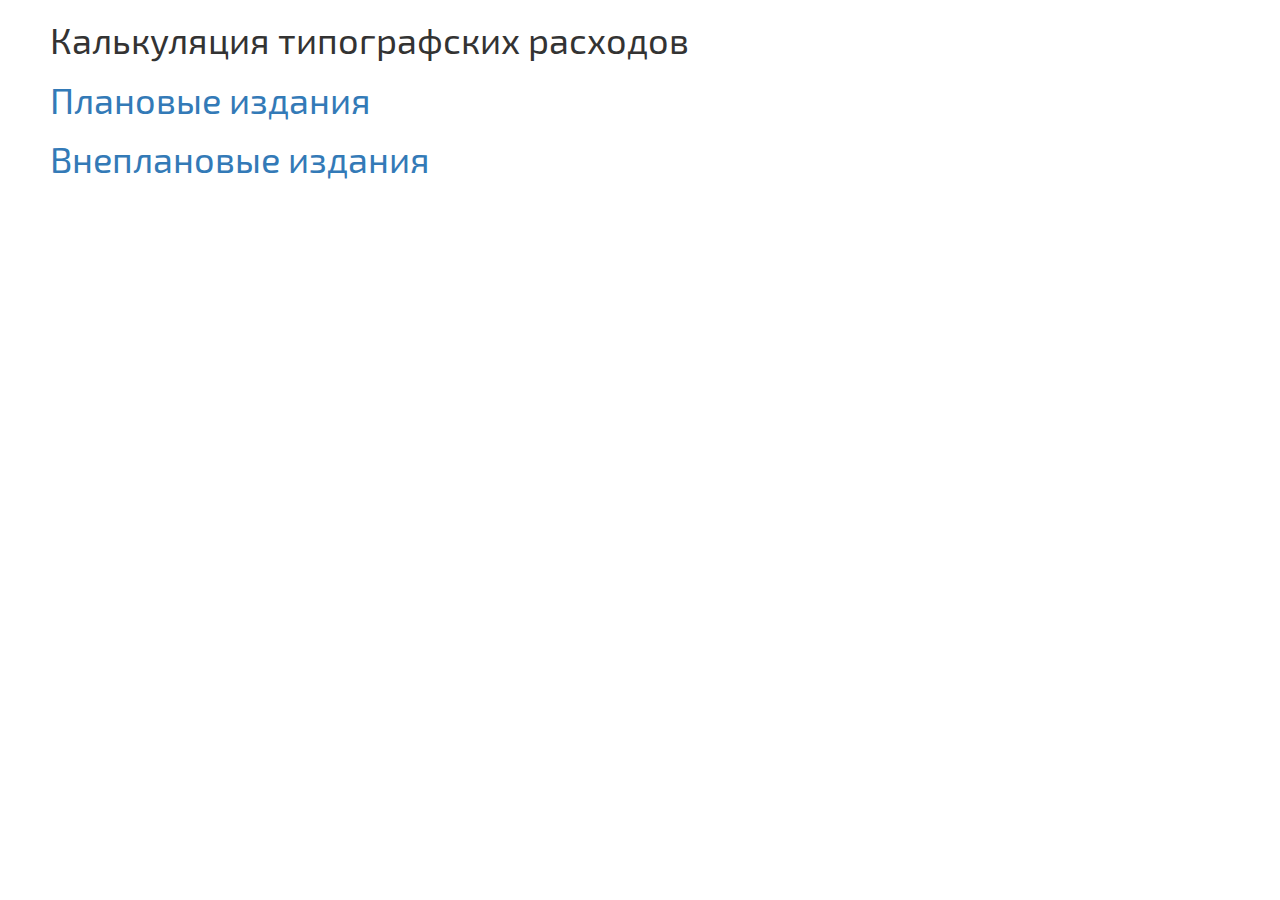
<file: web/index.html>
<!DOCTYPE html>
<html>
    <head>
        <title>
            Калькуляция
        </title>
        <meta charset="UTF-8">
        <meta name="viewport" content="width=device-width, initial-scale=1.0">
        <link href="./lib/bs/css/bootstrap.min.css" rel="stylesheet" />
        <link href="./lib/css/fonts.css" rel="stylesheet" />
        <link href="./lib/css/main.css" rel="stylesheet" />
        <script src="./lib/js/jquery/jquery-2.2.1.min.js"></script>
        <!--<script src="./lib/js/angular.min.js"></script>-->
    </head>
    <body>
        <div class="root">
            <h1>Калькуляция типографских расходов</h1>
            <h1><a href="./plan">Плановые издания</a></h1>
            <h1><a href="./vneplan">Внеплановые издания</a></h1>
        </div>
    </body>
</html>
</file>
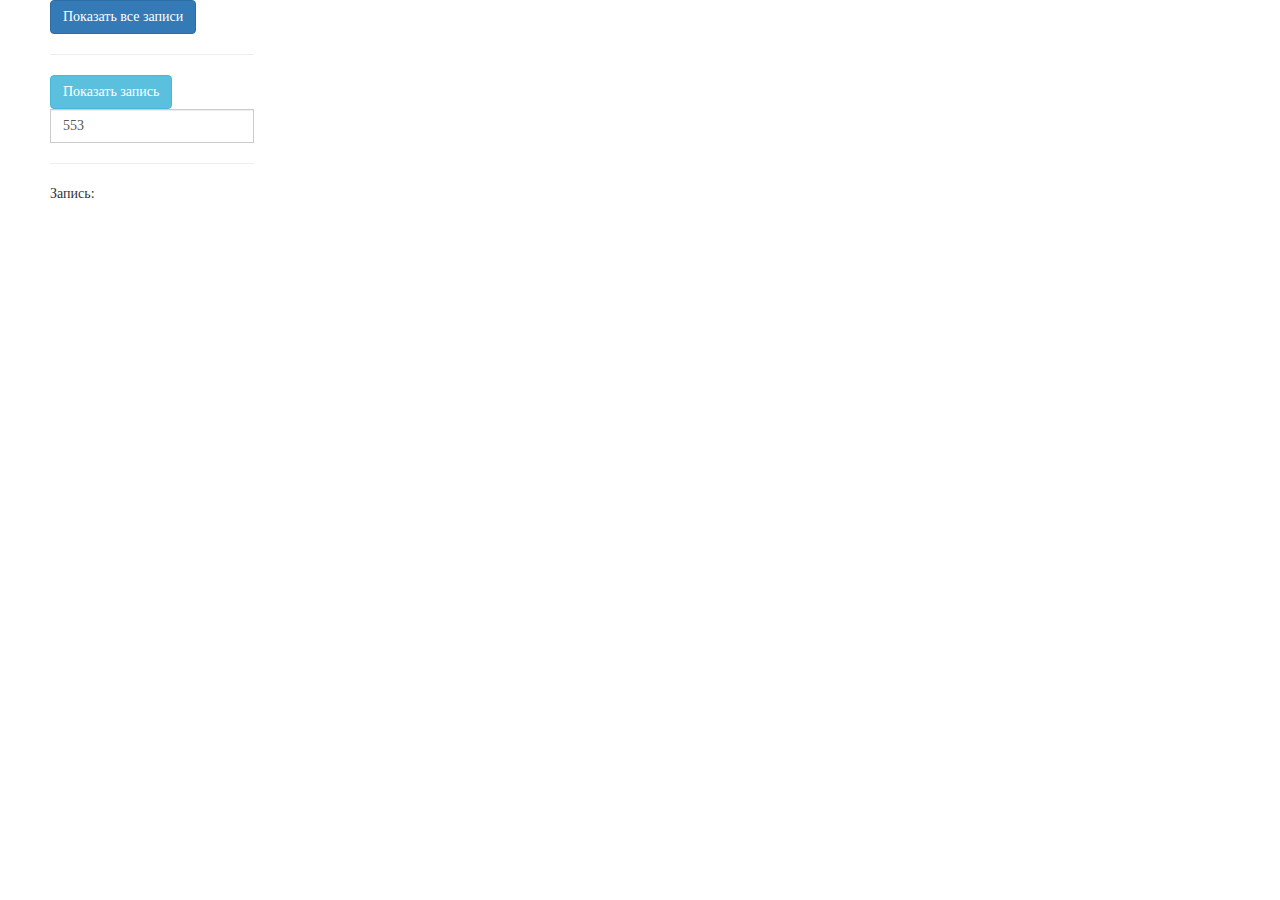
<file: static/plan/index.html>
<!DOCTYPE html>
<html>
<head>
    <title>
        Калькуляция
    </title>
    <meta charset="UTF-8">
    <meta name="viewport" content="width=device-width, initial-scale=1.0">
    <link href="../lib/bs/css/bootstrap.min.css" rel="stylesheet"/>
    <link href="../lib/css/fonts.css" rel="stylesheet"/>
    <link href="../lib/css/main.css" rel="stylesheet"/>
    <script src="../lib/js/jquery/jquery-2.2.1.min.js"></script>
    <script src="./lib_plan/plan.js"></script>
    <!--<script src="./lib/js/angular.min.js"></script>-->
</head>
<body>
<div class="root">
    <!--<h1>Калькуляция плановые издания</h1>-->
    <div class="btn btn-primary" id="ok">Показать все записи</div>
    <hr/>
    <div class="btn btn-info" id="showRecord">Показать запись</div>
    <div class="input-group">
        <input id="calcID" type="text" class="form-control" value="553"/>
    </div>
    <hr/>
    <div class="data" id="view_all"></div>
    <div class="data" id="view_rec">Запись:<br/></div>
</div>
</body>
</html>
</file>
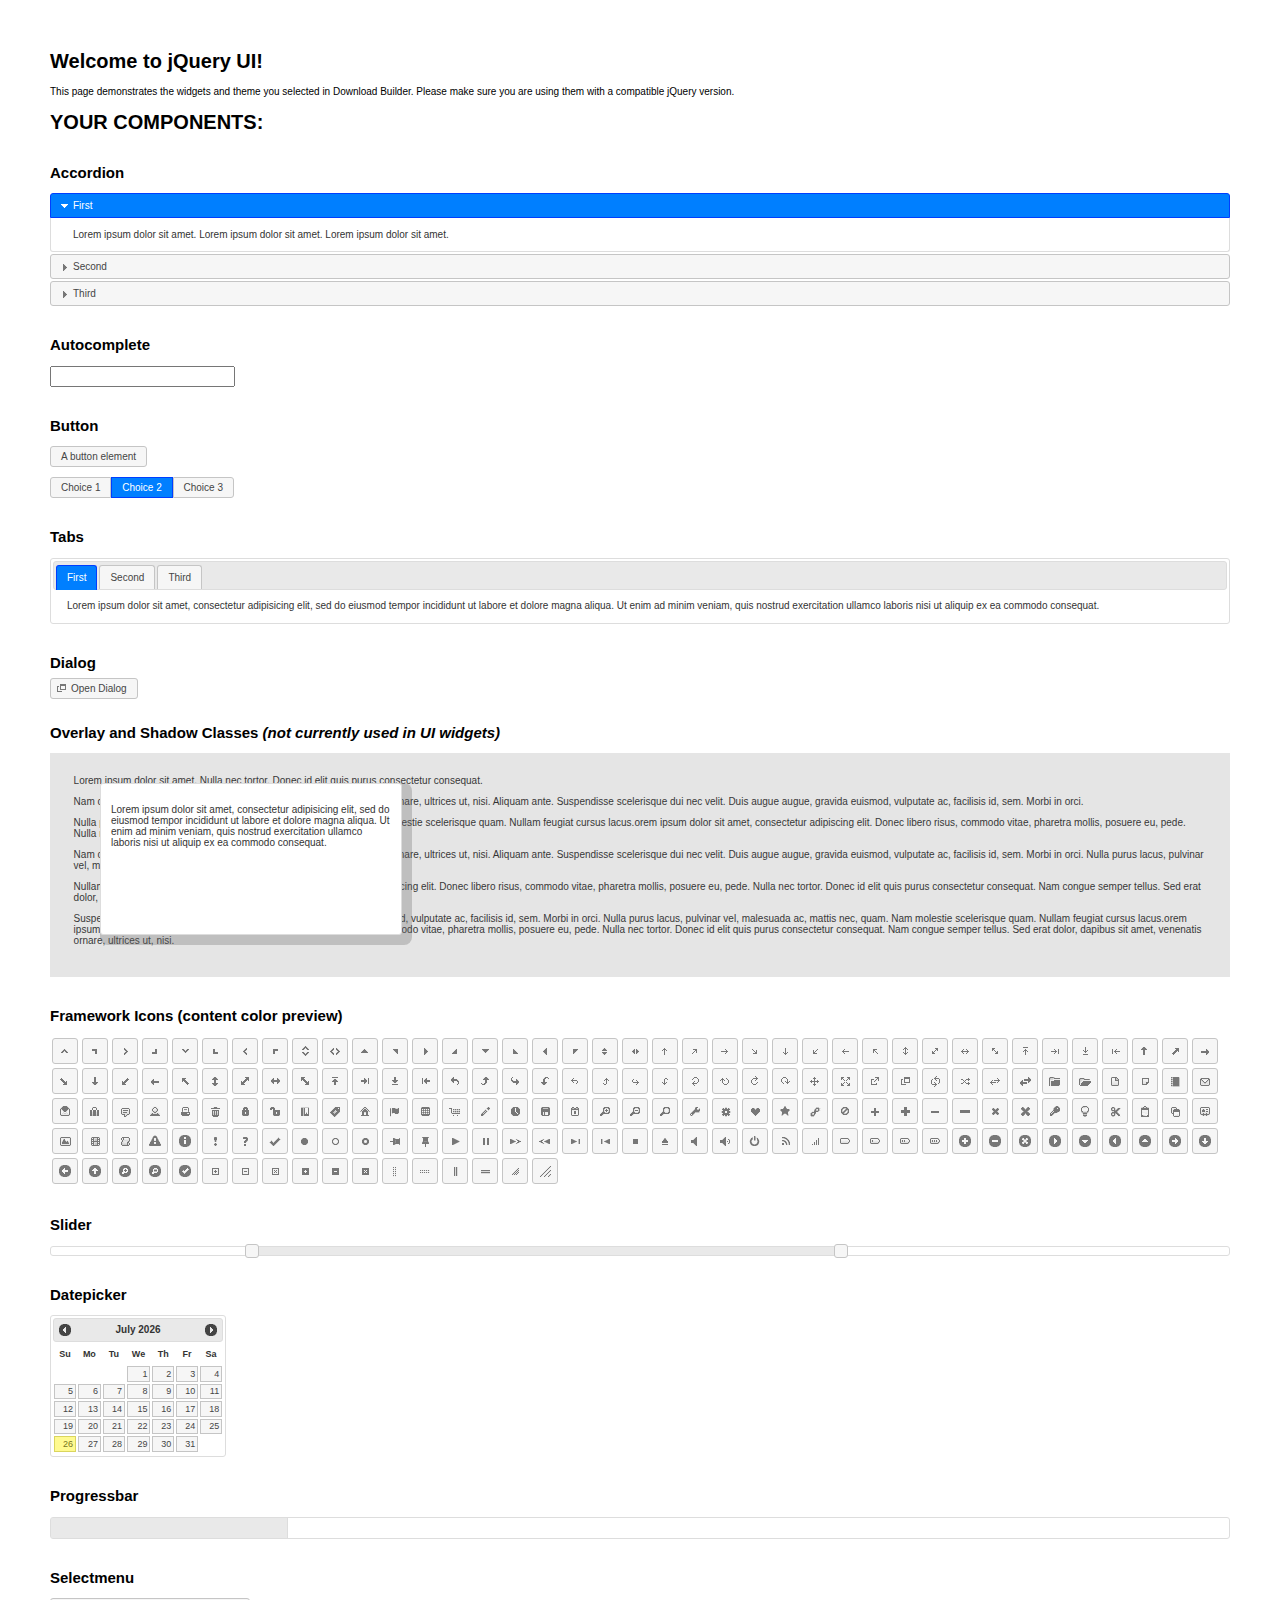
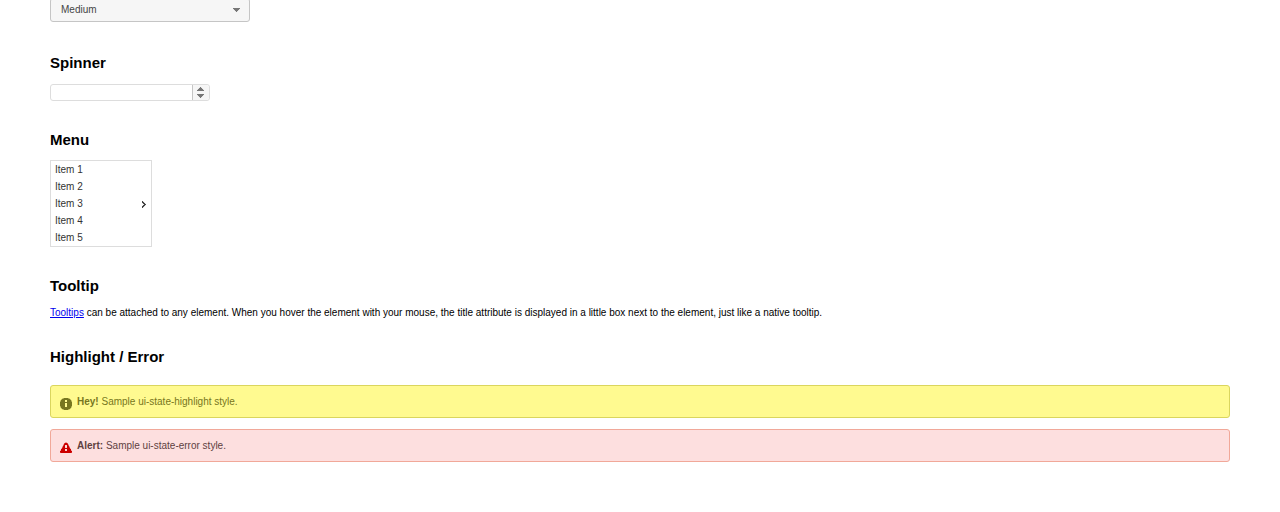
<file: static/lib/js/jquery/jquery-ui-1.11.4/index.html>
<!doctype html>
<html lang="us">
<head>
    <meta charset="utf-8">
    <title>jQuery UI Example Page</title>
    <link href="jquery-ui.css" rel="stylesheet">
    <style>
	body{
		font: 62.5% "Trebuchet MS", sans-serif;
		margin: 50px;
	}
	.demoHeaders {
		margin-top: 2em;
	}
	#dialog-link {
		padding: .4em 1em .4em 20px;
		text-decoration: none;
		position: relative;
	}
	#dialog-link span.ui-icon {
		margin: 0 5px 0 0;
		position: absolute;
		left: .2em;
		top: 50%;
		margin-top: -8px;
	}
	#icons {
		margin: 0;
		padding: 0;
	}
	#icons li {
		margin: 2px;
		position: relative;
		padding: 4px 0;
		cursor: pointer;
		float: left;
		list-style: none;
	}
	#icons span.ui-icon {
		float: left;
		margin: 0 4px;
	}
	.fakewindowcontain .ui-widget-overlay {
		position: absolute;
	}
	select {
		width: 200px;
	}

    </style>
</head>
<body>

<h1>Welcome to jQuery UI!</h1>

<div class="ui-widget">
    <p>This page demonstrates the widgets and theme you selected in Download Builder. Please make sure you are using
        them with a compatible jQuery version.</p>
</div>

<h1>YOUR COMPONENTS:</h1>


<!-- Accordion -->
<h2 class="demoHeaders">Accordion</h2>
<div id="accordion">
    <h3>First</h3>
    <div>Lorem ipsum dolor sit amet. Lorem ipsum dolor sit amet. Lorem ipsum dolor sit amet.</div>
    <h3>Second</h3>
    <div>Phasellus mattis tincidunt nibh.</div>
    <h3>Third</h3>
    <div>Nam dui erat, auctor a, dignissim quis.</div>
</div>


<!-- Autocomplete -->
<h2 class="demoHeaders">Autocomplete</h2>
<div>
    <input id="autocomplete" title="type &quot;a&quot;">
</div>


<!-- Button -->
<h2 class="demoHeaders">Button</h2>
<button id="button">A button element</button>
<form style="margin-top: 1em;">
    <div id="radioset">
        <input type="radio" id="radio1" name="radio"><label for="radio1">Choice 1</label>
        <input type="radio" id="radio2" name="radio" checked="checked"><label for="radio2">Choice 2</label>
        <input type="radio" id="radio3" name="radio"><label for="radio3">Choice 3</label>
    </div>
</form>


<!-- Tabs -->
<h2 class="demoHeaders">Tabs</h2>
<div id="tabs">
    <ul>
        <li><a href="#tabs-1">First</a></li>
        <li><a href="#tabs-2">Second</a></li>
        <li><a href="#tabs-3">Third</a></li>
    </ul>
    <div id="tabs-1">Lorem ipsum dolor sit amet, consectetur adipisicing elit, sed do eiusmod tempor incididunt ut
        labore et dolore magna aliqua. Ut enim ad minim veniam, quis nostrud exercitation ullamco laboris nisi ut
        aliquip ex ea commodo consequat.
    </div>
    <div id="tabs-2">Phasellus mattis tincidunt nibh. Cras orci urna, blandit id, pretium vel, aliquet ornare, felis.
        Maecenas scelerisque sem non nisl. Fusce sed lorem in enim dictum bibendum.
    </div>
    <div id="tabs-3">Nam dui erat, auctor a, dignissim quis, sollicitudin eu, felis. Pellentesque nisi urna, interdum
        eget, sagittis et, consequat vestibulum, lacus. Mauris porttitor ullamcorper augue.
    </div>
</div>


<!-- Dialog NOTE: Dialog is not generated by UI in this demo so it can be visually styled in themeroller-->
<h2 class="demoHeaders">Dialog</h2>
<p><a href="#" id="dialog-link" class="ui-state-default ui-corner-all"><span class="ui-icon ui-icon-newwin"></span>Open
    Dialog</a></p>

<h2 class="demoHeaders">Overlay and Shadow Classes <em>(not currently used in UI widgets)</em></h2>
<div style="position: relative; width: 96%; height: 200px; padding:1% 2%; overflow:hidden;" class="fakewindowcontain">
    <p>Lorem ipsum dolor sit amet, Nulla nec tortor. Donec id elit quis purus consectetur consequat. </p>
    <p>Nam congue semper tellus. Sed erat dolor, dapibus sit amet, venenatis ornare, ultrices ut, nisi. Aliquam ante.
        Suspendisse scelerisque dui nec velit. Duis augue augue, gravida euismod, vulputate ac, facilisis id, sem. Morbi
        in orci. </p>
    <p>Nulla purus lacus, pulvinar vel, malesuada ac, mattis nec, quam. Nam molestie scelerisque quam. Nullam feugiat
        cursus lacus.orem ipsum dolor sit amet, consectetur adipiscing elit. Donec libero risus, commodo vitae, pharetra
        mollis, posuere eu, pede. Nulla nec tortor. Donec id elit quis purus consectetur consequat. </p>
    <p>Nam congue semper tellus. Sed erat dolor, dapibus sit amet, venenatis ornare, ultrices ut, nisi. Aliquam ante.
        Suspendisse scelerisque dui nec velit. Duis augue augue, gravida euismod, vulputate ac, facilisis id, sem. Morbi
        in orci. Nulla purus lacus, pulvinar vel, malesuada ac, mattis nec, quam. Nam molestie scelerisque quam. </p>
    <p>Nullam feugiat cursus lacus.orem ipsum dolor sit amet, consectetur adipiscing elit. Donec libero risus, commodo
        vitae, pharetra mollis, posuere eu, pede. Nulla nec tortor. Donec id elit quis purus consectetur consequat. Nam
        congue semper tellus. Sed erat dolor, dapibus sit amet, venenatis ornare, ultrices ut, nisi. Aliquam ante. </p>
    <p>Suspendisse scelerisque dui nec velit. Duis augue augue, gravida euismod, vulputate ac, facilisis id, sem. Morbi
        in orci. Nulla purus lacus, pulvinar vel, malesuada ac, mattis nec, quam. Nam molestie scelerisque quam. Nullam
        feugiat cursus lacus.orem ipsum dolor sit amet, consectetur adipiscing elit. Donec libero risus, commodo vitae,
        pharetra mollis, posuere eu, pede. Nulla nec tortor. Donec id elit quis purus consectetur consequat. Nam congue
        semper tellus. Sed erat dolor, dapibus sit amet, venenatis ornare, ultrices ut, nisi. </p>

    <!-- ui-dialog -->
    <div class="ui-overlay">
        <div class="ui-widget-overlay"></div>
        <div class="ui-widget-shadow ui-corner-all"
             style="width: 302px; height: 152px; position: absolute; left: 50px; top: 30px;"></div>
    </div>
    <div style="position: absolute; width: 280px; height: 130px;left: 50px; top: 30px; padding: 10px;"
         class="ui-widget ui-widget-content ui-corner-all">
        <div class="ui-dialog-content ui-widget-content" style="background: none; border: 0;">
            <p>Lorem ipsum dolor sit amet, consectetur adipisicing elit, sed do eiusmod tempor incididunt ut labore et
                dolore magna aliqua. Ut enim ad minim veniam, quis nostrud exercitation ullamco laboris nisi ut aliquip
                ex ea commodo consequat.</p>
        </div>
    </div>

</div>

<!-- ui-dialog -->
<div id="dialog" title="Dialog Title">
    <p>Lorem ipsum dolor sit amet, consectetur adipisicing elit, sed do eiusmod tempor incididunt ut labore et dolore
        magna aliqua. Ut enim ad minim veniam, quis nostrud exercitation ullamco laboris nisi ut aliquip ex ea commodo
        consequat.</p>
</div>


<h2 class="demoHeaders">Framework Icons (content color preview)</h2>
<ul id="icons" class="ui-widget ui-helper-clearfix">
    <li class="ui-state-default ui-corner-all" title=".ui-icon-carat-1-n"><span
            class="ui-icon ui-icon-carat-1-n"></span></li>
    <li class="ui-state-default ui-corner-all" title=".ui-icon-carat-1-ne"><span
            class="ui-icon ui-icon-carat-1-ne"></span></li>
    <li class="ui-state-default ui-corner-all" title=".ui-icon-carat-1-e"><span
            class="ui-icon ui-icon-carat-1-e"></span></li>
    <li class="ui-state-default ui-corner-all" title=".ui-icon-carat-1-se"><span
            class="ui-icon ui-icon-carat-1-se"></span></li>
    <li class="ui-state-default ui-corner-all" title=".ui-icon-carat-1-s"><span
            class="ui-icon ui-icon-carat-1-s"></span></li>
    <li class="ui-state-default ui-corner-all" title=".ui-icon-carat-1-sw"><span
            class="ui-icon ui-icon-carat-1-sw"></span></li>
    <li class="ui-state-default ui-corner-all" title=".ui-icon-carat-1-w"><span
            class="ui-icon ui-icon-carat-1-w"></span></li>
    <li class="ui-state-default ui-corner-all" title=".ui-icon-carat-1-nw"><span
            class="ui-icon ui-icon-carat-1-nw"></span></li>
    <li class="ui-state-default ui-corner-all" title=".ui-icon-carat-2-n-s"><span
            class="ui-icon ui-icon-carat-2-n-s"></span></li>
    <li class="ui-state-default ui-corner-all" title=".ui-icon-carat-2-e-w"><span
            class="ui-icon ui-icon-carat-2-e-w"></span></li>
    <li class="ui-state-default ui-corner-all" title=".ui-icon-triangle-1-n"><span
            class="ui-icon ui-icon-triangle-1-n"></span></li>
    <li class="ui-state-default ui-corner-all" title=".ui-icon-triangle-1-ne"><span
            class="ui-icon ui-icon-triangle-1-ne"></span></li>
    <li class="ui-state-default ui-corner-all" title=".ui-icon-triangle-1-e"><span
            class="ui-icon ui-icon-triangle-1-e"></span></li>
    <li class="ui-state-default ui-corner-all" title=".ui-icon-triangle-1-se"><span
            class="ui-icon ui-icon-triangle-1-se"></span></li>
    <li class="ui-state-default ui-corner-all" title=".ui-icon-triangle-1-s"><span
            class="ui-icon ui-icon-triangle-1-s"></span></li>
    <li class="ui-state-default ui-corner-all" title=".ui-icon-triangle-1-sw"><span
            class="ui-icon ui-icon-triangle-1-sw"></span></li>
    <li class="ui-state-default ui-corner-all" title=".ui-icon-triangle-1-w"><span
            class="ui-icon ui-icon-triangle-1-w"></span></li>
    <li class="ui-state-default ui-corner-all" title=".ui-icon-triangle-1-nw"><span
            class="ui-icon ui-icon-triangle-1-nw"></span></li>
    <li class="ui-state-default ui-corner-all" title=".ui-icon-triangle-2-n-s"><span
            class="ui-icon ui-icon-triangle-2-n-s"></span></li>
    <li class="ui-state-default ui-corner-all" title=".ui-icon-triangle-2-e-w"><span
            class="ui-icon ui-icon-triangle-2-e-w"></span></li>
    <li class="ui-state-default ui-corner-all" title=".ui-icon-arrow-1-n"><span
            class="ui-icon ui-icon-arrow-1-n"></span></li>
    <li class="ui-state-default ui-corner-all" title=".ui-icon-arrow-1-ne"><span
            class="ui-icon ui-icon-arrow-1-ne"></span></li>
    <li class="ui-state-default ui-corner-all" title=".ui-icon-arrow-1-e"><span
            class="ui-icon ui-icon-arrow-1-e"></span></li>
    <li class="ui-state-default ui-corner-all" title=".ui-icon-arrow-1-se"><span
            class="ui-icon ui-icon-arrow-1-se"></span></li>
    <li class="ui-state-default ui-corner-all" title=".ui-icon-arrow-1-s"><span
            class="ui-icon ui-icon-arrow-1-s"></span></li>
    <li class="ui-state-default ui-corner-all" title=".ui-icon-arrow-1-sw"><span
            class="ui-icon ui-icon-arrow-1-sw"></span></li>
    <li class="ui-state-default ui-corner-all" title=".ui-icon-arrow-1-w"><span
            class="ui-icon ui-icon-arrow-1-w"></span></li>
    <li class="ui-state-default ui-corner-all" title=".ui-icon-arrow-1-nw"><span
            class="ui-icon ui-icon-arrow-1-nw"></span></li>
    <li class="ui-state-default ui-corner-all" title=".ui-icon-arrow-2-n-s"><span
            class="ui-icon ui-icon-arrow-2-n-s"></span></li>
    <li class="ui-state-default ui-corner-all" title=".ui-icon-arrow-2-ne-sw"><span
            class="ui-icon ui-icon-arrow-2-ne-sw"></span></li>
    <li class="ui-state-default ui-corner-all" title=".ui-icon-arrow-2-e-w"><span
            class="ui-icon ui-icon-arrow-2-e-w"></span></li>
    <li class="ui-state-default ui-corner-all" title=".ui-icon-arrow-2-se-nw"><span
            class="ui-icon ui-icon-arrow-2-se-nw"></span></li>
    <li class="ui-state-default ui-corner-all" title=".ui-icon-arrowstop-1-n"><span
            class="ui-icon ui-icon-arrowstop-1-n"></span></li>
    <li class="ui-state-default ui-corner-all" title=".ui-icon-arrowstop-1-e"><span
            class="ui-icon ui-icon-arrowstop-1-e"></span></li>
    <li class="ui-state-default ui-corner-all" title=".ui-icon-arrowstop-1-s"><span
            class="ui-icon ui-icon-arrowstop-1-s"></span></li>
    <li class="ui-state-default ui-corner-all" title=".ui-icon-arrowstop-1-w"><span
            class="ui-icon ui-icon-arrowstop-1-w"></span></li>
    <li class="ui-state-default ui-corner-all" title=".ui-icon-arrowthick-1-n"><span
            class="ui-icon ui-icon-arrowthick-1-n"></span></li>
    <li class="ui-state-default ui-corner-all" title=".ui-icon-arrowthick-1-ne"><span
            class="ui-icon ui-icon-arrowthick-1-ne"></span></li>
    <li class="ui-state-default ui-corner-all" title=".ui-icon-arrowthick-1-e"><span
            class="ui-icon ui-icon-arrowthick-1-e"></span></li>
    <li class="ui-state-default ui-corner-all" title=".ui-icon-arrowthick-1-se"><span
            class="ui-icon ui-icon-arrowthick-1-se"></span></li>
    <li class="ui-state-default ui-corner-all" title=".ui-icon-arrowthick-1-s"><span
            class="ui-icon ui-icon-arrowthick-1-s"></span></li>
    <li class="ui-state-default ui-corner-all" title=".ui-icon-arrowthick-1-sw"><span
            class="ui-icon ui-icon-arrowthick-1-sw"></span></li>
    <li class="ui-state-default ui-corner-all" title=".ui-icon-arrowthick-1-w"><span
            class="ui-icon ui-icon-arrowthick-1-w"></span></li>
    <li class="ui-state-default ui-corner-all" title=".ui-icon-arrowthick-1-nw"><span
            class="ui-icon ui-icon-arrowthick-1-nw"></span></li>
    <li class="ui-state-default ui-corner-all" title=".ui-icon-arrowthick-2-n-s"><span
            class="ui-icon ui-icon-arrowthick-2-n-s"></span></li>
    <li class="ui-state-default ui-corner-all" title=".ui-icon-arrowthick-2-ne-sw"><span
            class="ui-icon ui-icon-arrowthick-2-ne-sw"></span></li>
    <li class="ui-state-default ui-corner-all" title=".ui-icon-arrowthick-2-e-w"><span
            class="ui-icon ui-icon-arrowthick-2-e-w"></span></li>
    <li class="ui-state-default ui-corner-all" title=".ui-icon-arrowthick-2-se-nw"><span
            class="ui-icon ui-icon-arrowthick-2-se-nw"></span></li>
    <li class="ui-state-default ui-corner-all" title=".ui-icon-arrowthickstop-1-n"><span
            class="ui-icon ui-icon-arrowthickstop-1-n"></span></li>
    <li class="ui-state-default ui-corner-all" title=".ui-icon-arrowthickstop-1-e"><span
            class="ui-icon ui-icon-arrowthickstop-1-e"></span></li>
    <li class="ui-state-default ui-corner-all" title=".ui-icon-arrowthickstop-1-s"><span
            class="ui-icon ui-icon-arrowthickstop-1-s"></span></li>
    <li class="ui-state-default ui-corner-all" title=".ui-icon-arrowthickstop-1-w"><span
            class="ui-icon ui-icon-arrowthickstop-1-w"></span></li>
    <li class="ui-state-default ui-corner-all" title=".ui-icon-arrowreturnthick-1-w"><span
            class="ui-icon ui-icon-arrowreturnthick-1-w"></span></li>
    <li class="ui-state-default ui-corner-all" title=".ui-icon-arrowreturnthick-1-n"><span
            class="ui-icon ui-icon-arrowreturnthick-1-n"></span></li>
    <li class="ui-state-default ui-corner-all" title=".ui-icon-arrowreturnthick-1-e"><span
            class="ui-icon ui-icon-arrowreturnthick-1-e"></span></li>
    <li class="ui-state-default ui-corner-all" title=".ui-icon-arrowreturnthick-1-s"><span
            class="ui-icon ui-icon-arrowreturnthick-1-s"></span></li>
    <li class="ui-state-default ui-corner-all" title=".ui-icon-arrowreturn-1-w"><span
            class="ui-icon ui-icon-arrowreturn-1-w"></span></li>
    <li class="ui-state-default ui-corner-all" title=".ui-icon-arrowreturn-1-n"><span
            class="ui-icon ui-icon-arrowreturn-1-n"></span></li>
    <li class="ui-state-default ui-corner-all" title=".ui-icon-arrowreturn-1-e"><span
            class="ui-icon ui-icon-arrowreturn-1-e"></span></li>
    <li class="ui-state-default ui-corner-all" title=".ui-icon-arrowreturn-1-s"><span
            class="ui-icon ui-icon-arrowreturn-1-s"></span></li>
    <li class="ui-state-default ui-corner-all" title=".ui-icon-arrowrefresh-1-w"><span
            class="ui-icon ui-icon-arrowrefresh-1-w"></span></li>
    <li class="ui-state-default ui-corner-all" title=".ui-icon-arrowrefresh-1-n"><span
            class="ui-icon ui-icon-arrowrefresh-1-n"></span></li>
    <li class="ui-state-default ui-corner-all" title=".ui-icon-arrowrefresh-1-e"><span
            class="ui-icon ui-icon-arrowrefresh-1-e"></span></li>
    <li class="ui-state-default ui-corner-all" title=".ui-icon-arrowrefresh-1-s"><span
            class="ui-icon ui-icon-arrowrefresh-1-s"></span></li>
    <li class="ui-state-default ui-corner-all" title=".ui-icon-arrow-4"><span class="ui-icon ui-icon-arrow-4"></span>
    </li>
    <li class="ui-state-default ui-corner-all" title=".ui-icon-arrow-4-diag"><span
            class="ui-icon ui-icon-arrow-4-diag"></span></li>
    <li class="ui-state-default ui-corner-all" title=".ui-icon-extlink"><span class="ui-icon ui-icon-extlink"></span>
    </li>
    <li class="ui-state-default ui-corner-all" title=".ui-icon-newwin"><span class="ui-icon ui-icon-newwin"></span></li>
    <li class="ui-state-default ui-corner-all" title=".ui-icon-refresh"><span class="ui-icon ui-icon-refresh"></span>
    </li>
    <li class="ui-state-default ui-corner-all" title=".ui-icon-shuffle"><span class="ui-icon ui-icon-shuffle"></span>
    </li>
    <li class="ui-state-default ui-corner-all" title=".ui-icon-transfer-e-w"><span
            class="ui-icon ui-icon-transfer-e-w"></span></li>
    <li class="ui-state-default ui-corner-all" title=".ui-icon-transferthick-e-w"><span
            class="ui-icon ui-icon-transferthick-e-w"></span></li>
    <li class="ui-state-default ui-corner-all" title=".ui-icon-folder-collapsed"><span
            class="ui-icon ui-icon-folder-collapsed"></span></li>
    <li class="ui-state-default ui-corner-all" title=".ui-icon-folder-open"><span
            class="ui-icon ui-icon-folder-open"></span></li>
    <li class="ui-state-default ui-corner-all" title=".ui-icon-document"><span class="ui-icon ui-icon-document"></span>
    </li>
    <li class="ui-state-default ui-corner-all" title=".ui-icon-document-b"><span
            class="ui-icon ui-icon-document-b"></span></li>
    <li class="ui-state-default ui-corner-all" title=".ui-icon-note"><span class="ui-icon ui-icon-note"></span></li>
    <li class="ui-state-default ui-corner-all" title=".ui-icon-mail-closed"><span
            class="ui-icon ui-icon-mail-closed"></span></li>
    <li class="ui-state-default ui-corner-all" title=".ui-icon-mail-open"><span
            class="ui-icon ui-icon-mail-open"></span></li>
    <li class="ui-state-default ui-corner-all" title=".ui-icon-suitcase"><span class="ui-icon ui-icon-suitcase"></span>
    </li>
    <li class="ui-state-default ui-corner-all" title=".ui-icon-comment"><span class="ui-icon ui-icon-comment"></span>
    </li>
    <li class="ui-state-default ui-corner-all" title=".ui-icon-person"><span class="ui-icon ui-icon-person"></span></li>
    <li class="ui-state-default ui-corner-all" title=".ui-icon-print"><span class="ui-icon ui-icon-print"></span></li>
    <li class="ui-state-default ui-corner-all" title=".ui-icon-trash"><span class="ui-icon ui-icon-trash"></span></li>
    <li class="ui-state-default ui-corner-all" title=".ui-icon-locked"><span class="ui-icon ui-icon-locked"></span></li>
    <li class="ui-state-default ui-corner-all" title=".ui-icon-unlocked"><span class="ui-icon ui-icon-unlocked"></span>
    </li>
    <li class="ui-state-default ui-corner-all" title=".ui-icon-bookmark"><span class="ui-icon ui-icon-bookmark"></span>
    </li>
    <li class="ui-state-default ui-corner-all" title=".ui-icon-tag"><span class="ui-icon ui-icon-tag"></span></li>
    <li class="ui-state-default ui-corner-all" title=".ui-icon-home"><span class="ui-icon ui-icon-home"></span></li>
    <li class="ui-state-default ui-corner-all" title=".ui-icon-flag"><span class="ui-icon ui-icon-flag"></span></li>
    <li class="ui-state-default ui-corner-all" title=".ui-icon-calculator"><span
            class="ui-icon ui-icon-calculator"></span></li>
    <li class="ui-state-default ui-corner-all" title=".ui-icon-cart"><span class="ui-icon ui-icon-cart"></span></li>
    <li class="ui-state-default ui-corner-all" title=".ui-icon-pencil"><span class="ui-icon ui-icon-pencil"></span></li>
    <li class="ui-state-default ui-corner-all" title=".ui-icon-clock"><span class="ui-icon ui-icon-clock"></span></li>
    <li class="ui-state-default ui-corner-all" title=".ui-icon-disk"><span class="ui-icon ui-icon-disk"></span></li>
    <li class="ui-state-default ui-corner-all" title=".ui-icon-calendar"><span class="ui-icon ui-icon-calendar"></span>
    </li>
    <li class="ui-state-default ui-corner-all" title=".ui-icon-zoomin"><span class="ui-icon ui-icon-zoomin"></span></li>
    <li class="ui-state-default ui-corner-all" title=".ui-icon-zoomout"><span class="ui-icon ui-icon-zoomout"></span>
    </li>
    <li class="ui-state-default ui-corner-all" title=".ui-icon-search"><span class="ui-icon ui-icon-search"></span></li>
    <li class="ui-state-default ui-corner-all" title=".ui-icon-wrench"><span class="ui-icon ui-icon-wrench"></span></li>
    <li class="ui-state-default ui-corner-all" title=".ui-icon-gear"><span class="ui-icon ui-icon-gear"></span></li>
    <li class="ui-state-default ui-corner-all" title=".ui-icon-heart"><span class="ui-icon ui-icon-heart"></span></li>
    <li class="ui-state-default ui-corner-all" title=".ui-icon-star"><span class="ui-icon ui-icon-star"></span></li>
    <li class="ui-state-default ui-corner-all" title=".ui-icon-link"><span class="ui-icon ui-icon-link"></span></li>
    <li class="ui-state-default ui-corner-all" title=".ui-icon-cancel"><span class="ui-icon ui-icon-cancel"></span></li>
    <li class="ui-state-default ui-corner-all" title=".ui-icon-plus"><span class="ui-icon ui-icon-plus"></span></li>
    <li class="ui-state-default ui-corner-all" title=".ui-icon-plusthick"><span
            class="ui-icon ui-icon-plusthick"></span></li>
    <li class="ui-state-default ui-corner-all" title=".ui-icon-minus"><span class="ui-icon ui-icon-minus"></span></li>
    <li class="ui-state-default ui-corner-all" title=".ui-icon-minusthick"><span
            class="ui-icon ui-icon-minusthick"></span></li>
    <li class="ui-state-default ui-corner-all" title=".ui-icon-close"><span class="ui-icon ui-icon-close"></span></li>
    <li class="ui-state-default ui-corner-all" title=".ui-icon-closethick"><span
            class="ui-icon ui-icon-closethick"></span></li>
    <li class="ui-state-default ui-corner-all" title=".ui-icon-key"><span class="ui-icon ui-icon-key"></span></li>
    <li class="ui-state-default ui-corner-all" title=".ui-icon-lightbulb"><span
            class="ui-icon ui-icon-lightbulb"></span></li>
    <li class="ui-state-default ui-corner-all" title=".ui-icon-scissors"><span class="ui-icon ui-icon-scissors"></span>
    </li>
    <li class="ui-state-default ui-corner-all" title=".ui-icon-clipboard"><span
            class="ui-icon ui-icon-clipboard"></span></li>
    <li class="ui-state-default ui-corner-all" title=".ui-icon-copy"><span class="ui-icon ui-icon-copy"></span></li>
    <li class="ui-state-default ui-corner-all" title=".ui-icon-contact"><span class="ui-icon ui-icon-contact"></span>
    </li>
    <li class="ui-state-default ui-corner-all" title=".ui-icon-image"><span class="ui-icon ui-icon-image"></span></li>
    <li class="ui-state-default ui-corner-all" title=".ui-icon-video"><span class="ui-icon ui-icon-video"></span></li>
    <li class="ui-state-default ui-corner-all" title=".ui-icon-script"><span class="ui-icon ui-icon-script"></span></li>
    <li class="ui-state-default ui-corner-all" title=".ui-icon-alert"><span class="ui-icon ui-icon-alert"></span></li>
    <li class="ui-state-default ui-corner-all" title=".ui-icon-info"><span class="ui-icon ui-icon-info"></span></li>
    <li class="ui-state-default ui-corner-all" title=".ui-icon-notice"><span class="ui-icon ui-icon-notice"></span></li>
    <li class="ui-state-default ui-corner-all" title=".ui-icon-help"><span class="ui-icon ui-icon-help"></span></li>
    <li class="ui-state-default ui-corner-all" title=".ui-icon-check"><span class="ui-icon ui-icon-check"></span></li>
    <li class="ui-state-default ui-corner-all" title=".ui-icon-bullet"><span class="ui-icon ui-icon-bullet"></span></li>
    <li class="ui-state-default ui-corner-all" title=".ui-icon-radio-off"><span
            class="ui-icon ui-icon-radio-off"></span></li>
    <li class="ui-state-default ui-corner-all" title=".ui-icon-radio-on"><span class="ui-icon ui-icon-radio-on"></span>
    </li>
    <li class="ui-state-default ui-corner-all" title=".ui-icon-pin-w"><span class="ui-icon ui-icon-pin-w"></span></li>
    <li class="ui-state-default ui-corner-all" title=".ui-icon-pin-s"><span class="ui-icon ui-icon-pin-s"></span></li>
    <li class="ui-state-default ui-corner-all" title=".ui-icon-play"><span class="ui-icon ui-icon-play"></span></li>
    <li class="ui-state-default ui-corner-all" title=".ui-icon-pause"><span class="ui-icon ui-icon-pause"></span></li>
    <li class="ui-state-default ui-corner-all" title=".ui-icon-seek-next"><span
            class="ui-icon ui-icon-seek-next"></span></li>
    <li class="ui-state-default ui-corner-all" title=".ui-icon-seek-prev"><span
            class="ui-icon ui-icon-seek-prev"></span></li>
    <li class="ui-state-default ui-corner-all" title=".ui-icon-seek-end"><span class="ui-icon ui-icon-seek-end"></span>
    </li>
    <li class="ui-state-default ui-corner-all" title=".ui-icon-seek-first"><span
            class="ui-icon ui-icon-seek-first"></span></li>
    <li class="ui-state-default ui-corner-all" title=".ui-icon-stop"><span class="ui-icon ui-icon-stop"></span></li>
    <li class="ui-state-default ui-corner-all" title=".ui-icon-eject"><span class="ui-icon ui-icon-eject"></span></li>
    <li class="ui-state-default ui-corner-all" title=".ui-icon-volume-off"><span
            class="ui-icon ui-icon-volume-off"></span></li>
    <li class="ui-state-default ui-corner-all" title=".ui-icon-volume-on"><span
            class="ui-icon ui-icon-volume-on"></span></li>
    <li class="ui-state-default ui-corner-all" title=".ui-icon-power"><span class="ui-icon ui-icon-power"></span></li>
    <li class="ui-state-default ui-corner-all" title=".ui-icon-signal-diag"><span
            class="ui-icon ui-icon-signal-diag"></span></li>
    <li class="ui-state-default ui-corner-all" title=".ui-icon-signal"><span class="ui-icon ui-icon-signal"></span></li>
    <li class="ui-state-default ui-corner-all" title=".ui-icon-battery-0"><span
            class="ui-icon ui-icon-battery-0"></span></li>
    <li class="ui-state-default ui-corner-all" title=".ui-icon-battery-1"><span
            class="ui-icon ui-icon-battery-1"></span></li>
    <li class="ui-state-default ui-corner-all" title=".ui-icon-battery-2"><span
            class="ui-icon ui-icon-battery-2"></span></li>
    <li class="ui-state-default ui-corner-all" title=".ui-icon-battery-3"><span
            class="ui-icon ui-icon-battery-3"></span></li>
    <li class="ui-state-default ui-corner-all" title=".ui-icon-circle-plus"><span
            class="ui-icon ui-icon-circle-plus"></span></li>
    <li class="ui-state-default ui-corner-all" title=".ui-icon-circle-minus"><span
            class="ui-icon ui-icon-circle-minus"></span></li>
    <li class="ui-state-default ui-corner-all" title=".ui-icon-circle-close"><span
            class="ui-icon ui-icon-circle-close"></span></li>
    <li class="ui-state-default ui-corner-all" title=".ui-icon-circle-triangle-e"><span
            class="ui-icon ui-icon-circle-triangle-e"></span></li>
    <li class="ui-state-default ui-corner-all" title=".ui-icon-circle-triangle-s"><span
            class="ui-icon ui-icon-circle-triangle-s"></span></li>
    <li class="ui-state-default ui-corner-all" title=".ui-icon-circle-triangle-w"><span
            class="ui-icon ui-icon-circle-triangle-w"></span></li>
    <li class="ui-state-default ui-corner-all" title=".ui-icon-circle-triangle-n"><span
            class="ui-icon ui-icon-circle-triangle-n"></span></li>
    <li class="ui-state-default ui-corner-all" title=".ui-icon-circle-arrow-e"><span
            class="ui-icon ui-icon-circle-arrow-e"></span></li>
    <li class="ui-state-default ui-corner-all" title=".ui-icon-circle-arrow-s"><span
            class="ui-icon ui-icon-circle-arrow-s"></span></li>
    <li class="ui-state-default ui-corner-all" title=".ui-icon-circle-arrow-w"><span
            class="ui-icon ui-icon-circle-arrow-w"></span></li>
    <li class="ui-state-default ui-corner-all" title=".ui-icon-circle-arrow-n"><span
            class="ui-icon ui-icon-circle-arrow-n"></span></li>
    <li class="ui-state-default ui-corner-all" title=".ui-icon-circle-zoomin"><span
            class="ui-icon ui-icon-circle-zoomin"></span></li>
    <li class="ui-state-default ui-corner-all" title=".ui-icon-circle-zoomout"><span
            class="ui-icon ui-icon-circle-zoomout"></span></li>
    <li class="ui-state-default ui-corner-all" title=".ui-icon-circle-check"><span
            class="ui-icon ui-icon-circle-check"></span></li>
    <li class="ui-state-default ui-corner-all" title=".ui-icon-circlesmall-plus"><span
            class="ui-icon ui-icon-circlesmall-plus"></span></li>
    <li class="ui-state-default ui-corner-all" title=".ui-icon-circlesmall-minus"><span
            class="ui-icon ui-icon-circlesmall-minus"></span></li>
    <li class="ui-state-default ui-corner-all" title=".ui-icon-circlesmall-close"><span
            class="ui-icon ui-icon-circlesmall-close"></span></li>
    <li class="ui-state-default ui-corner-all" title=".ui-icon-squaresmall-plus"><span
            class="ui-icon ui-icon-squaresmall-plus"></span></li>
    <li class="ui-state-default ui-corner-all" title=".ui-icon-squaresmall-minus"><span
            class="ui-icon ui-icon-squaresmall-minus"></span></li>
    <li class="ui-state-default ui-corner-all" title=".ui-icon-squaresmall-close"><span
            class="ui-icon ui-icon-squaresmall-close"></span></li>
    <li class="ui-state-default ui-corner-all" title=".ui-icon-grip-dotted-vertical"><span
            class="ui-icon ui-icon-grip-dotted-vertical"></span></li>
    <li class="ui-state-default ui-corner-all" title=".ui-icon-grip-dotted-horizontal"><span
            class="ui-icon ui-icon-grip-dotted-horizontal"></span></li>
    <li class="ui-state-default ui-corner-all" title=".ui-icon-grip-solid-vertical"><span
            class="ui-icon ui-icon-grip-solid-vertical"></span></li>
    <li class="ui-state-default ui-corner-all" title=".ui-icon-grip-solid-horizontal"><span
            class="ui-icon ui-icon-grip-solid-horizontal"></span></li>
    <li class="ui-state-default ui-corner-all" title=".ui-icon-gripsmall-diagonal-se"><span
            class="ui-icon ui-icon-gripsmall-diagonal-se"></span></li>
    <li class="ui-state-default ui-corner-all" title=".ui-icon-grip-diagonal-se"><span
            class="ui-icon ui-icon-grip-diagonal-se"></span></li>
</ul>


<!-- Slider -->
<h2 class="demoHeaders">Slider</h2>
<div id="slider"></div>


<!-- Datepicker -->
<h2 class="demoHeaders">Datepicker</h2>
<div id="datepicker"></div>


<!-- Progressbar -->
<h2 class="demoHeaders">Progressbar</h2>
<div id="progressbar"></div>


<!-- Progressbar -->
<h2 class="demoHeaders">Selectmenu</h2>
<select id="selectmenu">
    <option>Slower</option>
    <option>Slow</option>
    <option selected="selected">Medium</option>
    <option>Fast</option>
    <option>Faster</option>
</select>


<!-- Spinner -->
<h2 class="demoHeaders">Spinner</h2>
<input id="spinner">


<!-- Menu -->
<h2 class="demoHeaders">Menu</h2>
<ul style="width:100px;" id="menu">
    <li>Item 1</li>
    <li>Item 2</li>
    <li>Item 3
        <ul>
            <li>Item 3-1</li>
            <li>Item 3-2</li>
            <li>Item 3-3</li>
            <li>Item 3-4</li>
            <li>Item 3-5</li>
        </ul>
    </li>
    <li>Item 4</li>
    <li>Item 5</li>
</ul>


<!-- Tooltip -->
<h2 class="demoHeaders">Tooltip</h2>
<p id="tooltip">
    <a href="#" title="That&apos;s what this widget is">Tooltips</a> can be attached to any element. When you hover
    the element with your mouse, the title attribute is displayed in a little box next to the element, just like a
    native tooltip.
</p>


<!-- Highlight / Error -->
<h2 class="demoHeaders">Highlight / Error</h2>
<div class="ui-widget">
    <div class="ui-state-highlight ui-corner-all" style="margin-top: 20px; padding: 0 .7em;">
        <p><span class="ui-icon ui-icon-info" style="float: left; margin-right: .3em;"></span>
            <strong>Hey!</strong> Sample ui-state-highlight style.</p>
    </div>
</div>
<br>
<div class="ui-widget">
    <div class="ui-state-error ui-corner-all" style="padding: 0 .7em;">
        <p><span class="ui-icon ui-icon-alert" style="float: left; margin-right: .3em;"></span>
            <strong>Alert:</strong> Sample ui-state-error style.</p>
    </div>
</div>

<script src="external/jquery/jquery.js"></script>
<script src="jquery-ui.js"></script>
<script>

$( "#accordion" ).accordion();



var availableTags = [
	"ActionScript",
	"AppleScript",
	"Asp",
	"BASIC",
	"C",
	"C++",
	"Clojure",
	"COBOL",
	"ColdFusion",
	"Erlang",
	"Fortran",
	"Groovy",
	"Haskell",
	"Java",
	"JavaScript",
	"Lisp",
	"Perl",
	"PHP",
	"Python",
	"Ruby",
	"Scala",
	"Scheme"
];
$( "#autocomplete" ).autocomplete({
	source: availableTags
});



$( "#button" ).button();
$( "#radioset" ).buttonset();



$( "#tabs" ).tabs();



$( "#dialog" ).dialog({
	autoOpen: false,
	width: 400,
	buttons: [
		{
			text: "Ok",
			click: function() {
				$( this ).dialog( "close" );
			}
		},
		{
			text: "Cancel",
			click: function() {
				$( this ).dialog( "close" );
			}
		}
	]
});

// Link to open the dialog
$( "#dialog-link" ).click(function( event ) {
	$( "#dialog" ).dialog( "open" );
	event.preventDefault();
});



$( "#datepicker" ).datepicker({
	inline: true
});



$( "#slider" ).slider({
	range: true,
	values: [ 17, 67 ]
});



$( "#progressbar" ).progressbar({
	value: 20
});



$( "#spinner" ).spinner();



$( "#menu" ).menu();



$( "#tooltip" ).tooltip();



$( "#selectmenu" ).selectmenu();


// Hover states on the static widgets
$( "#dialog-link, #icons li" ).hover(
	function() {
		$( this ).addClass( "ui-state-hover" );
	},
	function() {
		$( this ).removeClass( "ui-state-hover" );
	}
);

</script>
</body>
</html>
</file>
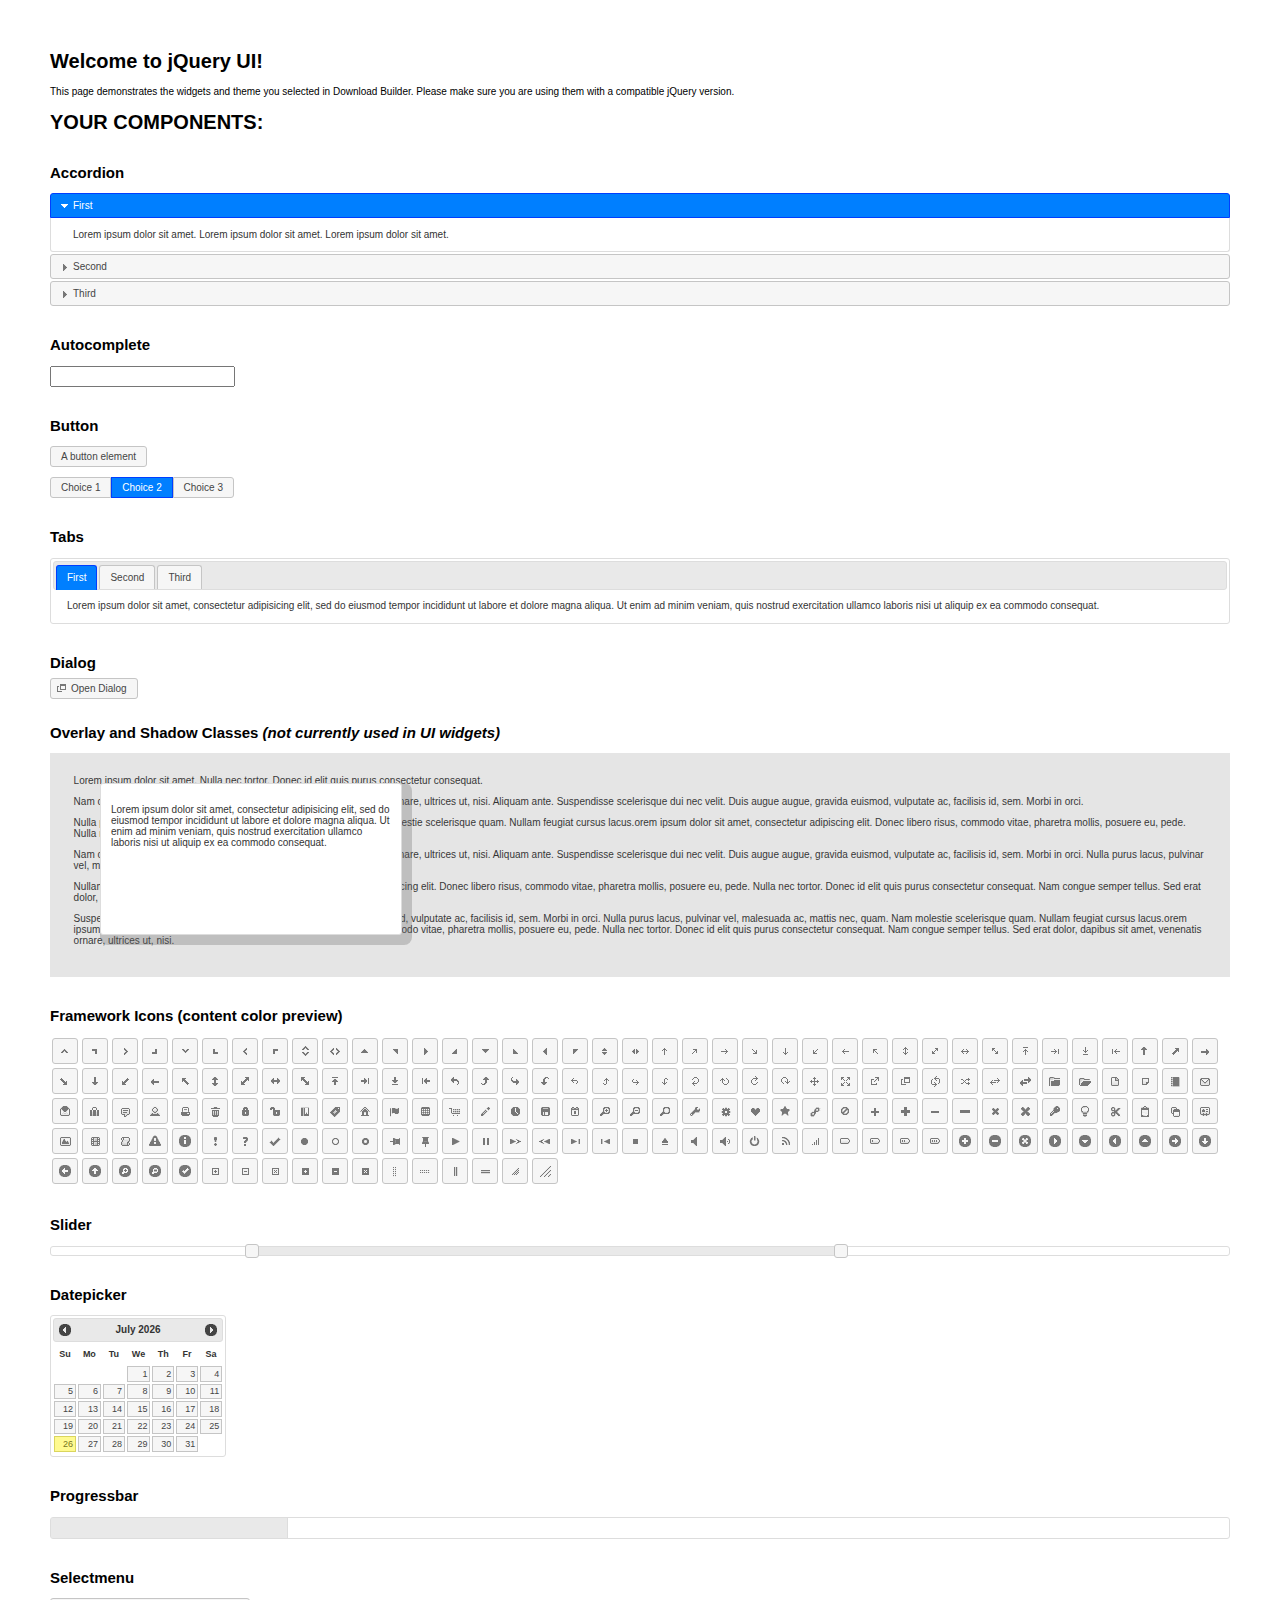
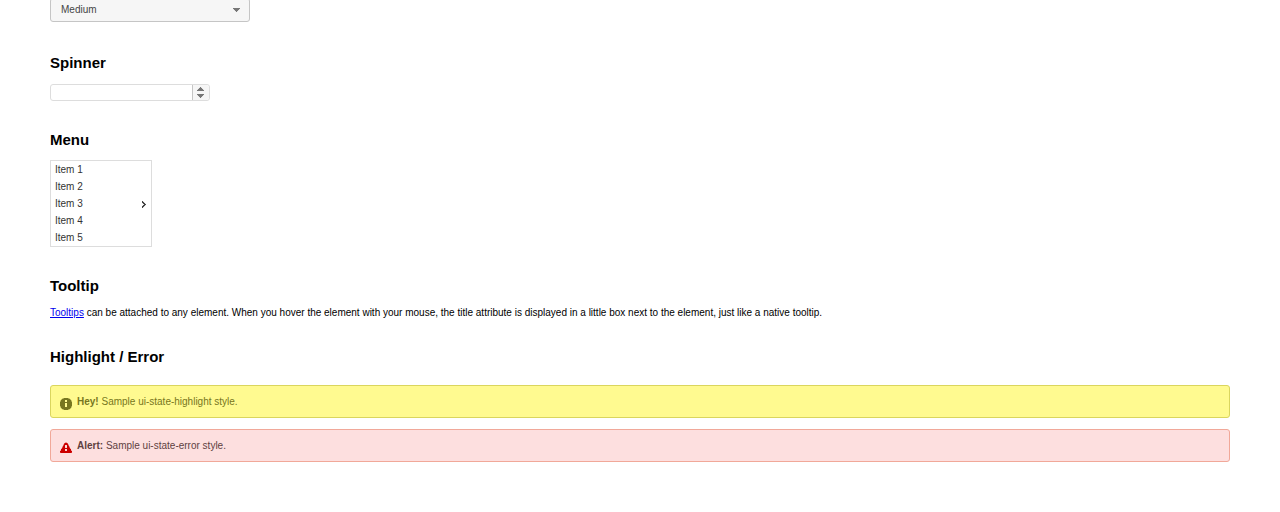
<file: web/lib/js/jquery/jquery-ui-1.11.4/index.html>
<!doctype html>
<html lang="us">
<head>
	<meta charset="utf-8">
	<title>jQuery UI Example Page</title>
	<link href="jquery-ui.css" rel="stylesheet">
	<style>
	body{
		font: 62.5% "Trebuchet MS", sans-serif;
		margin: 50px;
	}
	.demoHeaders {
		margin-top: 2em;
	}
	#dialog-link {
		padding: .4em 1em .4em 20px;
		text-decoration: none;
		position: relative;
	}
	#dialog-link span.ui-icon {
		margin: 0 5px 0 0;
		position: absolute;
		left: .2em;
		top: 50%;
		margin-top: -8px;
	}
	#icons {
		margin: 0;
		padding: 0;
	}
	#icons li {
		margin: 2px;
		position: relative;
		padding: 4px 0;
		cursor: pointer;
		float: left;
		list-style: none;
	}
	#icons span.ui-icon {
		float: left;
		margin: 0 4px;
	}
	.fakewindowcontain .ui-widget-overlay {
		position: absolute;
	}
	select {
		width: 200px;
	}
	</style>
</head>
<body>

<h1>Welcome to jQuery UI!</h1>

<div class="ui-widget">
	<p>This page demonstrates the widgets and theme you selected in Download Builder. Please make sure you are using them with a compatible jQuery version.</p>
</div>

<h1>YOUR COMPONENTS:</h1>


<!-- Accordion -->
<h2 class="demoHeaders">Accordion</h2>
<div id="accordion">
	<h3>First</h3>
	<div>Lorem ipsum dolor sit amet. Lorem ipsum dolor sit amet. Lorem ipsum dolor sit amet.</div>
	<h3>Second</h3>
	<div>Phasellus mattis tincidunt nibh.</div>
	<h3>Third</h3>
	<div>Nam dui erat, auctor a, dignissim quis.</div>
</div>



<!-- Autocomplete -->
<h2 class="demoHeaders">Autocomplete</h2>
<div>
	<input id="autocomplete" title="type &quot;a&quot;">
</div>



<!-- Button -->
<h2 class="demoHeaders">Button</h2>
<button id="button">A button element</button>
<form style="margin-top: 1em;">
	<div id="radioset">
		<input type="radio" id="radio1" name="radio"><label for="radio1">Choice 1</label>
		<input type="radio" id="radio2" name="radio" checked="checked"><label for="radio2">Choice 2</label>
		<input type="radio" id="radio3" name="radio"><label for="radio3">Choice 3</label>
	</div>
</form>



<!-- Tabs -->
<h2 class="demoHeaders">Tabs</h2>
<div id="tabs">
	<ul>
		<li><a href="#tabs-1">First</a></li>
		<li><a href="#tabs-2">Second</a></li>
		<li><a href="#tabs-3">Third</a></li>
	</ul>
	<div id="tabs-1">Lorem ipsum dolor sit amet, consectetur adipisicing elit, sed do eiusmod tempor incididunt ut labore et dolore magna aliqua. Ut enim ad minim veniam, quis nostrud exercitation ullamco laboris nisi ut aliquip ex ea commodo consequat.</div>
	<div id="tabs-2">Phasellus mattis tincidunt nibh. Cras orci urna, blandit id, pretium vel, aliquet ornare, felis. Maecenas scelerisque sem non nisl. Fusce sed lorem in enim dictum bibendum.</div>
	<div id="tabs-3">Nam dui erat, auctor a, dignissim quis, sollicitudin eu, felis. Pellentesque nisi urna, interdum eget, sagittis et, consequat vestibulum, lacus. Mauris porttitor ullamcorper augue.</div>
</div>



<!-- Dialog NOTE: Dialog is not generated by UI in this demo so it can be visually styled in themeroller-->
<h2 class="demoHeaders">Dialog</h2>
<p><a href="#" id="dialog-link" class="ui-state-default ui-corner-all"><span class="ui-icon ui-icon-newwin"></span>Open Dialog</a></p>

<h2 class="demoHeaders">Overlay and Shadow Classes <em>(not currently used in UI widgets)</em></h2>
<div style="position: relative; width: 96%; height: 200px; padding:1% 2%; overflow:hidden;" class="fakewindowcontain">
	<p>Lorem ipsum dolor sit amet,  Nulla nec tortor. Donec id elit quis purus consectetur consequat. </p><p>Nam congue semper tellus. Sed erat dolor, dapibus sit amet, venenatis ornare, ultrices ut, nisi. Aliquam ante. Suspendisse scelerisque dui nec velit. Duis augue augue, gravida euismod, vulputate ac, facilisis id, sem. Morbi in orci. </p><p>Nulla purus lacus, pulvinar vel, malesuada ac, mattis nec, quam. Nam molestie scelerisque quam. Nullam feugiat cursus lacus.orem ipsum dolor sit amet, consectetur adipiscing elit. Donec libero risus, commodo vitae, pharetra mollis, posuere eu, pede. Nulla nec tortor. Donec id elit quis purus consectetur consequat. </p><p>Nam congue semper tellus. Sed erat dolor, dapibus sit amet, venenatis ornare, ultrices ut, nisi. Aliquam ante. Suspendisse scelerisque dui nec velit. Duis augue augue, gravida euismod, vulputate ac, facilisis id, sem. Morbi in orci. Nulla purus lacus, pulvinar vel, malesuada ac, mattis nec, quam. Nam molestie scelerisque quam. </p><p>Nullam feugiat cursus lacus.orem ipsum dolor sit amet, consectetur adipiscing elit. Donec libero risus, commodo vitae, pharetra mollis, posuere eu, pede. Nulla nec tortor. Donec id elit quis purus consectetur consequat. Nam congue semper tellus. Sed erat dolor, dapibus sit amet, venenatis ornare, ultrices ut, nisi. Aliquam ante. </p><p>Suspendisse scelerisque dui nec velit. Duis augue augue, gravida euismod, vulputate ac, facilisis id, sem. Morbi in orci. Nulla purus lacus, pulvinar vel, malesuada ac, mattis nec, quam. Nam molestie scelerisque quam. Nullam feugiat cursus lacus.orem ipsum dolor sit amet, consectetur adipiscing elit. Donec libero risus, commodo vitae, pharetra mollis, posuere eu, pede. Nulla nec tortor. Donec id elit quis purus consectetur consequat. Nam congue semper tellus. Sed erat dolor, dapibus sit amet, venenatis ornare, ultrices ut, nisi. </p>

	<!-- ui-dialog -->
	<div class="ui-overlay"><div class="ui-widget-overlay"></div><div class="ui-widget-shadow ui-corner-all" style="width: 302px; height: 152px; position: absolute; left: 50px; top: 30px;"></div></div>
	<div style="position: absolute; width: 280px; height: 130px;left: 50px; top: 30px; padding: 10px;" class="ui-widget ui-widget-content ui-corner-all">
		<div class="ui-dialog-content ui-widget-content" style="background: none; border: 0;">
			<p>Lorem ipsum dolor sit amet, consectetur adipisicing elit, sed do eiusmod tempor incididunt ut labore et dolore magna aliqua. Ut enim ad minim veniam, quis nostrud exercitation ullamco laboris nisi ut aliquip ex ea commodo consequat.</p>
		</div>
	</div>

</div>

<!-- ui-dialog -->
<div id="dialog" title="Dialog Title">
	<p>Lorem ipsum dolor sit amet, consectetur adipisicing elit, sed do eiusmod tempor incididunt ut labore et dolore magna aliqua. Ut enim ad minim veniam, quis nostrud exercitation ullamco laboris nisi ut aliquip ex ea commodo consequat.</p>
</div>



<h2 class="demoHeaders">Framework Icons (content color preview)</h2>
<ul id="icons" class="ui-widget ui-helper-clearfix">
	<li class="ui-state-default ui-corner-all" title=".ui-icon-carat-1-n"><span class="ui-icon ui-icon-carat-1-n"></span></li>
	<li class="ui-state-default ui-corner-all" title=".ui-icon-carat-1-ne"><span class="ui-icon ui-icon-carat-1-ne"></span></li>
	<li class="ui-state-default ui-corner-all" title=".ui-icon-carat-1-e"><span class="ui-icon ui-icon-carat-1-e"></span></li>
	<li class="ui-state-default ui-corner-all" title=".ui-icon-carat-1-se"><span class="ui-icon ui-icon-carat-1-se"></span></li>
	<li class="ui-state-default ui-corner-all" title=".ui-icon-carat-1-s"><span class="ui-icon ui-icon-carat-1-s"></span></li>
	<li class="ui-state-default ui-corner-all" title=".ui-icon-carat-1-sw"><span class="ui-icon ui-icon-carat-1-sw"></span></li>
	<li class="ui-state-default ui-corner-all" title=".ui-icon-carat-1-w"><span class="ui-icon ui-icon-carat-1-w"></span></li>
	<li class="ui-state-default ui-corner-all" title=".ui-icon-carat-1-nw"><span class="ui-icon ui-icon-carat-1-nw"></span></li>
	<li class="ui-state-default ui-corner-all" title=".ui-icon-carat-2-n-s"><span class="ui-icon ui-icon-carat-2-n-s"></span></li>
	<li class="ui-state-default ui-corner-all" title=".ui-icon-carat-2-e-w"><span class="ui-icon ui-icon-carat-2-e-w"></span></li>
	<li class="ui-state-default ui-corner-all" title=".ui-icon-triangle-1-n"><span class="ui-icon ui-icon-triangle-1-n"></span></li>
	<li class="ui-state-default ui-corner-all" title=".ui-icon-triangle-1-ne"><span class="ui-icon ui-icon-triangle-1-ne"></span></li>
	<li class="ui-state-default ui-corner-all" title=".ui-icon-triangle-1-e"><span class="ui-icon ui-icon-triangle-1-e"></span></li>
	<li class="ui-state-default ui-corner-all" title=".ui-icon-triangle-1-se"><span class="ui-icon ui-icon-triangle-1-se"></span></li>
	<li class="ui-state-default ui-corner-all" title=".ui-icon-triangle-1-s"><span class="ui-icon ui-icon-triangle-1-s"></span></li>
	<li class="ui-state-default ui-corner-all" title=".ui-icon-triangle-1-sw"><span class="ui-icon ui-icon-triangle-1-sw"></span></li>
	<li class="ui-state-default ui-corner-all" title=".ui-icon-triangle-1-w"><span class="ui-icon ui-icon-triangle-1-w"></span></li>
	<li class="ui-state-default ui-corner-all" title=".ui-icon-triangle-1-nw"><span class="ui-icon ui-icon-triangle-1-nw"></span></li>
	<li class="ui-state-default ui-corner-all" title=".ui-icon-triangle-2-n-s"><span class="ui-icon ui-icon-triangle-2-n-s"></span></li>
	<li class="ui-state-default ui-corner-all" title=".ui-icon-triangle-2-e-w"><span class="ui-icon ui-icon-triangle-2-e-w"></span></li>
	<li class="ui-state-default ui-corner-all" title=".ui-icon-arrow-1-n"><span class="ui-icon ui-icon-arrow-1-n"></span></li>
	<li class="ui-state-default ui-corner-all" title=".ui-icon-arrow-1-ne"><span class="ui-icon ui-icon-arrow-1-ne"></span></li>
	<li class="ui-state-default ui-corner-all" title=".ui-icon-arrow-1-e"><span class="ui-icon ui-icon-arrow-1-e"></span></li>
	<li class="ui-state-default ui-corner-all" title=".ui-icon-arrow-1-se"><span class="ui-icon ui-icon-arrow-1-se"></span></li>
	<li class="ui-state-default ui-corner-all" title=".ui-icon-arrow-1-s"><span class="ui-icon ui-icon-arrow-1-s"></span></li>
	<li class="ui-state-default ui-corner-all" title=".ui-icon-arrow-1-sw"><span class="ui-icon ui-icon-arrow-1-sw"></span></li>
	<li class="ui-state-default ui-corner-all" title=".ui-icon-arrow-1-w"><span class="ui-icon ui-icon-arrow-1-w"></span></li>
	<li class="ui-state-default ui-corner-all" title=".ui-icon-arrow-1-nw"><span class="ui-icon ui-icon-arrow-1-nw"></span></li>
	<li class="ui-state-default ui-corner-all" title=".ui-icon-arrow-2-n-s"><span class="ui-icon ui-icon-arrow-2-n-s"></span></li>
	<li class="ui-state-default ui-corner-all" title=".ui-icon-arrow-2-ne-sw"><span class="ui-icon ui-icon-arrow-2-ne-sw"></span></li>
	<li class="ui-state-default ui-corner-all" title=".ui-icon-arrow-2-e-w"><span class="ui-icon ui-icon-arrow-2-e-w"></span></li>
	<li class="ui-state-default ui-corner-all" title=".ui-icon-arrow-2-se-nw"><span class="ui-icon ui-icon-arrow-2-se-nw"></span></li>
	<li class="ui-state-default ui-corner-all" title=".ui-icon-arrowstop-1-n"><span class="ui-icon ui-icon-arrowstop-1-n"></span></li>
	<li class="ui-state-default ui-corner-all" title=".ui-icon-arrowstop-1-e"><span class="ui-icon ui-icon-arrowstop-1-e"></span></li>
	<li class="ui-state-default ui-corner-all" title=".ui-icon-arrowstop-1-s"><span class="ui-icon ui-icon-arrowstop-1-s"></span></li>
	<li class="ui-state-default ui-corner-all" title=".ui-icon-arrowstop-1-w"><span class="ui-icon ui-icon-arrowstop-1-w"></span></li>
	<li class="ui-state-default ui-corner-all" title=".ui-icon-arrowthick-1-n"><span class="ui-icon ui-icon-arrowthick-1-n"></span></li>
	<li class="ui-state-default ui-corner-all" title=".ui-icon-arrowthick-1-ne"><span class="ui-icon ui-icon-arrowthick-1-ne"></span></li>
	<li class="ui-state-default ui-corner-all" title=".ui-icon-arrowthick-1-e"><span class="ui-icon ui-icon-arrowthick-1-e"></span></li>
	<li class="ui-state-default ui-corner-all" title=".ui-icon-arrowthick-1-se"><span class="ui-icon ui-icon-arrowthick-1-se"></span></li>
	<li class="ui-state-default ui-corner-all" title=".ui-icon-arrowthick-1-s"><span class="ui-icon ui-icon-arrowthick-1-s"></span></li>
	<li class="ui-state-default ui-corner-all" title=".ui-icon-arrowthick-1-sw"><span class="ui-icon ui-icon-arrowthick-1-sw"></span></li>
	<li class="ui-state-default ui-corner-all" title=".ui-icon-arrowthick-1-w"><span class="ui-icon ui-icon-arrowthick-1-w"></span></li>
	<li class="ui-state-default ui-corner-all" title=".ui-icon-arrowthick-1-nw"><span class="ui-icon ui-icon-arrowthick-1-nw"></span></li>
	<li class="ui-state-default ui-corner-all" title=".ui-icon-arrowthick-2-n-s"><span class="ui-icon ui-icon-arrowthick-2-n-s"></span></li>
	<li class="ui-state-default ui-corner-all" title=".ui-icon-arrowthick-2-ne-sw"><span class="ui-icon ui-icon-arrowthick-2-ne-sw"></span></li>
	<li class="ui-state-default ui-corner-all" title=".ui-icon-arrowthick-2-e-w"><span class="ui-icon ui-icon-arrowthick-2-e-w"></span></li>
	<li class="ui-state-default ui-corner-all" title=".ui-icon-arrowthick-2-se-nw"><span class="ui-icon ui-icon-arrowthick-2-se-nw"></span></li>
	<li class="ui-state-default ui-corner-all" title=".ui-icon-arrowthickstop-1-n"><span class="ui-icon ui-icon-arrowthickstop-1-n"></span></li>
	<li class="ui-state-default ui-corner-all" title=".ui-icon-arrowthickstop-1-e"><span class="ui-icon ui-icon-arrowthickstop-1-e"></span></li>
	<li class="ui-state-default ui-corner-all" title=".ui-icon-arrowthickstop-1-s"><span class="ui-icon ui-icon-arrowthickstop-1-s"></span></li>
	<li class="ui-state-default ui-corner-all" title=".ui-icon-arrowthickstop-1-w"><span class="ui-icon ui-icon-arrowthickstop-1-w"></span></li>
	<li class="ui-state-default ui-corner-all" title=".ui-icon-arrowreturnthick-1-w"><span class="ui-icon ui-icon-arrowreturnthick-1-w"></span></li>
	<li class="ui-state-default ui-corner-all" title=".ui-icon-arrowreturnthick-1-n"><span class="ui-icon ui-icon-arrowreturnthick-1-n"></span></li>
	<li class="ui-state-default ui-corner-all" title=".ui-icon-arrowreturnthick-1-e"><span class="ui-icon ui-icon-arrowreturnthick-1-e"></span></li>
	<li class="ui-state-default ui-corner-all" title=".ui-icon-arrowreturnthick-1-s"><span class="ui-icon ui-icon-arrowreturnthick-1-s"></span></li>
	<li class="ui-state-default ui-corner-all" title=".ui-icon-arrowreturn-1-w"><span class="ui-icon ui-icon-arrowreturn-1-w"></span></li>
	<li class="ui-state-default ui-corner-all" title=".ui-icon-arrowreturn-1-n"><span class="ui-icon ui-icon-arrowreturn-1-n"></span></li>
	<li class="ui-state-default ui-corner-all" title=".ui-icon-arrowreturn-1-e"><span class="ui-icon ui-icon-arrowreturn-1-e"></span></li>
	<li class="ui-state-default ui-corner-all" title=".ui-icon-arrowreturn-1-s"><span class="ui-icon ui-icon-arrowreturn-1-s"></span></li>
	<li class="ui-state-default ui-corner-all" title=".ui-icon-arrowrefresh-1-w"><span class="ui-icon ui-icon-arrowrefresh-1-w"></span></li>
	<li class="ui-state-default ui-corner-all" title=".ui-icon-arrowrefresh-1-n"><span class="ui-icon ui-icon-arrowrefresh-1-n"></span></li>
	<li class="ui-state-default ui-corner-all" title=".ui-icon-arrowrefresh-1-e"><span class="ui-icon ui-icon-arrowrefresh-1-e"></span></li>
	<li class="ui-state-default ui-corner-all" title=".ui-icon-arrowrefresh-1-s"><span class="ui-icon ui-icon-arrowrefresh-1-s"></span></li>
	<li class="ui-state-default ui-corner-all" title=".ui-icon-arrow-4"><span class="ui-icon ui-icon-arrow-4"></span></li>
	<li class="ui-state-default ui-corner-all" title=".ui-icon-arrow-4-diag"><span class="ui-icon ui-icon-arrow-4-diag"></span></li>
	<li class="ui-state-default ui-corner-all" title=".ui-icon-extlink"><span class="ui-icon ui-icon-extlink"></span></li>
	<li class="ui-state-default ui-corner-all" title=".ui-icon-newwin"><span class="ui-icon ui-icon-newwin"></span></li>
	<li class="ui-state-default ui-corner-all" title=".ui-icon-refresh"><span class="ui-icon ui-icon-refresh"></span></li>
	<li class="ui-state-default ui-corner-all" title=".ui-icon-shuffle"><span class="ui-icon ui-icon-shuffle"></span></li>
	<li class="ui-state-default ui-corner-all" title=".ui-icon-transfer-e-w"><span class="ui-icon ui-icon-transfer-e-w"></span></li>
	<li class="ui-state-default ui-corner-all" title=".ui-icon-transferthick-e-w"><span class="ui-icon ui-icon-transferthick-e-w"></span></li>
	<li class="ui-state-default ui-corner-all" title=".ui-icon-folder-collapsed"><span class="ui-icon ui-icon-folder-collapsed"></span></li>
	<li class="ui-state-default ui-corner-all" title=".ui-icon-folder-open"><span class="ui-icon ui-icon-folder-open"></span></li>
	<li class="ui-state-default ui-corner-all" title=".ui-icon-document"><span class="ui-icon ui-icon-document"></span></li>
	<li class="ui-state-default ui-corner-all" title=".ui-icon-document-b"><span class="ui-icon ui-icon-document-b"></span></li>
	<li class="ui-state-default ui-corner-all" title=".ui-icon-note"><span class="ui-icon ui-icon-note"></span></li>
	<li class="ui-state-default ui-corner-all" title=".ui-icon-mail-closed"><span class="ui-icon ui-icon-mail-closed"></span></li>
	<li class="ui-state-default ui-corner-all" title=".ui-icon-mail-open"><span class="ui-icon ui-icon-mail-open"></span></li>
	<li class="ui-state-default ui-corner-all" title=".ui-icon-suitcase"><span class="ui-icon ui-icon-suitcase"></span></li>
	<li class="ui-state-default ui-corner-all" title=".ui-icon-comment"><span class="ui-icon ui-icon-comment"></span></li>
	<li class="ui-state-default ui-corner-all" title=".ui-icon-person"><span class="ui-icon ui-icon-person"></span></li>
	<li class="ui-state-default ui-corner-all" title=".ui-icon-print"><span class="ui-icon ui-icon-print"></span></li>
	<li class="ui-state-default ui-corner-all" title=".ui-icon-trash"><span class="ui-icon ui-icon-trash"></span></li>
	<li class="ui-state-default ui-corner-all" title=".ui-icon-locked"><span class="ui-icon ui-icon-locked"></span></li>
	<li class="ui-state-default ui-corner-all" title=".ui-icon-unlocked"><span class="ui-icon ui-icon-unlocked"></span></li>
	<li class="ui-state-default ui-corner-all" title=".ui-icon-bookmark"><span class="ui-icon ui-icon-bookmark"></span></li>
	<li class="ui-state-default ui-corner-all" title=".ui-icon-tag"><span class="ui-icon ui-icon-tag"></span></li>
	<li class="ui-state-default ui-corner-all" title=".ui-icon-home"><span class="ui-icon ui-icon-home"></span></li>
	<li class="ui-state-default ui-corner-all" title=".ui-icon-flag"><span class="ui-icon ui-icon-flag"></span></li>
	<li class="ui-state-default ui-corner-all" title=".ui-icon-calculator"><span class="ui-icon ui-icon-calculator"></span></li>
	<li class="ui-state-default ui-corner-all" title=".ui-icon-cart"><span class="ui-icon ui-icon-cart"></span></li>
	<li class="ui-state-default ui-corner-all" title=".ui-icon-pencil"><span class="ui-icon ui-icon-pencil"></span></li>
	<li class="ui-state-default ui-corner-all" title=".ui-icon-clock"><span class="ui-icon ui-icon-clock"></span></li>
	<li class="ui-state-default ui-corner-all" title=".ui-icon-disk"><span class="ui-icon ui-icon-disk"></span></li>
	<li class="ui-state-default ui-corner-all" title=".ui-icon-calendar"><span class="ui-icon ui-icon-calendar"></span></li>
	<li class="ui-state-default ui-corner-all" title=".ui-icon-zoomin"><span class="ui-icon ui-icon-zoomin"></span></li>
	<li class="ui-state-default ui-corner-all" title=".ui-icon-zoomout"><span class="ui-icon ui-icon-zoomout"></span></li>
	<li class="ui-state-default ui-corner-all" title=".ui-icon-search"><span class="ui-icon ui-icon-search"></span></li>
	<li class="ui-state-default ui-corner-all" title=".ui-icon-wrench"><span class="ui-icon ui-icon-wrench"></span></li>
	<li class="ui-state-default ui-corner-all" title=".ui-icon-gear"><span class="ui-icon ui-icon-gear"></span></li>
	<li class="ui-state-default ui-corner-all" title=".ui-icon-heart"><span class="ui-icon ui-icon-heart"></span></li>
	<li class="ui-state-default ui-corner-all" title=".ui-icon-star"><span class="ui-icon ui-icon-star"></span></li>
	<li class="ui-state-default ui-corner-all" title=".ui-icon-link"><span class="ui-icon ui-icon-link"></span></li>
	<li class="ui-state-default ui-corner-all" title=".ui-icon-cancel"><span class="ui-icon ui-icon-cancel"></span></li>
	<li class="ui-state-default ui-corner-all" title=".ui-icon-plus"><span class="ui-icon ui-icon-plus"></span></li>
	<li class="ui-state-default ui-corner-all" title=".ui-icon-plusthick"><span class="ui-icon ui-icon-plusthick"></span></li>
	<li class="ui-state-default ui-corner-all" title=".ui-icon-minus"><span class="ui-icon ui-icon-minus"></span></li>
	<li class="ui-state-default ui-corner-all" title=".ui-icon-minusthick"><span class="ui-icon ui-icon-minusthick"></span></li>
	<li class="ui-state-default ui-corner-all" title=".ui-icon-close"><span class="ui-icon ui-icon-close"></span></li>
	<li class="ui-state-default ui-corner-all" title=".ui-icon-closethick"><span class="ui-icon ui-icon-closethick"></span></li>
	<li class="ui-state-default ui-corner-all" title=".ui-icon-key"><span class="ui-icon ui-icon-key"></span></li>
	<li class="ui-state-default ui-corner-all" title=".ui-icon-lightbulb"><span class="ui-icon ui-icon-lightbulb"></span></li>
	<li class="ui-state-default ui-corner-all" title=".ui-icon-scissors"><span class="ui-icon ui-icon-scissors"></span></li>
	<li class="ui-state-default ui-corner-all" title=".ui-icon-clipboard"><span class="ui-icon ui-icon-clipboard"></span></li>
	<li class="ui-state-default ui-corner-all" title=".ui-icon-copy"><span class="ui-icon ui-icon-copy"></span></li>
	<li class="ui-state-default ui-corner-all" title=".ui-icon-contact"><span class="ui-icon ui-icon-contact"></span></li>
	<li class="ui-state-default ui-corner-all" title=".ui-icon-image"><span class="ui-icon ui-icon-image"></span></li>
	<li class="ui-state-default ui-corner-all" title=".ui-icon-video"><span class="ui-icon ui-icon-video"></span></li>
	<li class="ui-state-default ui-corner-all" title=".ui-icon-script"><span class="ui-icon ui-icon-script"></span></li>
	<li class="ui-state-default ui-corner-all" title=".ui-icon-alert"><span class="ui-icon ui-icon-alert"></span></li>
	<li class="ui-state-default ui-corner-all" title=".ui-icon-info"><span class="ui-icon ui-icon-info"></span></li>
	<li class="ui-state-default ui-corner-all" title=".ui-icon-notice"><span class="ui-icon ui-icon-notice"></span></li>
	<li class="ui-state-default ui-corner-all" title=".ui-icon-help"><span class="ui-icon ui-icon-help"></span></li>
	<li class="ui-state-default ui-corner-all" title=".ui-icon-check"><span class="ui-icon ui-icon-check"></span></li>
	<li class="ui-state-default ui-corner-all" title=".ui-icon-bullet"><span class="ui-icon ui-icon-bullet"></span></li>
	<li class="ui-state-default ui-corner-all" title=".ui-icon-radio-off"><span class="ui-icon ui-icon-radio-off"></span></li>
	<li class="ui-state-default ui-corner-all" title=".ui-icon-radio-on"><span class="ui-icon ui-icon-radio-on"></span></li>
	<li class="ui-state-default ui-corner-all" title=".ui-icon-pin-w"><span class="ui-icon ui-icon-pin-w"></span></li>
	<li class="ui-state-default ui-corner-all" title=".ui-icon-pin-s"><span class="ui-icon ui-icon-pin-s"></span></li>
	<li class="ui-state-default ui-corner-all" title=".ui-icon-play"><span class="ui-icon ui-icon-play"></span></li>
	<li class="ui-state-default ui-corner-all" title=".ui-icon-pause"><span class="ui-icon ui-icon-pause"></span></li>
	<li class="ui-state-default ui-corner-all" title=".ui-icon-seek-next"><span class="ui-icon ui-icon-seek-next"></span></li>
	<li class="ui-state-default ui-corner-all" title=".ui-icon-seek-prev"><span class="ui-icon ui-icon-seek-prev"></span></li>
	<li class="ui-state-default ui-corner-all" title=".ui-icon-seek-end"><span class="ui-icon ui-icon-seek-end"></span></li>
	<li class="ui-state-default ui-corner-all" title=".ui-icon-seek-first"><span class="ui-icon ui-icon-seek-first"></span></li>
	<li class="ui-state-default ui-corner-all" title=".ui-icon-stop"><span class="ui-icon ui-icon-stop"></span></li>
	<li class="ui-state-default ui-corner-all" title=".ui-icon-eject"><span class="ui-icon ui-icon-eject"></span></li>
	<li class="ui-state-default ui-corner-all" title=".ui-icon-volume-off"><span class="ui-icon ui-icon-volume-off"></span></li>
	<li class="ui-state-default ui-corner-all" title=".ui-icon-volume-on"><span class="ui-icon ui-icon-volume-on"></span></li>
	<li class="ui-state-default ui-corner-all" title=".ui-icon-power"><span class="ui-icon ui-icon-power"></span></li>
	<li class="ui-state-default ui-corner-all" title=".ui-icon-signal-diag"><span class="ui-icon ui-icon-signal-diag"></span></li>
	<li class="ui-state-default ui-corner-all" title=".ui-icon-signal"><span class="ui-icon ui-icon-signal"></span></li>
	<li class="ui-state-default ui-corner-all" title=".ui-icon-battery-0"><span class="ui-icon ui-icon-battery-0"></span></li>
	<li class="ui-state-default ui-corner-all" title=".ui-icon-battery-1"><span class="ui-icon ui-icon-battery-1"></span></li>
	<li class="ui-state-default ui-corner-all" title=".ui-icon-battery-2"><span class="ui-icon ui-icon-battery-2"></span></li>
	<li class="ui-state-default ui-corner-all" title=".ui-icon-battery-3"><span class="ui-icon ui-icon-battery-3"></span></li>
	<li class="ui-state-default ui-corner-all" title=".ui-icon-circle-plus"><span class="ui-icon ui-icon-circle-plus"></span></li>
	<li class="ui-state-default ui-corner-all" title=".ui-icon-circle-minus"><span class="ui-icon ui-icon-circle-minus"></span></li>
	<li class="ui-state-default ui-corner-all" title=".ui-icon-circle-close"><span class="ui-icon ui-icon-circle-close"></span></li>
	<li class="ui-state-default ui-corner-all" title=".ui-icon-circle-triangle-e"><span class="ui-icon ui-icon-circle-triangle-e"></span></li>
	<li class="ui-state-default ui-corner-all" title=".ui-icon-circle-triangle-s"><span class="ui-icon ui-icon-circle-triangle-s"></span></li>
	<li class="ui-state-default ui-corner-all" title=".ui-icon-circle-triangle-w"><span class="ui-icon ui-icon-circle-triangle-w"></span></li>
	<li class="ui-state-default ui-corner-all" title=".ui-icon-circle-triangle-n"><span class="ui-icon ui-icon-circle-triangle-n"></span></li>
	<li class="ui-state-default ui-corner-all" title=".ui-icon-circle-arrow-e"><span class="ui-icon ui-icon-circle-arrow-e"></span></li>
	<li class="ui-state-default ui-corner-all" title=".ui-icon-circle-arrow-s"><span class="ui-icon ui-icon-circle-arrow-s"></span></li>
	<li class="ui-state-default ui-corner-all" title=".ui-icon-circle-arrow-w"><span class="ui-icon ui-icon-circle-arrow-w"></span></li>
	<li class="ui-state-default ui-corner-all" title=".ui-icon-circle-arrow-n"><span class="ui-icon ui-icon-circle-arrow-n"></span></li>
	<li class="ui-state-default ui-corner-all" title=".ui-icon-circle-zoomin"><span class="ui-icon ui-icon-circle-zoomin"></span></li>
	<li class="ui-state-default ui-corner-all" title=".ui-icon-circle-zoomout"><span class="ui-icon ui-icon-circle-zoomout"></span></li>
	<li class="ui-state-default ui-corner-all" title=".ui-icon-circle-check"><span class="ui-icon ui-icon-circle-check"></span></li>
	<li class="ui-state-default ui-corner-all" title=".ui-icon-circlesmall-plus"><span class="ui-icon ui-icon-circlesmall-plus"></span></li>
	<li class="ui-state-default ui-corner-all" title=".ui-icon-circlesmall-minus"><span class="ui-icon ui-icon-circlesmall-minus"></span></li>
	<li class="ui-state-default ui-corner-all" title=".ui-icon-circlesmall-close"><span class="ui-icon ui-icon-circlesmall-close"></span></li>
	<li class="ui-state-default ui-corner-all" title=".ui-icon-squaresmall-plus"><span class="ui-icon ui-icon-squaresmall-plus"></span></li>
	<li class="ui-state-default ui-corner-all" title=".ui-icon-squaresmall-minus"><span class="ui-icon ui-icon-squaresmall-minus"></span></li>
	<li class="ui-state-default ui-corner-all" title=".ui-icon-squaresmall-close"><span class="ui-icon ui-icon-squaresmall-close"></span></li>
	<li class="ui-state-default ui-corner-all" title=".ui-icon-grip-dotted-vertical"><span class="ui-icon ui-icon-grip-dotted-vertical"></span></li>
	<li class="ui-state-default ui-corner-all" title=".ui-icon-grip-dotted-horizontal"><span class="ui-icon ui-icon-grip-dotted-horizontal"></span></li>
	<li class="ui-state-default ui-corner-all" title=".ui-icon-grip-solid-vertical"><span class="ui-icon ui-icon-grip-solid-vertical"></span></li>
	<li class="ui-state-default ui-corner-all" title=".ui-icon-grip-solid-horizontal"><span class="ui-icon ui-icon-grip-solid-horizontal"></span></li>
	<li class="ui-state-default ui-corner-all" title=".ui-icon-gripsmall-diagonal-se"><span class="ui-icon ui-icon-gripsmall-diagonal-se"></span></li>
	<li class="ui-state-default ui-corner-all" title=".ui-icon-grip-diagonal-se"><span class="ui-icon ui-icon-grip-diagonal-se"></span></li>
</ul>


<!-- Slider -->
<h2 class="demoHeaders">Slider</h2>
<div id="slider"></div>



<!-- Datepicker -->
<h2 class="demoHeaders">Datepicker</h2>
<div id="datepicker"></div>



<!-- Progressbar -->
<h2 class="demoHeaders">Progressbar</h2>
<div id="progressbar"></div>



<!-- Progressbar -->
<h2 class="demoHeaders">Selectmenu</h2>
<select id="selectmenu">
	<option>Slower</option>
	<option>Slow</option>
	<option selected="selected">Medium</option>
	<option>Fast</option>
	<option>Faster</option>
</select>



<!-- Spinner -->
<h2 class="demoHeaders">Spinner</h2>
<input id="spinner">



<!-- Menu -->
<h2 class="demoHeaders">Menu</h2>
<ul style="width:100px;" id="menu">
	<li>Item 1</li>
	<li>Item 2</li>
	<li>Item 3
		<ul>
			<li>Item 3-1</li>
			<li>Item 3-2</li>
			<li>Item 3-3</li>
			<li>Item 3-4</li>
			<li>Item 3-5</li>
		</ul>
	</li>
	<li>Item 4</li>
	<li>Item 5</li>
</ul>



<!-- Tooltip -->
<h2 class="demoHeaders">Tooltip</h2>
<p id="tooltip">
	<a href="#" title="That&apos;s what this widget is">Tooltips</a> can be attached to any element. When you hover
the element with your mouse, the title attribute is displayed in a little box next to the element, just like a native tooltip.
</p>


<!-- Highlight / Error -->
<h2 class="demoHeaders">Highlight / Error</h2>
<div class="ui-widget">
	<div class="ui-state-highlight ui-corner-all" style="margin-top: 20px; padding: 0 .7em;">
		<p><span class="ui-icon ui-icon-info" style="float: left; margin-right: .3em;"></span>
		<strong>Hey!</strong> Sample ui-state-highlight style.</p>
	</div>
</div>
<br>
<div class="ui-widget">
	<div class="ui-state-error ui-corner-all" style="padding: 0 .7em;">
		<p><span class="ui-icon ui-icon-alert" style="float: left; margin-right: .3em;"></span>
		<strong>Alert:</strong> Sample ui-state-error style.</p>
	</div>
</div>

<script src="external/jquery/jquery.js"></script>
<script src="jquery-ui.js"></script>
<script>

$( "#accordion" ).accordion();



var availableTags = [
	"ActionScript",
	"AppleScript",
	"Asp",
	"BASIC",
	"C",
	"C++",
	"Clojure",
	"COBOL",
	"ColdFusion",
	"Erlang",
	"Fortran",
	"Groovy",
	"Haskell",
	"Java",
	"JavaScript",
	"Lisp",
	"Perl",
	"PHP",
	"Python",
	"Ruby",
	"Scala",
	"Scheme"
];
$( "#autocomplete" ).autocomplete({
	source: availableTags
});



$( "#button" ).button();
$( "#radioset" ).buttonset();



$( "#tabs" ).tabs();



$( "#dialog" ).dialog({
	autoOpen: false,
	width: 400,
	buttons: [
		{
			text: "Ok",
			click: function() {
				$( this ).dialog( "close" );
			}
		},
		{
			text: "Cancel",
			click: function() {
				$( this ).dialog( "close" );
			}
		}
	]
});

// Link to open the dialog
$( "#dialog-link" ).click(function( event ) {
	$( "#dialog" ).dialog( "open" );
	event.preventDefault();
});



$( "#datepicker" ).datepicker({
	inline: true
});



$( "#slider" ).slider({
	range: true,
	values: [ 17, 67 ]
});



$( "#progressbar" ).progressbar({
	value: 20
});



$( "#spinner" ).spinner();



$( "#menu" ).menu();



$( "#tooltip" ).tooltip();



$( "#selectmenu" ).selectmenu();


// Hover states on the static widgets
$( "#dialog-link, #icons li" ).hover(
	function() {
		$( this ).addClass( "ui-state-hover" );
	},
	function() {
		$( this ).removeClass( "ui-state-hover" );
	}
);
</script>
</body>
</html>
</file>
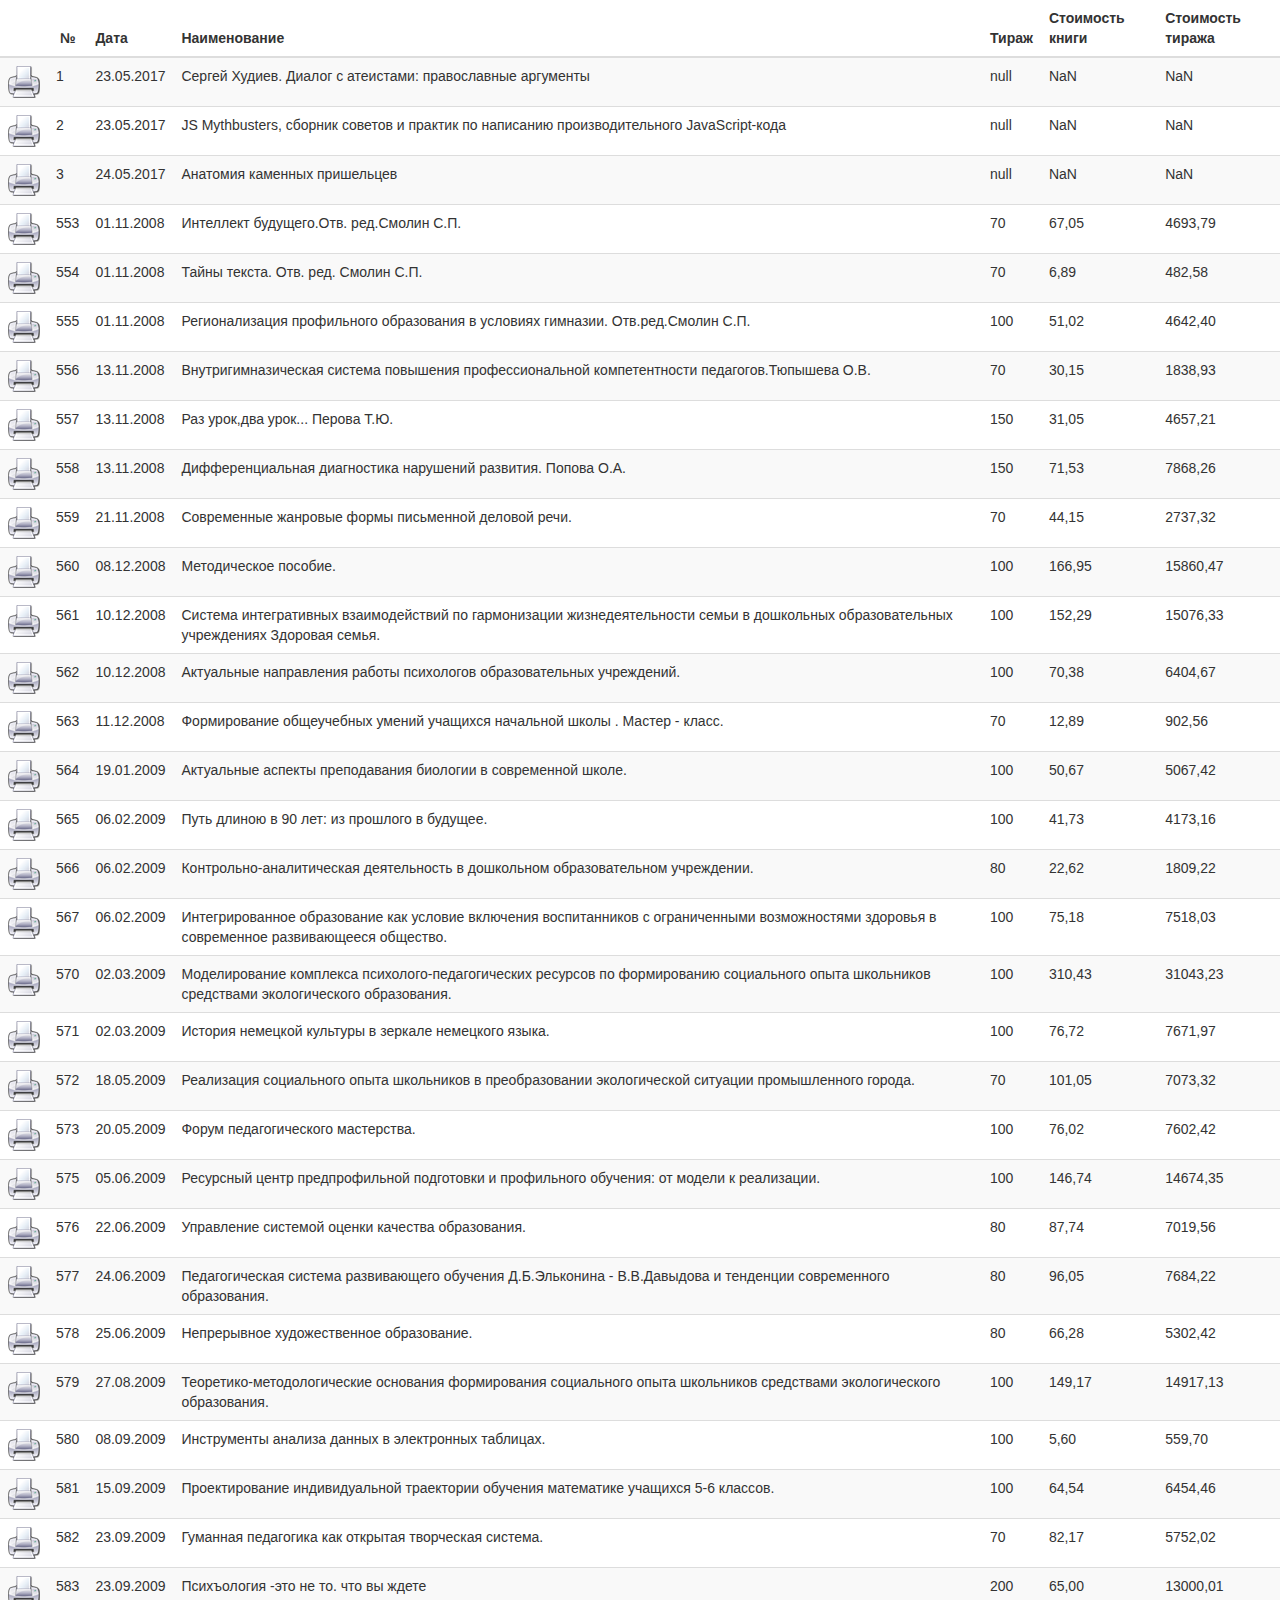
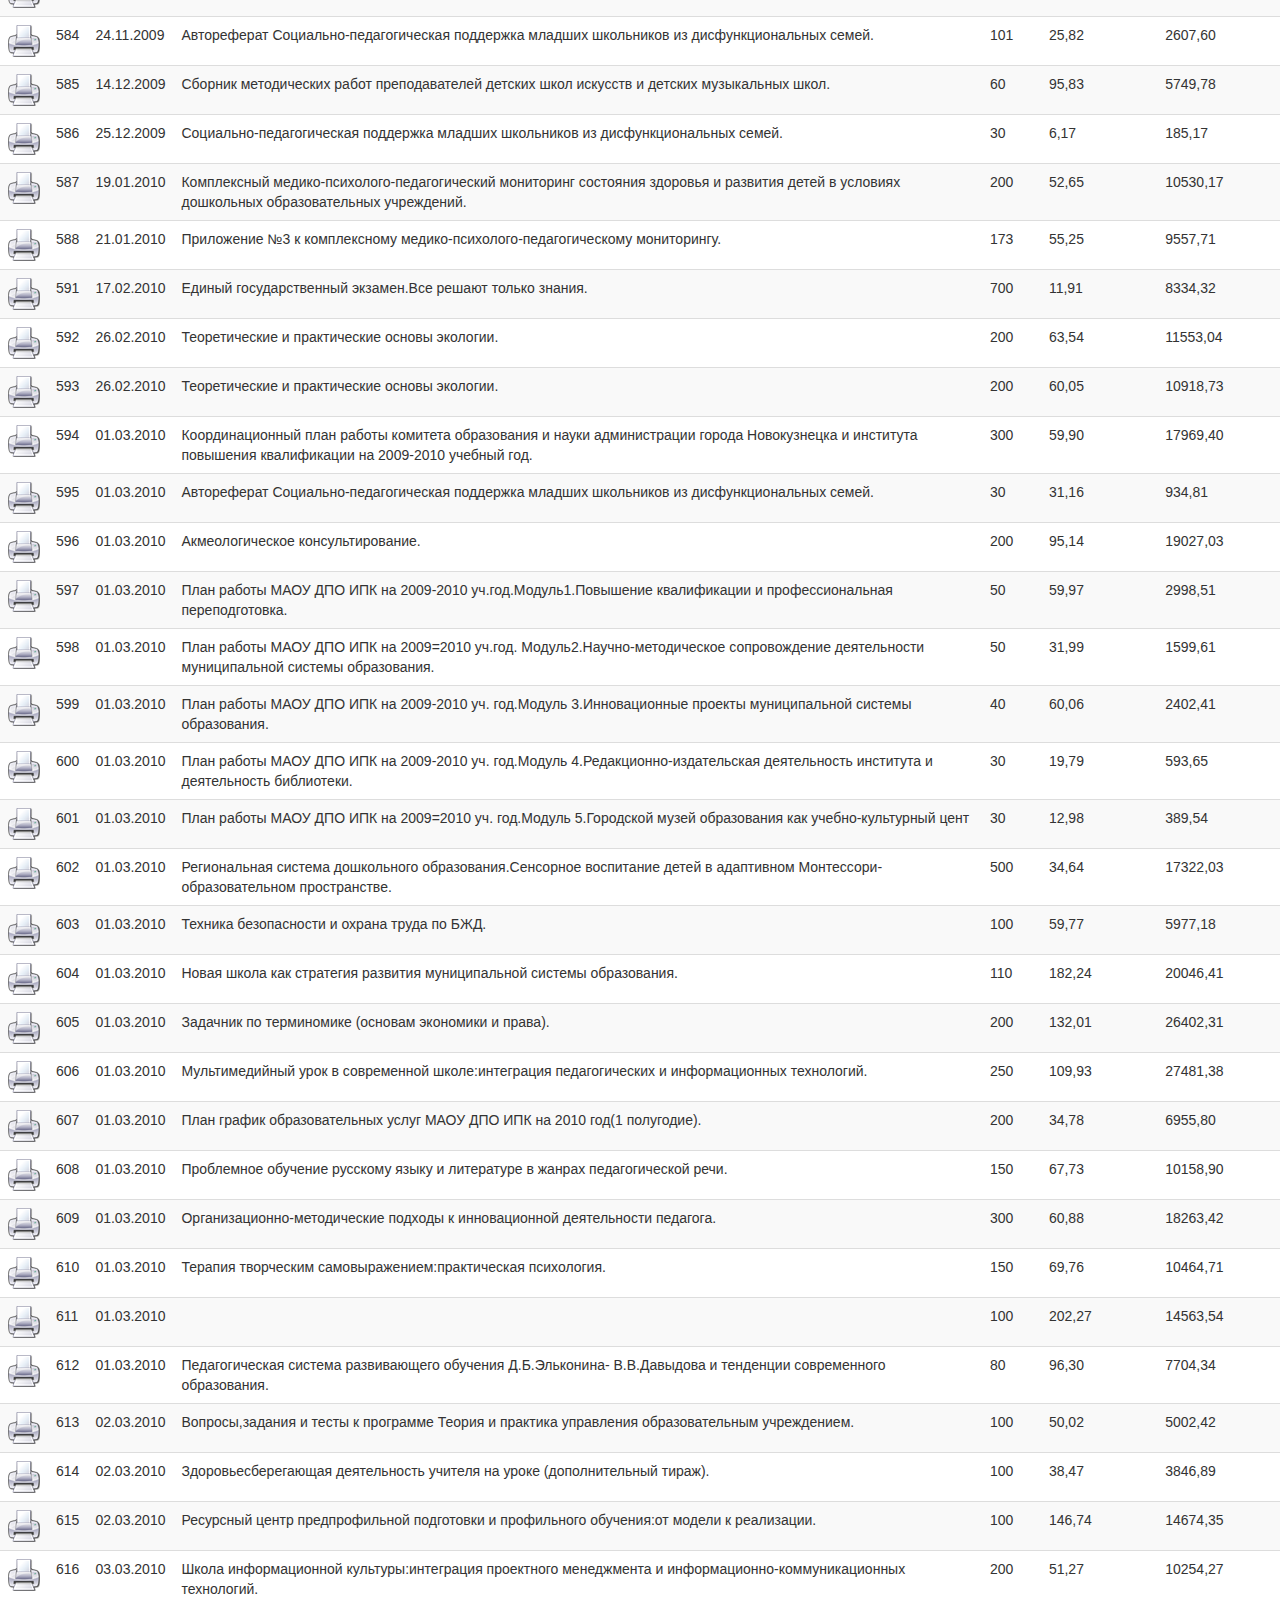
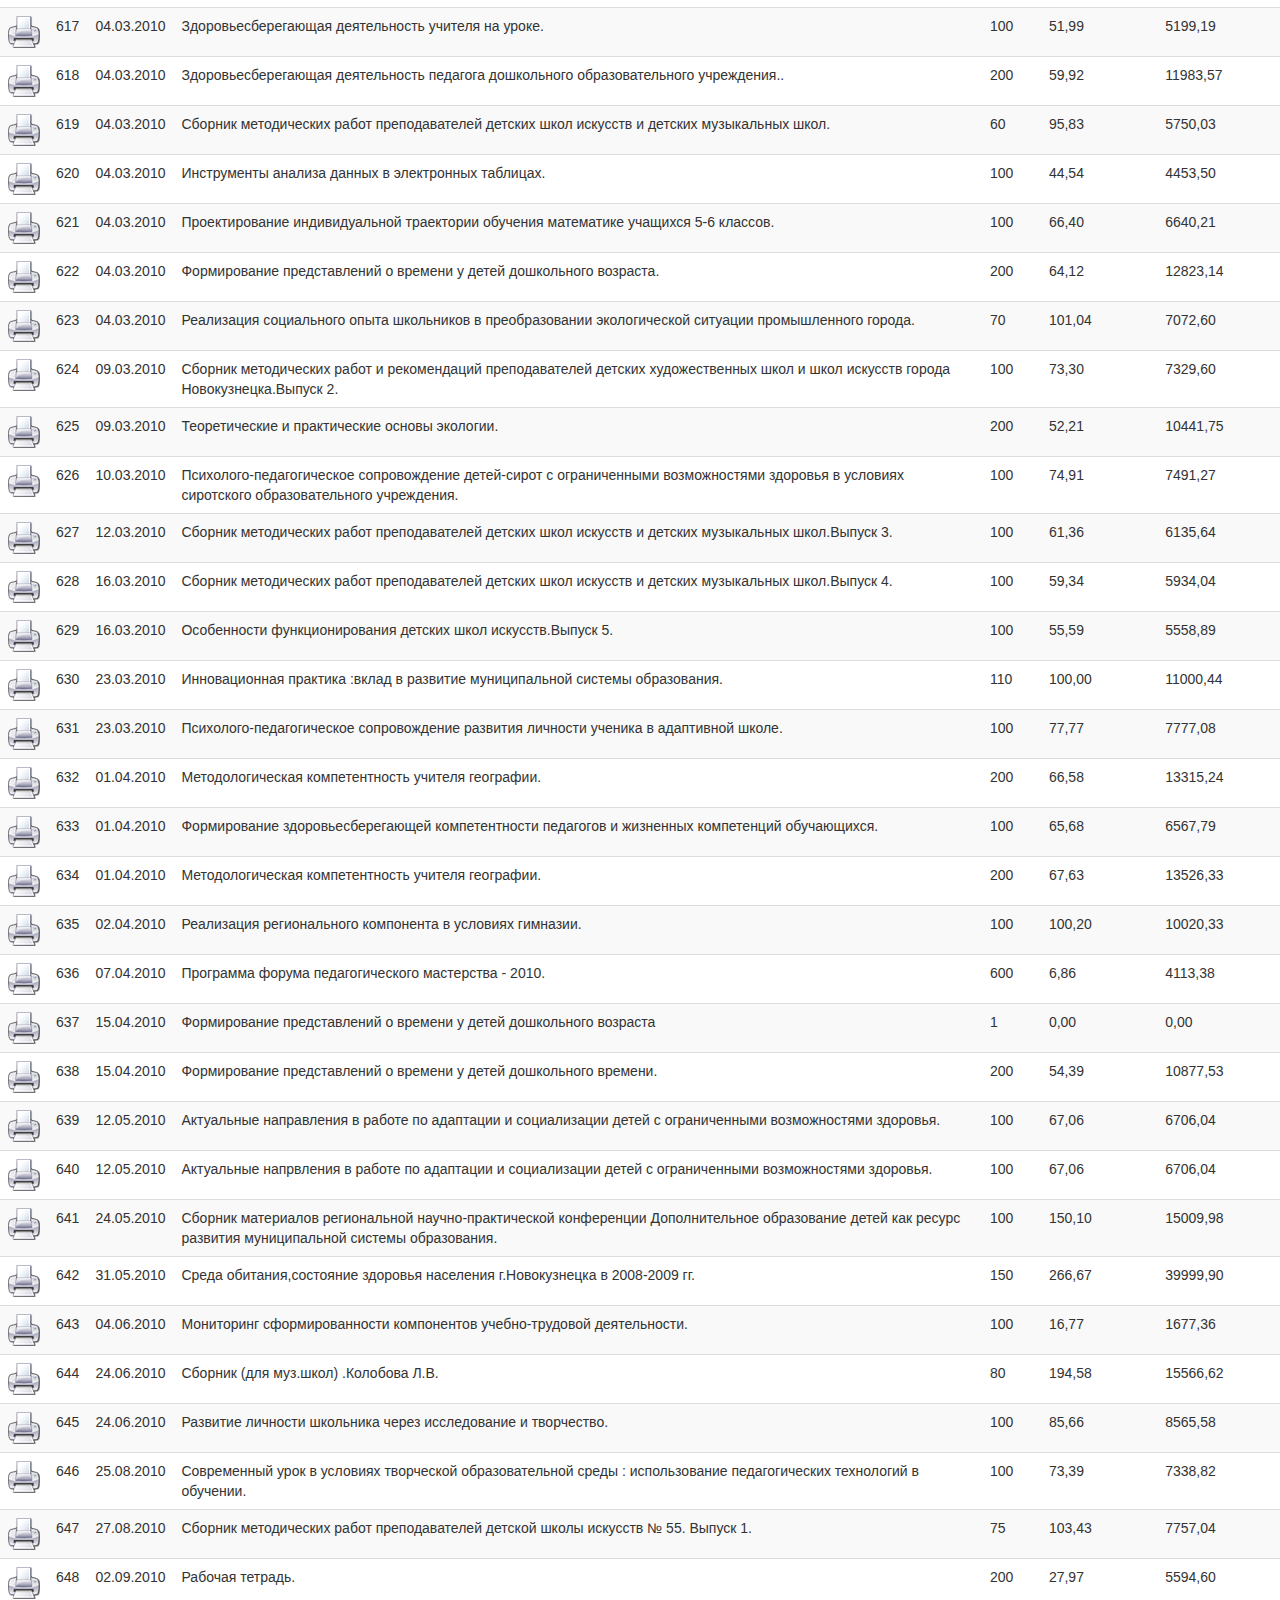
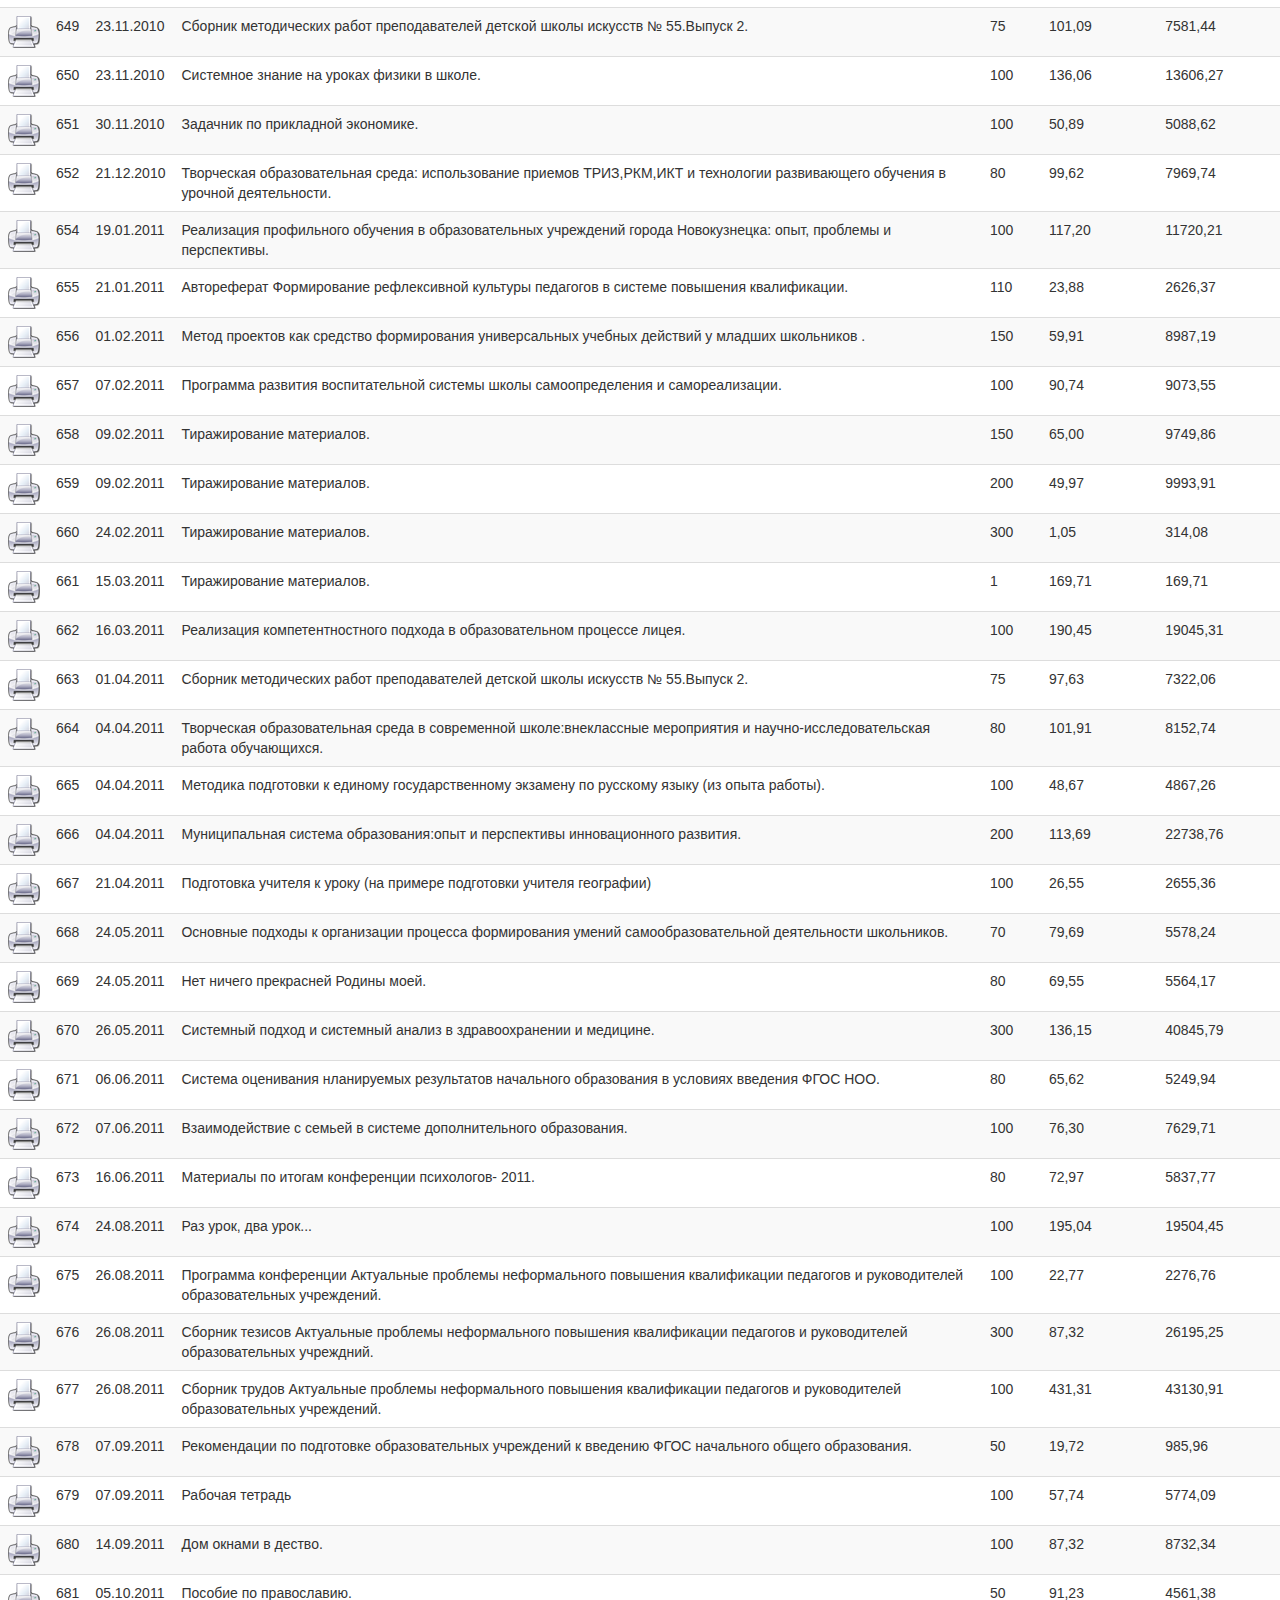
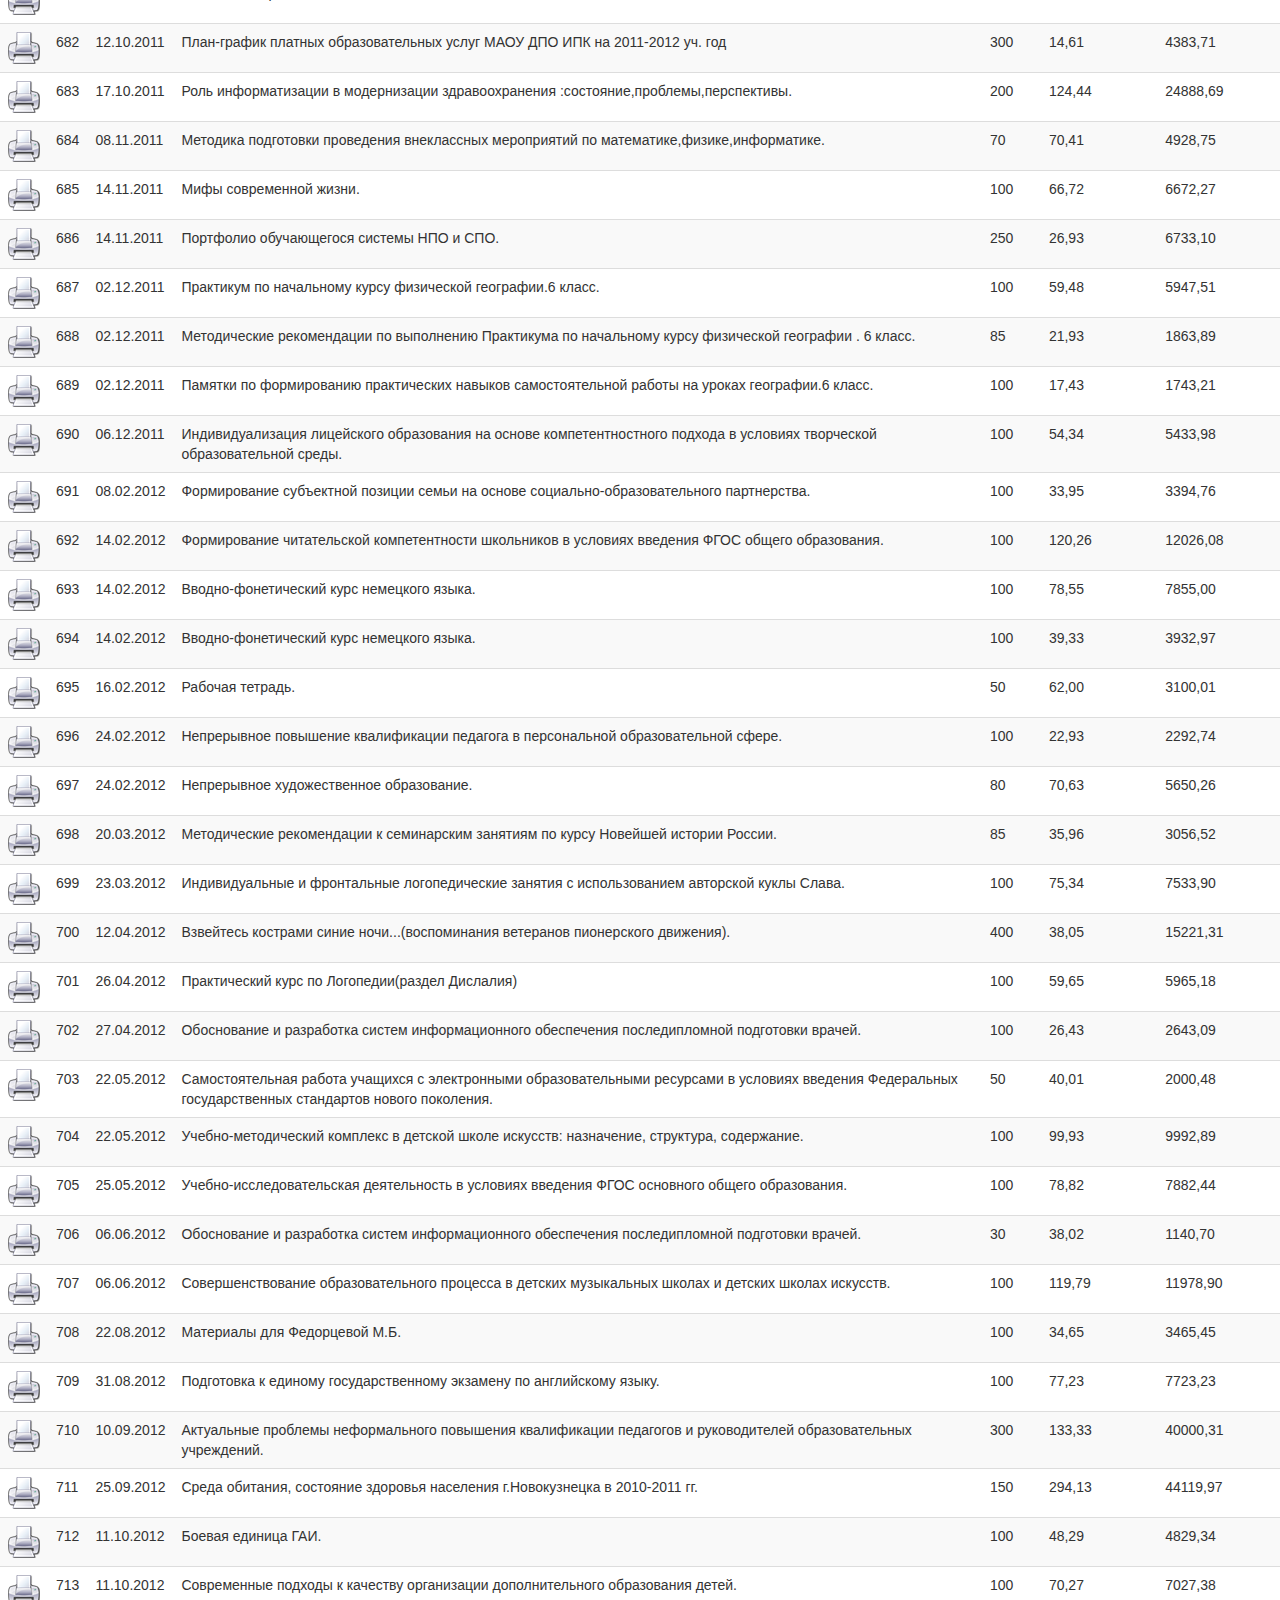
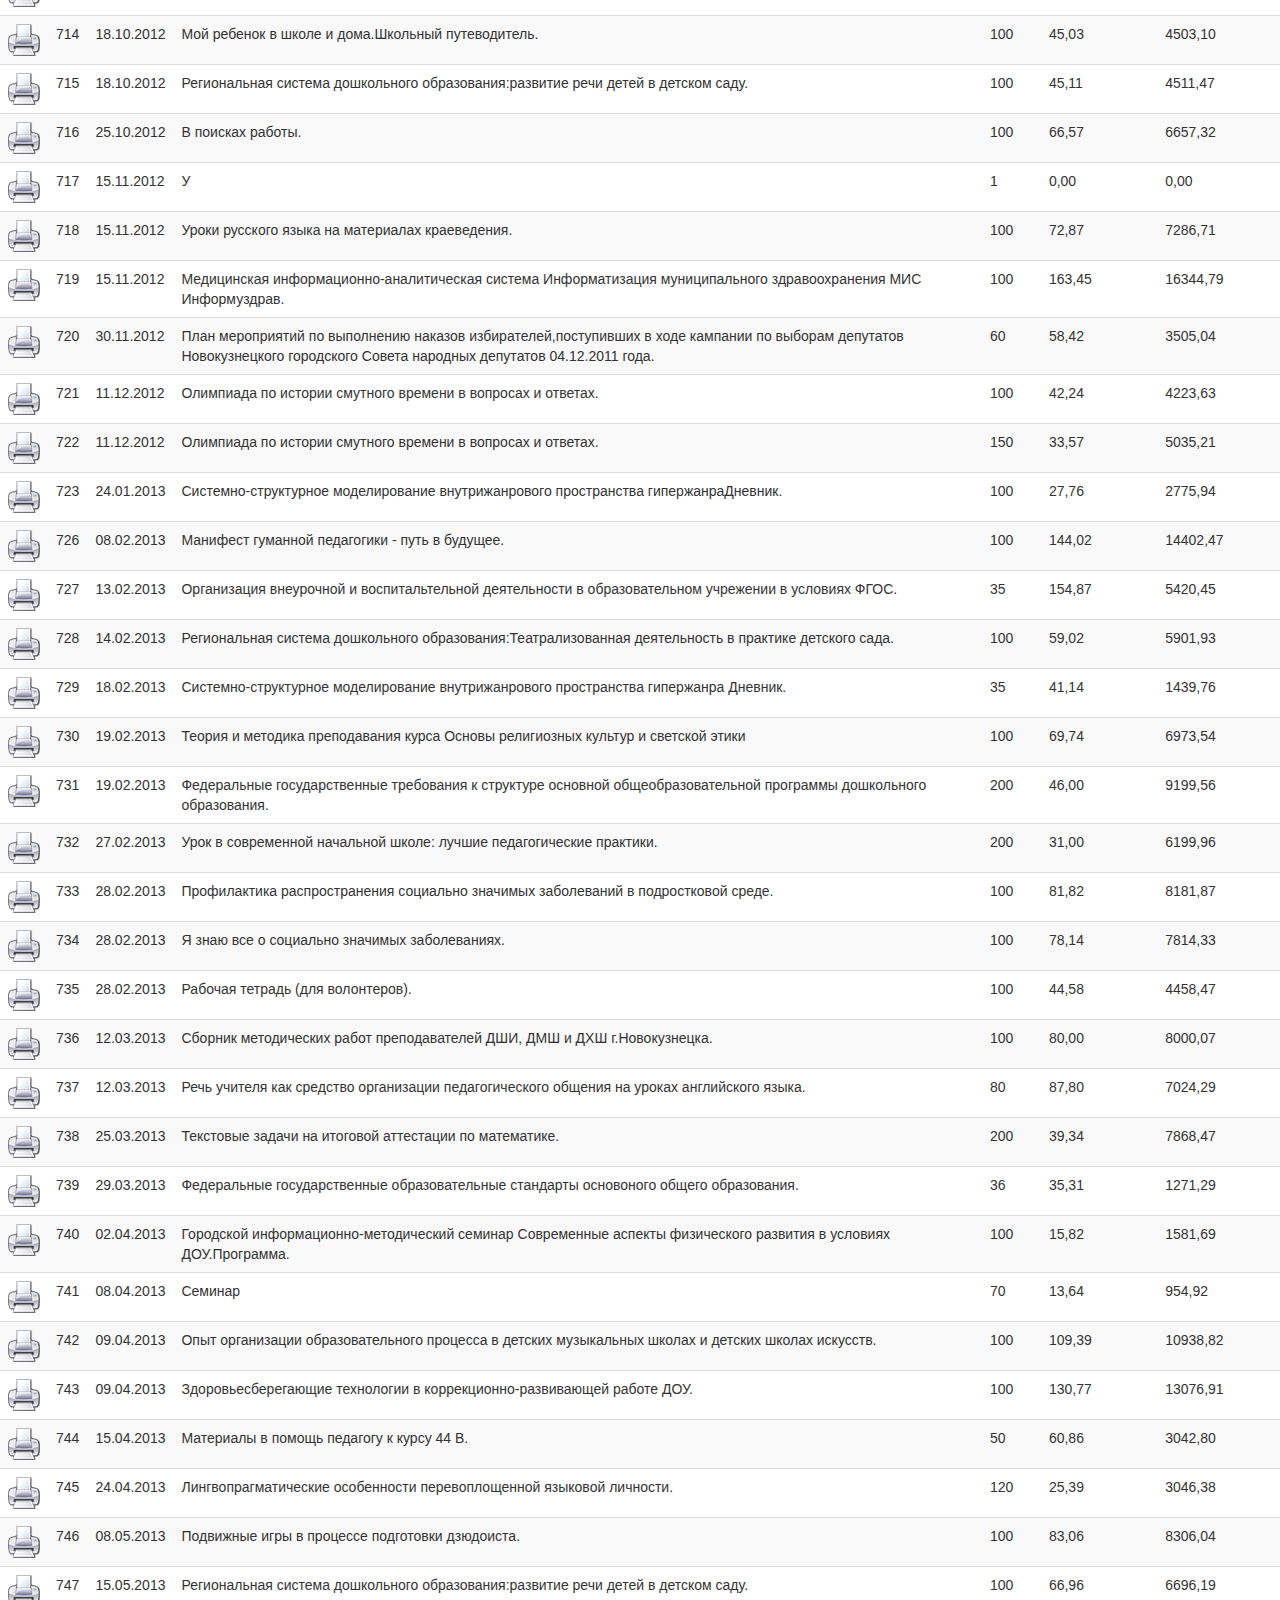
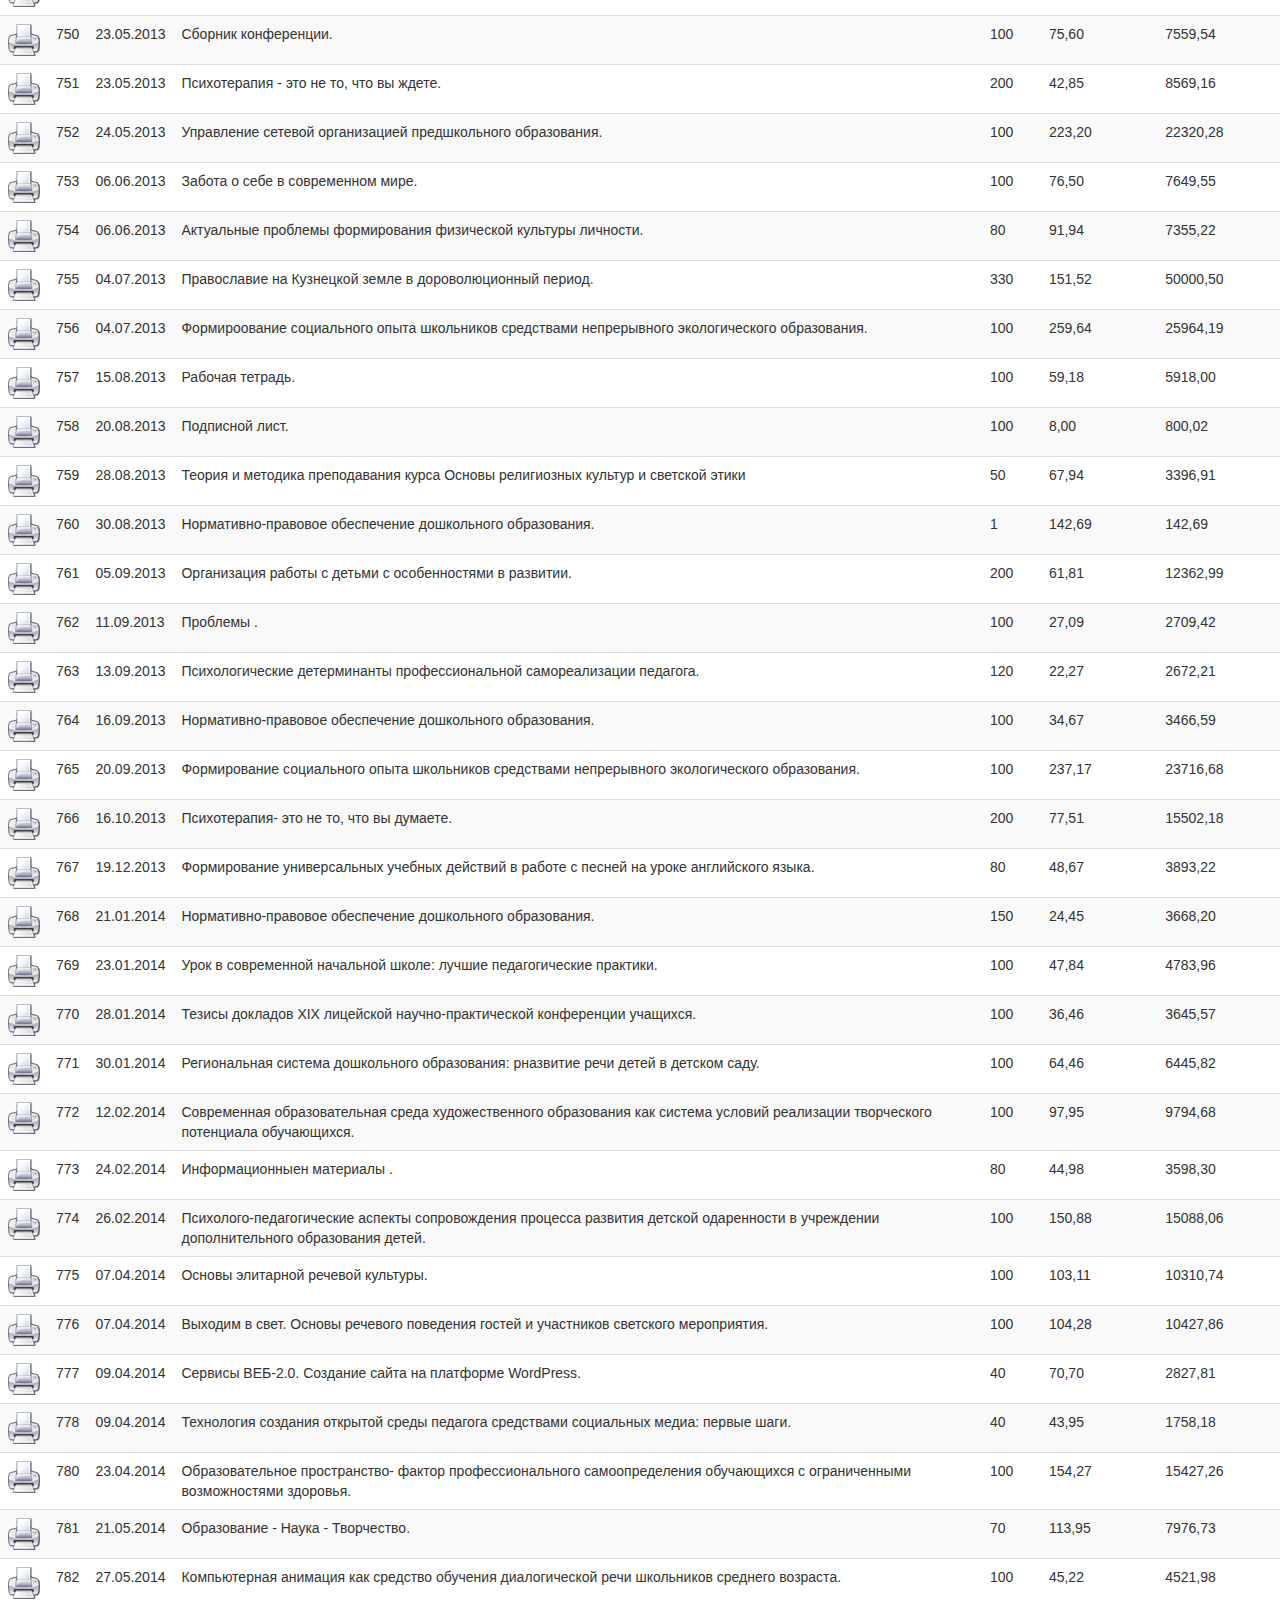
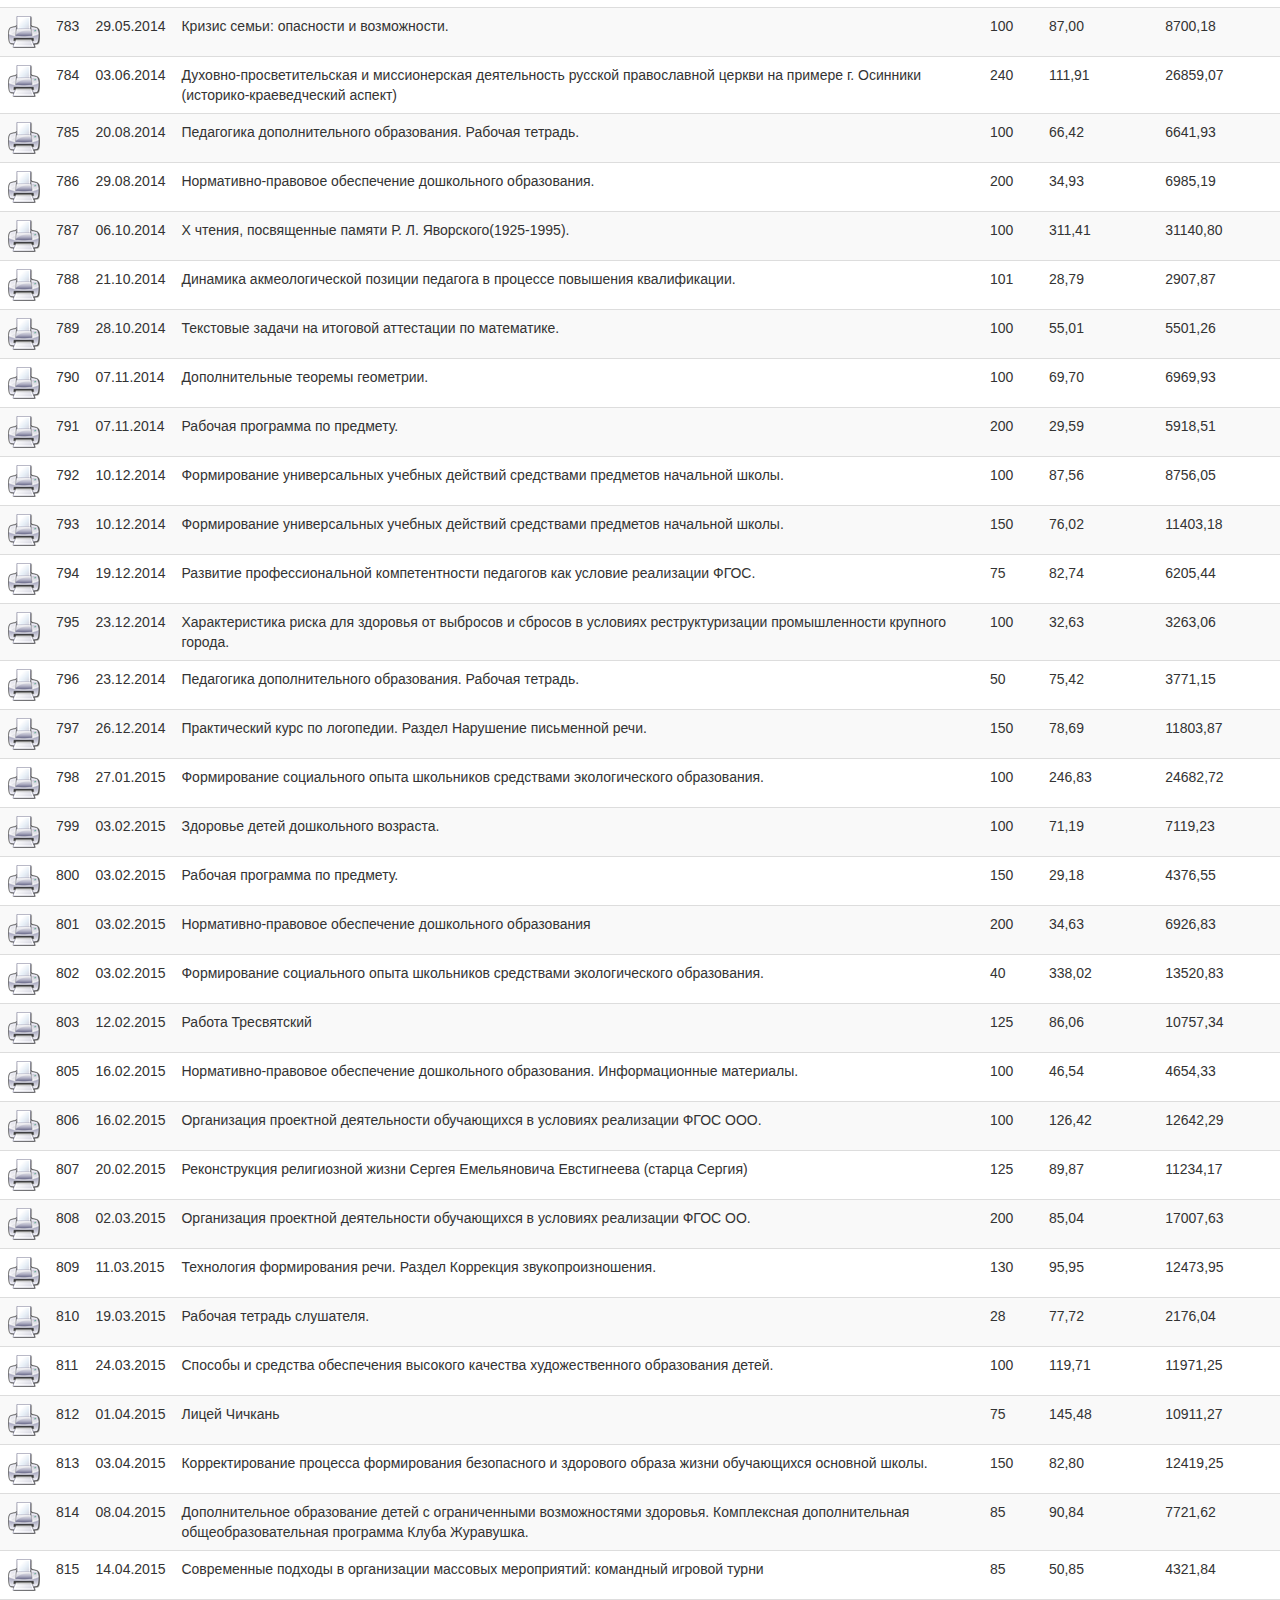
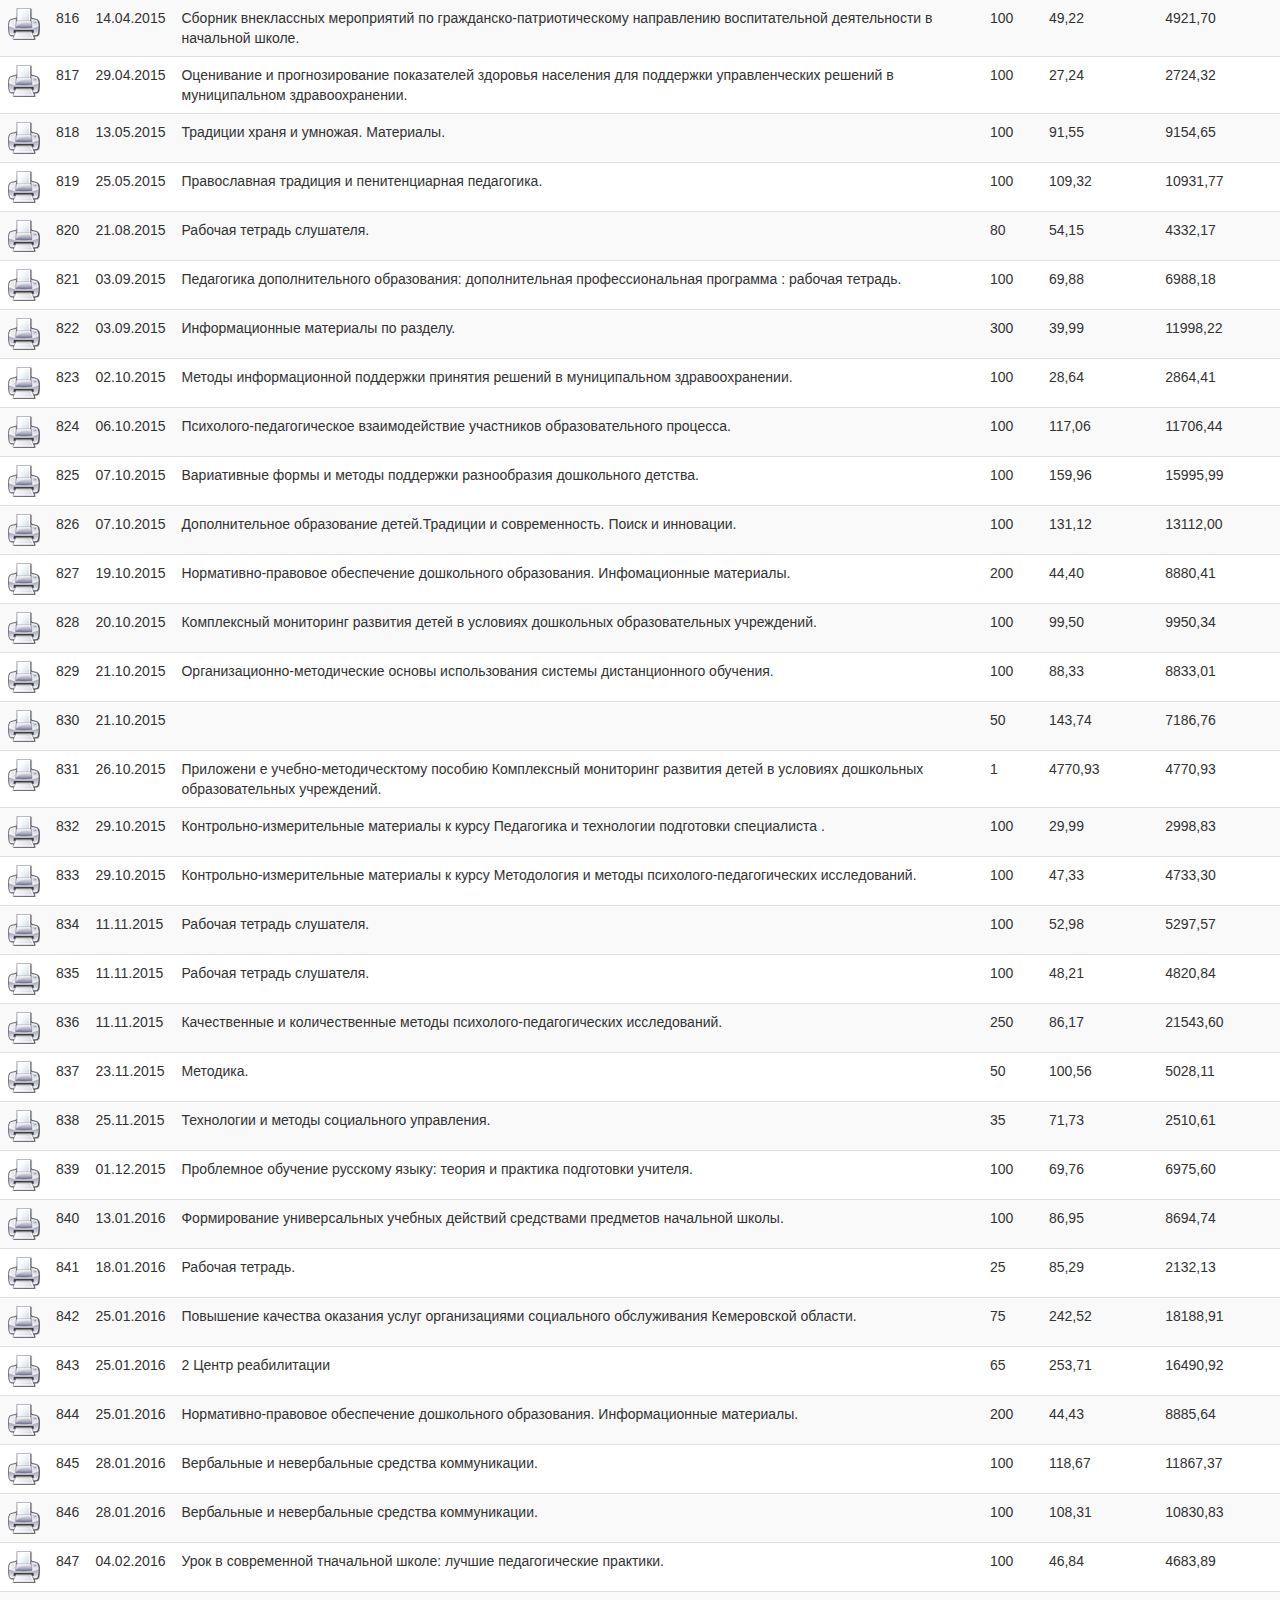
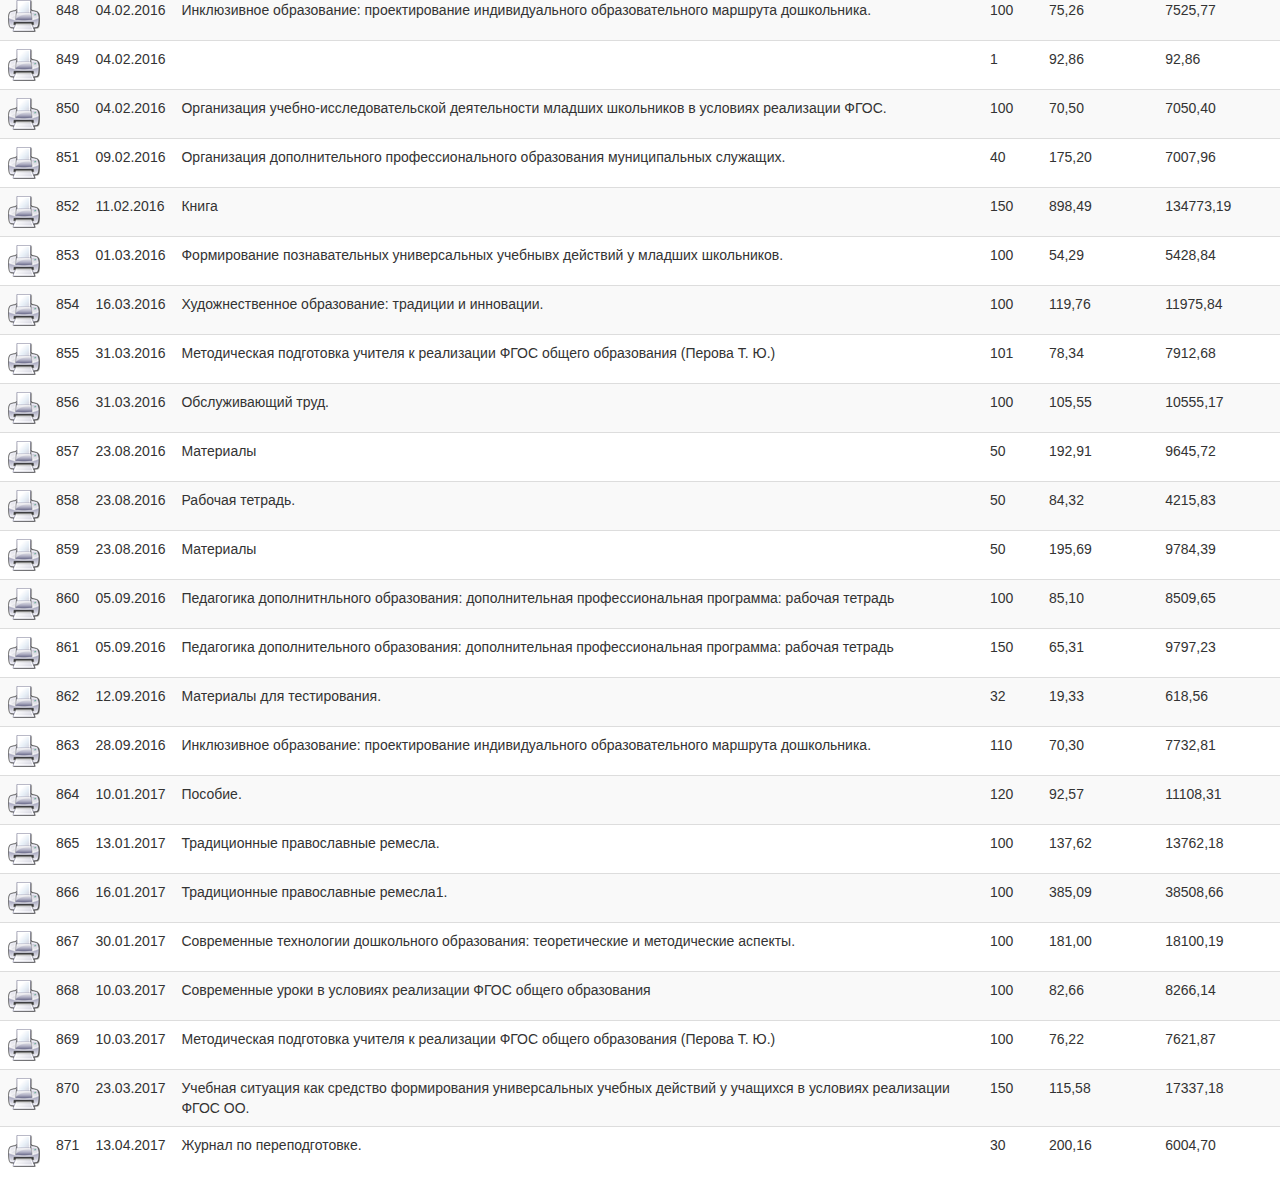
<file: web/test/t2.html>
<!DOCTYPE html>
<!--
To change this license header, choose License Headers in Project Properties.
To change this template file, choose Tools | Templates
and open the template in the editor.
-->
<html>
    <head>
        <title>TODO supply a title</title>
        <meta charset="UTF-8">
        <meta name="viewport" content="width=device-width, initial-scale=1.0">
        <link href="../lib/bs/css/bootstrap.min.css" rel="stylesheet" />
    </head>
    <body>
        <table class="table table-striped">
            <thead>
                <tr class="row_header">
                    <th class="column_header">&nbsp;</th>
                    <th class="column_header" data-column_name="calcid">&nbsp;№&nbsp;</th>
                    <th class="column_header" data-column_name="calc_date">Дата</th>
                    <th class="column_header" data-column_name="title">Наименование</th>
                    <th class="column_header" data-column_name="tirazh">Тираж</th>
                    <th class="column_header" data-column_name="cena_knigi">Стоимость книги</th>
                    <th class="column_header" data-column_name="cena_na_tirazh_nds">Стоимость тиража</th>
                </tr>
            </thead>
            <tbody>
            <tr class="calc_row" data-id="1" onclick="openCalc(this);"><td class="print"><img class="btnPrint" src="../lib/img/print.ico" data-id="1" alt="Распечатать" onclick="printCalc(this, event);"></td><td class="calcid">1</td><td class="calcdate">23.05.2017</td><td class="title">Сергей Худиев. Диалог с атеистами: православные аргументы</td><td class="tirazh">null</td><td class="cena_knigi">NaN</td><td class="cena_na_tirazh_nds">NaN</td></tr><tr class="calc_row" data-id="2" onclick="openCalc(this);"><td class="print"><img class="btnPrint" src="../lib/img/print.ico" data-id="2" alt="Распечатать" onclick="printCalc(this, event);"></td><td class="calcid">2</td><td class="calcdate">23.05.2017</td><td class="title">JS Mythbusters, сборник советов и практик по написанию производительного JavaScript-кода</td><td class="tirazh">null</td><td class="cena_knigi">NaN</td><td class="cena_na_tirazh_nds">NaN</td></tr><tr class="calc_row" data-id="3" onclick="openCalc(this);"><td class="print"><img class="btnPrint" src="../lib/img/print.ico" data-id="3" alt="Распечатать" onclick="printCalc(this, event);"></td><td class="calcid">3</td><td class="calcdate">24.05.2017</td><td class="title">Анатомия каменных пришельцев</td><td class="tirazh">null</td><td class="cena_knigi">NaN</td><td class="cena_na_tirazh_nds">NaN</td></tr><tr class="calc_row" data-id="553" onclick="openCalc(this);"><td class="print"><img class="btnPrint" src="../lib/img/print.ico" data-id="553" alt="Распечатать" onclick="printCalc(this, event);"></td><td class="calcid">553</td><td class="calcdate">01.11.2008</td><td class="title">Интеллект будущего.Отв. ред.Смолин С.П.</td><td class="tirazh">70</td><td class="cena_knigi">67,05</td><td class="cena_na_tirazh_nds">4693,79</td></tr><tr class="calc_row" data-id="554" onclick="openCalc(this);"><td class="print"><img class="btnPrint" src="../lib/img/print.ico" data-id="554" alt="Распечатать" onclick="printCalc(this, event);"></td><td class="calcid">554</td><td class="calcdate">01.11.2008</td><td class="title">Тайны текста. Отв. ред. Смолин С.П.</td><td class="tirazh">70</td><td class="cena_knigi">6,89</td><td class="cena_na_tirazh_nds">482,58</td></tr><tr class="calc_row" data-id="555" onclick="openCalc(this);"><td class="print"><img class="btnPrint" src="../lib/img/print.ico" data-id="555" alt="Распечатать" onclick="printCalc(this, event);"></td><td class="calcid">555</td><td class="calcdate">01.11.2008</td><td class="title">Регионализация профильного образования в условиях гимназии. Отв.ред.Смолин С.П.</td><td class="tirazh">100</td><td class="cena_knigi">51,02</td><td class="cena_na_tirazh_nds">4642,40</td></tr><tr class="calc_row" data-id="556" onclick="openCalc(this);"><td class="print"><img class="btnPrint" src="../lib/img/print.ico" data-id="556" alt="Распечатать" onclick="printCalc(this, event);"></td><td class="calcid">556</td><td class="calcdate">13.11.2008</td><td class="title">Внутригимназическая система повышения профессиональной компетентности педагогов.Тюпышева О.В.</td><td class="tirazh">70</td><td class="cena_knigi">30,15</td><td class="cena_na_tirazh_nds">1838,93</td></tr><tr class="calc_row" data-id="557" onclick="openCalc(this);"><td class="print"><img class="btnPrint" src="../lib/img/print.ico" data-id="557" alt="Распечатать" onclick="printCalc(this, event);"></td><td class="calcid">557</td><td class="calcdate">13.11.2008</td><td class="title">Раз урок,два урок... Перова Т.Ю.</td><td class="tirazh">150</td><td class="cena_knigi">31,05</td><td class="cena_na_tirazh_nds">4657,21</td></tr><tr class="calc_row" data-id="558" onclick="openCalc(this);"><td class="print"><img class="btnPrint" src="../lib/img/print.ico" data-id="558" alt="Распечатать" onclick="printCalc(this, event);"></td><td class="calcid">558</td><td class="calcdate">13.11.2008</td><td class="title">Дифференциальная диагностика нарушений развития. Попова О.А.</td><td class="tirazh">150</td><td class="cena_knigi">71,53</td><td class="cena_na_tirazh_nds">7868,26</td></tr><tr class="calc_row" data-id="559" onclick="openCalc(this);"><td class="print"><img class="btnPrint" src="../lib/img/print.ico" data-id="559" alt="Распечатать" onclick="printCalc(this, event);"></td><td class="calcid">559</td><td class="calcdate">21.11.2008</td><td class="title">Современные жанровые формы письменной деловой речи.</td><td class="tirazh">70</td><td class="cena_knigi">44,15</td><td class="cena_na_tirazh_nds">2737,32</td></tr><tr class="calc_row" data-id="560" onclick="openCalc(this);"><td class="print"><img class="btnPrint" src="../lib/img/print.ico" data-id="560" alt="Распечатать" onclick="printCalc(this, event);"></td><td class="calcid">560</td><td class="calcdate">08.12.2008</td><td class="title">Методическое пособие.</td><td class="tirazh">100</td><td class="cena_knigi">166,95</td><td class="cena_na_tirazh_nds">15860,47</td></tr><tr class="calc_row" data-id="561" onclick="openCalc(this);"><td class="print"><img class="btnPrint" src="../lib/img/print.ico" data-id="561" alt="Распечатать" onclick="printCalc(this, event);"></td><td class="calcid">561</td><td class="calcdate">10.12.2008</td><td class="title">Система интегративных взаимодействий  по гармонизации жизнедеятельности  семьи в дошкольных образовательных учреждениях  Здоровая семья.</td><td class="tirazh">100</td><td class="cena_knigi">152,29</td><td class="cena_na_tirazh_nds">15076,33</td></tr><tr class="calc_row" data-id="562" onclick="openCalc(this);"><td class="print"><img class="btnPrint" src="../lib/img/print.ico" data-id="562" alt="Распечатать" onclick="printCalc(this, event);"></td><td class="calcid">562</td><td class="calcdate">10.12.2008</td><td class="title">Актуальные направления работы психологов образовательных учреждений.</td><td class="tirazh">100</td><td class="cena_knigi">70,38</td><td class="cena_na_tirazh_nds">6404,67</td></tr><tr class="calc_row" data-id="563" onclick="openCalc(this);"><td class="print"><img class="btnPrint" src="../lib/img/print.ico" data-id="563" alt="Распечатать" onclick="printCalc(this, event);"></td><td class="calcid">563</td><td class="calcdate">11.12.2008</td><td class="title">Формирование общеучебных умений учащихся начальной школы . Мастер - класс.</td><td class="tirazh">70</td><td class="cena_knigi">12,89</td><td class="cena_na_tirazh_nds">902,56</td></tr><tr class="calc_row" data-id="564" onclick="openCalc(this);"><td class="print"><img class="btnPrint" src="../lib/img/print.ico" data-id="564" alt="Распечатать" onclick="printCalc(this, event);"></td><td class="calcid">564</td><td class="calcdate">19.01.2009</td><td class="title">Актуальные аспекты преподавания биологии в современной школе.</td><td class="tirazh">100</td><td class="cena_knigi">50,67</td><td class="cena_na_tirazh_nds">5067,42</td></tr><tr class="calc_row" data-id="565" onclick="openCalc(this);"><td class="print"><img class="btnPrint" src="../lib/img/print.ico" data-id="565" alt="Распечатать" onclick="printCalc(this, event);"></td><td class="calcid">565</td><td class="calcdate">06.02.2009</td><td class="title">Путь длиною в 90 лет: из прошлого в будущее.</td><td class="tirazh">100</td><td class="cena_knigi">41,73</td><td class="cena_na_tirazh_nds">4173,16</td></tr><tr class="calc_row" data-id="566" onclick="openCalc(this);"><td class="print"><img class="btnPrint" src="../lib/img/print.ico" data-id="566" alt="Распечатать" onclick="printCalc(this, event);"></td><td class="calcid">566</td><td class="calcdate">06.02.2009</td><td class="title">Контрольно-аналитическая деятельность в дошкольном образовательном учреждении.</td><td class="tirazh">80</td><td class="cena_knigi">22,62</td><td class="cena_na_tirazh_nds">1809,22</td></tr><tr class="calc_row" data-id="567" onclick="openCalc(this);"><td class="print"><img class="btnPrint" src="../lib/img/print.ico" data-id="567" alt="Распечатать" onclick="printCalc(this, event);"></td><td class="calcid">567</td><td class="calcdate">06.02.2009</td><td class="title">Интегрированное образование как условие включения воспитанников с ограниченными возможностями здоровья в современное развивающееся общество.</td><td class="tirazh">100</td><td class="cena_knigi">75,18</td><td class="cena_na_tirazh_nds">7518,03</td></tr><tr class="calc_row" data-id="570" onclick="openCalc(this);"><td class="print"><img class="btnPrint" src="../lib/img/print.ico" data-id="570" alt="Распечатать" onclick="printCalc(this, event);"></td><td class="calcid">570</td><td class="calcdate">02.03.2009</td><td class="title">Моделирование комплекса психолого-педагогических ресурсов по формированию социального опыта школьников средствами экологического образования.</td><td class="tirazh">100</td><td class="cena_knigi">310,43</td><td class="cena_na_tirazh_nds">31043,23</td></tr><tr class="calc_row" data-id="571" onclick="openCalc(this);"><td class="print"><img class="btnPrint" src="../lib/img/print.ico" data-id="571" alt="Распечатать" onclick="printCalc(this, event);"></td><td class="calcid">571</td><td class="calcdate">02.03.2009</td><td class="title">История немецкой  культуры в зеркале немецкого языка.</td><td class="tirazh">100</td><td class="cena_knigi">76,72</td><td class="cena_na_tirazh_nds">7671,97</td></tr><tr class="calc_row" data-id="572" onclick="openCalc(this);"><td class="print"><img class="btnPrint" src="../lib/img/print.ico" data-id="572" alt="Распечатать" onclick="printCalc(this, event);"></td><td class="calcid">572</td><td class="calcdate">18.05.2009</td><td class="title">Реализация социального опыта школьников в преобразовании экологической ситуации промышленного города.</td><td class="tirazh">70</td><td class="cena_knigi">101,05</td><td class="cena_na_tirazh_nds">7073,32</td></tr><tr class="calc_row" data-id="573" onclick="openCalc(this);"><td class="print"><img class="btnPrint" src="../lib/img/print.ico" data-id="573" alt="Распечатать" onclick="printCalc(this, event);"></td><td class="calcid">573</td><td class="calcdate">20.05.2009</td><td class="title">Форум педагогического мастерства.</td><td class="tirazh">100</td><td class="cena_knigi">76,02</td><td class="cena_na_tirazh_nds">7602,42</td></tr><tr class="calc_row" data-id="575" onclick="openCalc(this);"><td class="print"><img class="btnPrint" src="../lib/img/print.ico" data-id="575" alt="Распечатать" onclick="printCalc(this, event);"></td><td class="calcid">575</td><td class="calcdate">05.06.2009</td><td class="title">Ресурсный центр предпрофильной подготовки и профильного обучения: от модели к реализации.</td><td class="tirazh">100</td><td class="cena_knigi">146,74</td><td class="cena_na_tirazh_nds">14674,35</td></tr><tr class="calc_row" data-id="576" onclick="openCalc(this);"><td class="print"><img class="btnPrint" src="../lib/img/print.ico" data-id="576" alt="Распечатать" onclick="printCalc(this, event);"></td><td class="calcid">576</td><td class="calcdate">22.06.2009</td><td class="title">Управление системой оценки качества образования.</td><td class="tirazh">80</td><td class="cena_knigi">87,74</td><td class="cena_na_tirazh_nds">7019,56</td></tr><tr class="calc_row" data-id="577" onclick="openCalc(this);"><td class="print"><img class="btnPrint" src="../lib/img/print.ico" data-id="577" alt="Распечатать" onclick="printCalc(this, event);"></td><td class="calcid">577</td><td class="calcdate">24.06.2009</td><td class="title">Педагогическая система развивающего обучения Д.Б.Эльконина - В.В.Давыдова и тенденции современного образования.</td><td class="tirazh">80</td><td class="cena_knigi">96,05</td><td class="cena_na_tirazh_nds">7684,22</td></tr><tr class="calc_row" data-id="578" onclick="openCalc(this);"><td class="print"><img class="btnPrint" src="../lib/img/print.ico" data-id="578" alt="Распечатать" onclick="printCalc(this, event);"></td><td class="calcid">578</td><td class="calcdate">25.06.2009</td><td class="title">Непрерывное художественное образование.</td><td class="tirazh">80</td><td class="cena_knigi">66,28</td><td class="cena_na_tirazh_nds">5302,42</td></tr><tr class="calc_row" data-id="579" onclick="openCalc(this);"><td class="print"><img class="btnPrint" src="../lib/img/print.ico" data-id="579" alt="Распечатать" onclick="printCalc(this, event);"></td><td class="calcid">579</td><td class="calcdate">27.08.2009</td><td class="title">Теоретико-методологические основания формирования социального опыта школьников средствами экологического образования.</td><td class="tirazh">100</td><td class="cena_knigi">149,17</td><td class="cena_na_tirazh_nds">14917,13</td></tr><tr class="calc_row" data-id="580" onclick="openCalc(this);"><td class="print"><img class="btnPrint" src="../lib/img/print.ico" data-id="580" alt="Распечатать" onclick="printCalc(this, event);"></td><td class="calcid">580</td><td class="calcdate">08.09.2009</td><td class="title">Инструменты анализа данных в  электронных таблицах.</td><td class="tirazh">100</td><td class="cena_knigi">5,60</td><td class="cena_na_tirazh_nds">559,70</td></tr><tr class="calc_row" data-id="581" onclick="openCalc(this);"><td class="print"><img class="btnPrint" src="../lib/img/print.ico" data-id="581" alt="Распечатать" onclick="printCalc(this, event);"></td><td class="calcid">581</td><td class="calcdate">15.09.2009</td><td class="title">Проектирование индивидуальной траектории обучения математике учащихся 5-6 классов.</td><td class="tirazh">100</td><td class="cena_knigi">64,54</td><td class="cena_na_tirazh_nds">6454,46</td></tr><tr class="calc_row" data-id="582" onclick="openCalc(this);"><td class="print"><img class="btnPrint" src="../lib/img/print.ico" data-id="582" alt="Распечатать" onclick="printCalc(this, event);"></td><td class="calcid">582</td><td class="calcdate">23.09.2009</td><td class="title">Гуманная педагогика как открытая творческая система.</td><td class="tirazh">70</td><td class="cena_knigi">82,17</td><td class="cena_na_tirazh_nds">5752,02</td></tr><tr class="calc_row" data-id="583" onclick="openCalc(this);"><td class="print"><img class="btnPrint" src="../lib/img/print.ico" data-id="583" alt="Распечатать" onclick="printCalc(this, event);"></td><td class="calcid">583</td><td class="calcdate">23.09.2009</td><td class="title">Психъология -это не то. что вы ждете</td><td class="tirazh">200</td><td class="cena_knigi">65,00</td><td class="cena_na_tirazh_nds">13000,01</td></tr><tr class="calc_row" data-id="584" onclick="openCalc(this);"><td class="print"><img class="btnPrint" src="../lib/img/print.ico" data-id="584" alt="Распечатать" onclick="printCalc(this, event);"></td><td class="calcid">584</td><td class="calcdate">24.11.2009</td><td class="title">Автореферат Социально-педагогическая поддержка младших школьников из дисфункциональных семей.</td><td class="tirazh">101</td><td class="cena_knigi">25,82</td><td class="cena_na_tirazh_nds">2607,60</td></tr><tr class="calc_row" data-id="585" onclick="openCalc(this);"><td class="print"><img class="btnPrint" src="../lib/img/print.ico" data-id="585" alt="Распечатать" onclick="printCalc(this, event);"></td><td class="calcid">585</td><td class="calcdate">14.12.2009</td><td class="title">Сборник методических работ преподавателей детских школ искусств и детских музыкальных школ.</td><td class="tirazh">60</td><td class="cena_knigi">95,83</td><td class="cena_na_tirazh_nds">5749,78</td></tr><tr class="calc_row" data-id="586" onclick="openCalc(this);"><td class="print"><img class="btnPrint" src="../lib/img/print.ico" data-id="586" alt="Распечатать" onclick="printCalc(this, event);"></td><td class="calcid">586</td><td class="calcdate">25.12.2009</td><td class="title">Социально-педагогическая поддержка младших школьников из дисфункциональных  семей.</td><td class="tirazh">30</td><td class="cena_knigi">6,17</td><td class="cena_na_tirazh_nds">185,17</td></tr><tr class="calc_row" data-id="587" onclick="openCalc(this);"><td class="print"><img class="btnPrint" src="../lib/img/print.ico" data-id="587" alt="Распечатать" onclick="printCalc(this, event);"></td><td class="calcid">587</td><td class="calcdate">19.01.2010</td><td class="title">Комплексный медико-психолого-педагогический мониторинг состояния здоровья и развития детей в условиях дошкольных образовательных учреждений.</td><td class="tirazh">200</td><td class="cena_knigi">52,65</td><td class="cena_na_tirazh_nds">10530,17</td></tr><tr class="calc_row" data-id="588" onclick="openCalc(this);"><td class="print"><img class="btnPrint" src="../lib/img/print.ico" data-id="588" alt="Распечатать" onclick="printCalc(this, event);"></td><td class="calcid">588</td><td class="calcdate">21.01.2010</td><td class="title">Приложение №3 к комплексному медико-психолого-педагогическому мониторингу.</td><td class="tirazh">173</td><td class="cena_knigi">55,25</td><td class="cena_na_tirazh_nds">9557,71</td></tr><tr class="calc_row" data-id="591" onclick="openCalc(this);"><td class="print"><img class="btnPrint" src="../lib/img/print.ico" data-id="591" alt="Распечатать" onclick="printCalc(this, event);"></td><td class="calcid">591</td><td class="calcdate">17.02.2010</td><td class="title">Единый государственный экзамен.Все решают только знания.</td><td class="tirazh">700</td><td class="cena_knigi">11,91</td><td class="cena_na_tirazh_nds">8334,32</td></tr><tr class="calc_row" data-id="592" onclick="openCalc(this);"><td class="print"><img class="btnPrint" src="../lib/img/print.ico" data-id="592" alt="Распечатать" onclick="printCalc(this, event);"></td><td class="calcid">592</td><td class="calcdate">26.02.2010</td><td class="title">Теоретические и практические основы экологии.</td><td class="tirazh">200</td><td class="cena_knigi">63,54</td><td class="cena_na_tirazh_nds">11553,04</td></tr><tr class="calc_row" data-id="593" onclick="openCalc(this);"><td class="print"><img class="btnPrint" src="../lib/img/print.ico" data-id="593" alt="Распечатать" onclick="printCalc(this, event);"></td><td class="calcid">593</td><td class="calcdate">26.02.2010</td><td class="title">Теоретические и практические основы экологии.</td><td class="tirazh">200</td><td class="cena_knigi">60,05</td><td class="cena_na_tirazh_nds">10918,73</td></tr><tr class="calc_row" data-id="594" onclick="openCalc(this);"><td class="print"><img class="btnPrint" src="../lib/img/print.ico" data-id="594" alt="Распечатать" onclick="printCalc(this, event);"></td><td class="calcid">594</td><td class="calcdate">01.03.2010</td><td class="title">Координационный план работы комитета образования  и науки администрации города Новокузнецка и института повышения квалификации на 2009-2010 учебный год.</td><td class="tirazh">300</td><td class="cena_knigi">59,90</td><td class="cena_na_tirazh_nds">17969,40</td></tr><tr class="calc_row" data-id="595" onclick="openCalc(this);"><td class="print"><img class="btnPrint" src="../lib/img/print.ico" data-id="595" alt="Распечатать" onclick="printCalc(this, event);"></td><td class="calcid">595</td><td class="calcdate">01.03.2010</td><td class="title">Автореферат Социально-педагогическая поддержка младших школьников из дисфункциональных семей.</td><td class="tirazh">30</td><td class="cena_knigi">31,16</td><td class="cena_na_tirazh_nds">934,81</td></tr><tr class="calc_row" data-id="596" onclick="openCalc(this);"><td class="print"><img class="btnPrint" src="../lib/img/print.ico" data-id="596" alt="Распечатать" onclick="printCalc(this, event);"></td><td class="calcid">596</td><td class="calcdate">01.03.2010</td><td class="title">Акмеологическое консультирование.</td><td class="tirazh">200</td><td class="cena_knigi">95,14</td><td class="cena_na_tirazh_nds">19027,03</td></tr><tr class="calc_row" data-id="597" onclick="openCalc(this);"><td class="print"><img class="btnPrint" src="../lib/img/print.ico" data-id="597" alt="Распечатать" onclick="printCalc(this, event);"></td><td class="calcid">597</td><td class="calcdate">01.03.2010</td><td class="title">План работы МАОУ ДПО ИПК на 2009-2010 уч.год.Модуль1.Повышение квалификации и профессиональная переподготовка.</td><td class="tirazh">50</td><td class="cena_knigi">59,97</td><td class="cena_na_tirazh_nds">2998,51</td></tr><tr class="calc_row" data-id="598" onclick="openCalc(this);"><td class="print"><img class="btnPrint" src="../lib/img/print.ico" data-id="598" alt="Распечатать" onclick="printCalc(this, event);"></td><td class="calcid">598</td><td class="calcdate">01.03.2010</td><td class="title">План работы МАОУ ДПО ИПК на 2009=2010 уч.год. Модуль2.Научно-методическое сопровождение деятельности муниципальной системы образования.</td><td class="tirazh">50</td><td class="cena_knigi">31,99</td><td class="cena_na_tirazh_nds">1599,61</td></tr><tr class="calc_row" data-id="599" onclick="openCalc(this);"><td class="print"><img class="btnPrint" src="../lib/img/print.ico" data-id="599" alt="Распечатать" onclick="printCalc(this, event);"></td><td class="calcid">599</td><td class="calcdate">01.03.2010</td><td class="title">План работы МАОУ ДПО ИПК на 2009-2010 уч. год.Модуль 3.Инновационные проекты муниципальной системы образования.</td><td class="tirazh">40</td><td class="cena_knigi">60,06</td><td class="cena_na_tirazh_nds">2402,41</td></tr><tr class="calc_row" data-id="600" onclick="openCalc(this);"><td class="print"><img class="btnPrint" src="../lib/img/print.ico" data-id="600" alt="Распечатать" onclick="printCalc(this, event);"></td><td class="calcid">600</td><td class="calcdate">01.03.2010</td><td class="title">План работы МАОУ ДПО ИПК на 2009-2010 уч. год.Модуль 4.Редакционно-издательская деятельность института и деятельность библиотеки.</td><td class="tirazh">30</td><td class="cena_knigi">19,79</td><td class="cena_na_tirazh_nds">593,65</td></tr><tr class="calc_row" data-id="601" onclick="openCalc(this);"><td class="print"><img class="btnPrint" src="../lib/img/print.ico" data-id="601" alt="Распечатать" onclick="printCalc(this, event);"></td><td class="calcid">601</td><td class="calcdate">01.03.2010</td><td class="title">План работы МАОУ ДПО ИПК  на 2009=2010 уч. год.Модуль 5.Городской музей образования как учебно-культурный цент</td><td class="tirazh">30</td><td class="cena_knigi">12,98</td><td class="cena_na_tirazh_nds">389,54</td></tr><tr class="calc_row" data-id="602" onclick="openCalc(this);"><td class="print"><img class="btnPrint" src="../lib/img/print.ico" data-id="602" alt="Распечатать" onclick="printCalc(this, event);"></td><td class="calcid">602</td><td class="calcdate">01.03.2010</td><td class="title">Региональная система дошкольного образования.Сенсорное воспитание детей в адаптивном Монтессори-образовательном пространстве.</td><td class="tirazh">500</td><td class="cena_knigi">34,64</td><td class="cena_na_tirazh_nds">17322,03</td></tr><tr class="calc_row" data-id="603" onclick="openCalc(this);"><td class="print"><img class="btnPrint" src="../lib/img/print.ico" data-id="603" alt="Распечатать" onclick="printCalc(this, event);"></td><td class="calcid">603</td><td class="calcdate">01.03.2010</td><td class="title">Техника безопасности и охрана труда по БЖД.</td><td class="tirazh">100</td><td class="cena_knigi">59,77</td><td class="cena_na_tirazh_nds">5977,18</td></tr><tr class="calc_row" data-id="604" onclick="openCalc(this);"><td class="print"><img class="btnPrint" src="../lib/img/print.ico" data-id="604" alt="Распечатать" onclick="printCalc(this, event);"></td><td class="calcid">604</td><td class="calcdate">01.03.2010</td><td class="title">Новая школа как стратегия развития муниципальной системы образования.</td><td class="tirazh">110</td><td class="cena_knigi">182,24</td><td class="cena_na_tirazh_nds">20046,41</td></tr><tr class="calc_row" data-id="605" onclick="openCalc(this);"><td class="print"><img class="btnPrint" src="../lib/img/print.ico" data-id="605" alt="Распечатать" onclick="printCalc(this, event);"></td><td class="calcid">605</td><td class="calcdate">01.03.2010</td><td class="title">Задачник по терминомике (основам экономики и права).</td><td class="tirazh">200</td><td class="cena_knigi">132,01</td><td class="cena_na_tirazh_nds">26402,31</td></tr><tr class="calc_row" data-id="606" onclick="openCalc(this);"><td class="print"><img class="btnPrint" src="../lib/img/print.ico" data-id="606" alt="Распечатать" onclick="printCalc(this, event);"></td><td class="calcid">606</td><td class="calcdate">01.03.2010</td><td class="title">Мультимедийный урок в современной школе:интеграция педагогических и информационных технологий.</td><td class="tirazh">250</td><td class="cena_knigi">109,93</td><td class="cena_na_tirazh_nds">27481,38</td></tr><tr class="calc_row" data-id="607" onclick="openCalc(this);"><td class="print"><img class="btnPrint" src="../lib/img/print.ico" data-id="607" alt="Распечатать" onclick="printCalc(this, event);"></td><td class="calcid">607</td><td class="calcdate">01.03.2010</td><td class="title">План график образовательных услуг МАОУ ДПО ИПК  на 2010 год(1 полугодие).</td><td class="tirazh">200</td><td class="cena_knigi">34,78</td><td class="cena_na_tirazh_nds">6955,80</td></tr><tr class="calc_row" data-id="608" onclick="openCalc(this);"><td class="print"><img class="btnPrint" src="../lib/img/print.ico" data-id="608" alt="Распечатать" onclick="printCalc(this, event);"></td><td class="calcid">608</td><td class="calcdate">01.03.2010</td><td class="title">Проблемное обучение русскому языку и литературе в жанрах педагогической речи.</td><td class="tirazh">150</td><td class="cena_knigi">67,73</td><td class="cena_na_tirazh_nds">10158,90</td></tr><tr class="calc_row" data-id="609" onclick="openCalc(this);"><td class="print"><img class="btnPrint" src="../lib/img/print.ico" data-id="609" alt="Распечатать" onclick="printCalc(this, event);"></td><td class="calcid">609</td><td class="calcdate">01.03.2010</td><td class="title">Организационно-методические подходы к инновационной деятельности педагога.</td><td class="tirazh">300</td><td class="cena_knigi">60,88</td><td class="cena_na_tirazh_nds">18263,42</td></tr><tr class="calc_row" data-id="610" onclick="openCalc(this);"><td class="print"><img class="btnPrint" src="../lib/img/print.ico" data-id="610" alt="Распечатать" onclick="printCalc(this, event);"></td><td class="calcid">610</td><td class="calcdate">01.03.2010</td><td class="title">Терапия творческим самовыражением:практическая психология.</td><td class="tirazh">150</td><td class="cena_knigi">69,76</td><td class="cena_na_tirazh_nds">10464,71</td></tr><tr class="calc_row" data-id="611" onclick="openCalc(this);"><td class="print"><img class="btnPrint" src="../lib/img/print.ico" data-id="611" alt="Распечатать" onclick="printCalc(this, event);"></td><td class="calcid">611</td><td class="calcdate">01.03.2010</td><td class="title"></td><td class="tirazh">100</td><td class="cena_knigi">202,27</td><td class="cena_na_tirazh_nds">14563,54</td></tr><tr class="calc_row" data-id="612" onclick="openCalc(this);"><td class="print"><img class="btnPrint" src="../lib/img/print.ico" data-id="612" alt="Распечатать" onclick="printCalc(this, event);"></td><td class="calcid">612</td><td class="calcdate">01.03.2010</td><td class="title">Педагогическая система развивающего обучения Д.Б.Эльконина- В.В.Давыдова и тенденции современного образования.</td><td class="tirazh">80</td><td class="cena_knigi">96,30</td><td class="cena_na_tirazh_nds">7704,34</td></tr><tr class="calc_row" data-id="613" onclick="openCalc(this);"><td class="print"><img class="btnPrint" src="../lib/img/print.ico" data-id="613" alt="Распечатать" onclick="printCalc(this, event);"></td><td class="calcid">613</td><td class="calcdate">02.03.2010</td><td class="title">Вопросы,задания и тесты к программе Теория и практика управления образовательным учреждением.</td><td class="tirazh">100</td><td class="cena_knigi">50,02</td><td class="cena_na_tirazh_nds">5002,42</td></tr><tr class="calc_row" data-id="614" onclick="openCalc(this);"><td class="print"><img class="btnPrint" src="../lib/img/print.ico" data-id="614" alt="Распечатать" onclick="printCalc(this, event);"></td><td class="calcid">614</td><td class="calcdate">02.03.2010</td><td class="title">Здоровьесберегающая деятельность учителя на уроке (дополнительный тираж).</td><td class="tirazh">100</td><td class="cena_knigi">38,47</td><td class="cena_na_tirazh_nds">3846,89</td></tr><tr class="calc_row" data-id="615" onclick="openCalc(this);"><td class="print"><img class="btnPrint" src="../lib/img/print.ico" data-id="615" alt="Распечатать" onclick="printCalc(this, event);"></td><td class="calcid">615</td><td class="calcdate">02.03.2010</td><td class="title">Ресурсный центр предпрофильной подготовки и профильного обучения:от модели к реализации.</td><td class="tirazh">100</td><td class="cena_knigi">146,74</td><td class="cena_na_tirazh_nds">14674,35</td></tr><tr class="calc_row" data-id="616" onclick="openCalc(this);"><td class="print"><img class="btnPrint" src="../lib/img/print.ico" data-id="616" alt="Распечатать" onclick="printCalc(this, event);"></td><td class="calcid">616</td><td class="calcdate">03.03.2010</td><td class="title">Школа информационной культуры:интеграция проектного менеджмента и информационно-коммуникационных технологий.</td><td class="tirazh">200</td><td class="cena_knigi">51,27</td><td class="cena_na_tirazh_nds">10254,27</td></tr><tr class="calc_row" data-id="617" onclick="openCalc(this);"><td class="print"><img class="btnPrint" src="../lib/img/print.ico" data-id="617" alt="Распечатать" onclick="printCalc(this, event);"></td><td class="calcid">617</td><td class="calcdate">04.03.2010</td><td class="title">Здоровьесберегающая деятельность учителя на уроке.</td><td class="tirazh">100</td><td class="cena_knigi">51,99</td><td class="cena_na_tirazh_nds">5199,19</td></tr><tr class="calc_row" data-id="618" onclick="openCalc(this);"><td class="print"><img class="btnPrint" src="../lib/img/print.ico" data-id="618" alt="Распечатать" onclick="printCalc(this, event);"></td><td class="calcid">618</td><td class="calcdate">04.03.2010</td><td class="title">Здоровьесберегающая деятельность педагога дошкольного образовательного учреждения..</td><td class="tirazh">200</td><td class="cena_knigi">59,92</td><td class="cena_na_tirazh_nds">11983,57</td></tr><tr class="calc_row" data-id="619" onclick="openCalc(this);"><td class="print"><img class="btnPrint" src="../lib/img/print.ico" data-id="619" alt="Распечатать" onclick="printCalc(this, event);"></td><td class="calcid">619</td><td class="calcdate">04.03.2010</td><td class="title">Сборник методических работ преподавателей детских школ искусств и детских музыкальных школ.</td><td class="tirazh">60</td><td class="cena_knigi">95,83</td><td class="cena_na_tirazh_nds">5750,03</td></tr><tr class="calc_row" data-id="620" onclick="openCalc(this);"><td class="print"><img class="btnPrint" src="../lib/img/print.ico" data-id="620" alt="Распечатать" onclick="printCalc(this, event);"></td><td class="calcid">620</td><td class="calcdate">04.03.2010</td><td class="title">Инструменты анализа данных в электронных таблицах.</td><td class="tirazh">100</td><td class="cena_knigi">44,54</td><td class="cena_na_tirazh_nds">4453,50</td></tr><tr class="calc_row" data-id="621" onclick="openCalc(this);"><td class="print"><img class="btnPrint" src="../lib/img/print.ico" data-id="621" alt="Распечатать" onclick="printCalc(this, event);"></td><td class="calcid">621</td><td class="calcdate">04.03.2010</td><td class="title">Проектирование индивидуальной траектории обучения математике учащихся 5-6 классов.</td><td class="tirazh">100</td><td class="cena_knigi">66,40</td><td class="cena_na_tirazh_nds">6640,21</td></tr><tr class="calc_row" data-id="622" onclick="openCalc(this);"><td class="print"><img class="btnPrint" src="../lib/img/print.ico" data-id="622" alt="Распечатать" onclick="printCalc(this, event);"></td><td class="calcid">622</td><td class="calcdate">04.03.2010</td><td class="title">Формирование представлений о времени у детей дошкольного возраста.</td><td class="tirazh">200</td><td class="cena_knigi">64,12</td><td class="cena_na_tirazh_nds">12823,14</td></tr><tr class="calc_row" data-id="623" onclick="openCalc(this);"><td class="print"><img class="btnPrint" src="../lib/img/print.ico" data-id="623" alt="Распечатать" onclick="printCalc(this, event);"></td><td class="calcid">623</td><td class="calcdate">04.03.2010</td><td class="title">Реализация социального опыта школьников в преобразовании экологической ситуации промышленного города.</td><td class="tirazh">70</td><td class="cena_knigi">101,04</td><td class="cena_na_tirazh_nds">7072,60</td></tr><tr class="calc_row" data-id="624" onclick="openCalc(this);"><td class="print"><img class="btnPrint" src="../lib/img/print.ico" data-id="624" alt="Распечатать" onclick="printCalc(this, event);"></td><td class="calcid">624</td><td class="calcdate">09.03.2010</td><td class="title">Сборник методических работ и рекомендаций преподавателей детских художественных школ и школ искусств города Новокузнецка.Выпуск 2.</td><td class="tirazh">100</td><td class="cena_knigi">73,30</td><td class="cena_na_tirazh_nds">7329,60</td></tr><tr class="calc_row" data-id="625" onclick="openCalc(this);"><td class="print"><img class="btnPrint" src="../lib/img/print.ico" data-id="625" alt="Распечатать" onclick="printCalc(this, event);"></td><td class="calcid">625</td><td class="calcdate">09.03.2010</td><td class="title">Теоретические и практические основы экологии.</td><td class="tirazh">200</td><td class="cena_knigi">52,21</td><td class="cena_na_tirazh_nds">10441,75</td></tr><tr class="calc_row" data-id="626" onclick="openCalc(this);"><td class="print"><img class="btnPrint" src="../lib/img/print.ico" data-id="626" alt="Распечатать" onclick="printCalc(this, event);"></td><td class="calcid">626</td><td class="calcdate">10.03.2010</td><td class="title">Психолого-педагогическое сопровождение детей-сирот с ограниченными возможностями здоровья в условиях сиротского образовательного  учреждения.</td><td class="tirazh">100</td><td class="cena_knigi">74,91</td><td class="cena_na_tirazh_nds">7491,27</td></tr><tr class="calc_row" data-id="627" onclick="openCalc(this);"><td class="print"><img class="btnPrint" src="../lib/img/print.ico" data-id="627" alt="Распечатать" onclick="printCalc(this, event);"></td><td class="calcid">627</td><td class="calcdate">12.03.2010</td><td class="title">Сборник методических работ преподавателей детских школ искусств и детских музыкальных школ.Выпуск 3.</td><td class="tirazh">100</td><td class="cena_knigi">61,36</td><td class="cena_na_tirazh_nds">6135,64</td></tr><tr class="calc_row" data-id="628" onclick="openCalc(this);"><td class="print"><img class="btnPrint" src="../lib/img/print.ico" data-id="628" alt="Распечатать" onclick="printCalc(this, event);"></td><td class="calcid">628</td><td class="calcdate">16.03.2010</td><td class="title">Сборник методических работ преподавателей детских школ искусств и детских музыкальных школ.Выпуск 4.</td><td class="tirazh">100</td><td class="cena_knigi">59,34</td><td class="cena_na_tirazh_nds">5934,04</td></tr><tr class="calc_row" data-id="629" onclick="openCalc(this);"><td class="print"><img class="btnPrint" src="../lib/img/print.ico" data-id="629" alt="Распечатать" onclick="printCalc(this, event);"></td><td class="calcid">629</td><td class="calcdate">16.03.2010</td><td class="title">Особенности функционирования детских школ искусств.Выпуск 5.</td><td class="tirazh">100</td><td class="cena_knigi">55,59</td><td class="cena_na_tirazh_nds">5558,89</td></tr><tr class="calc_row" data-id="630" onclick="openCalc(this);"><td class="print"><img class="btnPrint" src="../lib/img/print.ico" data-id="630" alt="Распечатать" onclick="printCalc(this, event);"></td><td class="calcid">630</td><td class="calcdate">23.03.2010</td><td class="title">Инновационная практика :вклад в развитие муниципальной системы образования.</td><td class="tirazh">110</td><td class="cena_knigi">100,00</td><td class="cena_na_tirazh_nds">11000,44</td></tr><tr class="calc_row" data-id="631" onclick="openCalc(this);"><td class="print"><img class="btnPrint" src="../lib/img/print.ico" data-id="631" alt="Распечатать" onclick="printCalc(this, event);"></td><td class="calcid">631</td><td class="calcdate">23.03.2010</td><td class="title">Психолого-педагогическое сопровождение развития личности ученика в адаптивной школе.</td><td class="tirazh">100</td><td class="cena_knigi">77,77</td><td class="cena_na_tirazh_nds">7777,08</td></tr><tr class="calc_row" data-id="632" onclick="openCalc(this);"><td class="print"><img class="btnPrint" src="../lib/img/print.ico" data-id="632" alt="Распечатать" onclick="printCalc(this, event);"></td><td class="calcid">632</td><td class="calcdate">01.04.2010</td><td class="title">Методологическая компетентность учителя географии.</td><td class="tirazh">200</td><td class="cena_knigi">66,58</td><td class="cena_na_tirazh_nds">13315,24</td></tr><tr class="calc_row" data-id="633" onclick="openCalc(this);"><td class="print"><img class="btnPrint" src="../lib/img/print.ico" data-id="633" alt="Распечатать" onclick="printCalc(this, event);"></td><td class="calcid">633</td><td class="calcdate">01.04.2010</td><td class="title">Формирование здоровьесберегающей компетентности педагогов и жизненных компетенций  обучающихся.</td><td class="tirazh">100</td><td class="cena_knigi">65,68</td><td class="cena_na_tirazh_nds">6567,79</td></tr><tr class="calc_row" data-id="634" onclick="openCalc(this);"><td class="print"><img class="btnPrint" src="../lib/img/print.ico" data-id="634" alt="Распечатать" onclick="printCalc(this, event);"></td><td class="calcid">634</td><td class="calcdate">01.04.2010</td><td class="title">Методологическая компетентность учителя географии.</td><td class="tirazh">200</td><td class="cena_knigi">67,63</td><td class="cena_na_tirazh_nds">13526,33</td></tr><tr class="calc_row" data-id="635" onclick="openCalc(this);"><td class="print"><img class="btnPrint" src="../lib/img/print.ico" data-id="635" alt="Распечатать" onclick="printCalc(this, event);"></td><td class="calcid">635</td><td class="calcdate">02.04.2010</td><td class="title">Реализация регионального компонента в условиях гимназии.</td><td class="tirazh">100</td><td class="cena_knigi">100,20</td><td class="cena_na_tirazh_nds">10020,33</td></tr><tr class="calc_row" data-id="636" onclick="openCalc(this);"><td class="print"><img class="btnPrint" src="../lib/img/print.ico" data-id="636" alt="Распечатать" onclick="printCalc(this, event);"></td><td class="calcid">636</td><td class="calcdate">07.04.2010</td><td class="title">Программа форума педагогического мастерства - 2010.</td><td class="tirazh">600</td><td class="cena_knigi">6,86</td><td class="cena_na_tirazh_nds">4113,38</td></tr><tr class="calc_row" data-id="637" onclick="openCalc(this);"><td class="print"><img class="btnPrint" src="../lib/img/print.ico" data-id="637" alt="Распечатать" onclick="printCalc(this, event);"></td><td class="calcid">637</td><td class="calcdate">15.04.2010</td><td class="title">Формирование представлений о времени у детей дошкольного возраста</td><td class="tirazh">1</td><td class="cena_knigi">0,00</td><td class="cena_na_tirazh_nds">0,00</td></tr><tr class="calc_row" data-id="638" onclick="openCalc(this);"><td class="print"><img class="btnPrint" src="../lib/img/print.ico" data-id="638" alt="Распечатать" onclick="printCalc(this, event);"></td><td class="calcid">638</td><td class="calcdate">15.04.2010</td><td class="title">Формирование представлений о времени у детей дошкольного времени.</td><td class="tirazh">200</td><td class="cena_knigi">54,39</td><td class="cena_na_tirazh_nds">10877,53</td></tr><tr class="calc_row" data-id="639" onclick="openCalc(this);"><td class="print"><img class="btnPrint" src="../lib/img/print.ico" data-id="639" alt="Распечатать" onclick="printCalc(this, event);"></td><td class="calcid">639</td><td class="calcdate">12.05.2010</td><td class="title">Актуальные направления в работе по адаптации и социализации детей с ограниченными возможностями здоровья.</td><td class="tirazh">100</td><td class="cena_knigi">67,06</td><td class="cena_na_tirazh_nds">6706,04</td></tr><tr class="calc_row" data-id="640" onclick="openCalc(this);"><td class="print"><img class="btnPrint" src="../lib/img/print.ico" data-id="640" alt="Распечатать" onclick="printCalc(this, event);"></td><td class="calcid">640</td><td class="calcdate">12.05.2010</td><td class="title">Актуальные напрвления в работе по адаптации и социализации детей с ограниченными возможностями здоровья.</td><td class="tirazh">100</td><td class="cena_knigi">67,06</td><td class="cena_na_tirazh_nds">6706,04</td></tr><tr class="calc_row" data-id="641" onclick="openCalc(this);"><td class="print"><img class="btnPrint" src="../lib/img/print.ico" data-id="641" alt="Распечатать" onclick="printCalc(this, event);"></td><td class="calcid">641</td><td class="calcdate">24.05.2010</td><td class="title">Сборник материалов региональной научно-практической конференции Дополнительное образование детей как ресурс развития муниципальной системы образования.</td><td class="tirazh">100</td><td class="cena_knigi">150,10</td><td class="cena_na_tirazh_nds">15009,98</td></tr><tr class="calc_row" data-id="642" onclick="openCalc(this);"><td class="print"><img class="btnPrint" src="../lib/img/print.ico" data-id="642" alt="Распечатать" onclick="printCalc(this, event);"></td><td class="calcid">642</td><td class="calcdate">31.05.2010</td><td class="title">Среда обитания,состояние здоровья населения г.Новокузнецка в 2008-2009 гг.</td><td class="tirazh">150</td><td class="cena_knigi">266,67</td><td class="cena_na_tirazh_nds">39999,90</td></tr><tr class="calc_row" data-id="643" onclick="openCalc(this);"><td class="print"><img class="btnPrint" src="../lib/img/print.ico" data-id="643" alt="Распечатать" onclick="printCalc(this, event);"></td><td class="calcid">643</td><td class="calcdate">04.06.2010</td><td class="title">Мониторинг сформированности компонентов учебно-трудовой деятельности.</td><td class="tirazh">100</td><td class="cena_knigi">16,77</td><td class="cena_na_tirazh_nds">1677,36</td></tr><tr class="calc_row" data-id="644" onclick="openCalc(this);"><td class="print"><img class="btnPrint" src="../lib/img/print.ico" data-id="644" alt="Распечатать" onclick="printCalc(this, event);"></td><td class="calcid">644</td><td class="calcdate">24.06.2010</td><td class="title">Сборник (для муз.школ) .Колобова Л.В.</td><td class="tirazh">80</td><td class="cena_knigi">194,58</td><td class="cena_na_tirazh_nds">15566,62</td></tr><tr class="calc_row" data-id="645" onclick="openCalc(this);"><td class="print"><img class="btnPrint" src="../lib/img/print.ico" data-id="645" alt="Распечатать" onclick="printCalc(this, event);"></td><td class="calcid">645</td><td class="calcdate">24.06.2010</td><td class="title">Развитие личности школьника через исследование и творчество.</td><td class="tirazh">100</td><td class="cena_knigi">85,66</td><td class="cena_na_tirazh_nds">8565,58</td></tr><tr class="calc_row" data-id="646" onclick="openCalc(this);"><td class="print"><img class="btnPrint" src="../lib/img/print.ico" data-id="646" alt="Распечатать" onclick="printCalc(this, event);"></td><td class="calcid">646</td><td class="calcdate">25.08.2010</td><td class="title">Современный урок в условиях творческой образовательной среды : использование педагогических технологий в обучении.</td><td class="tirazh">100</td><td class="cena_knigi">73,39</td><td class="cena_na_tirazh_nds">7338,82</td></tr><tr class="calc_row" data-id="647" onclick="openCalc(this);"><td class="print"><img class="btnPrint" src="../lib/img/print.ico" data-id="647" alt="Распечатать" onclick="printCalc(this, event);"></td><td class="calcid">647</td><td class="calcdate">27.08.2010</td><td class="title">Сборник методических работ преподавателей детской школы искусств № 55. Выпуск 1.</td><td class="tirazh">75</td><td class="cena_knigi">103,43</td><td class="cena_na_tirazh_nds">7757,04</td></tr><tr class="calc_row" data-id="648" onclick="openCalc(this);"><td class="print"><img class="btnPrint" src="../lib/img/print.ico" data-id="648" alt="Распечатать" onclick="printCalc(this, event);"></td><td class="calcid">648</td><td class="calcdate">02.09.2010</td><td class="title">Рабочая тетрадь.</td><td class="tirazh">200</td><td class="cena_knigi">27,97</td><td class="cena_na_tirazh_nds">5594,60</td></tr><tr class="calc_row" data-id="649" onclick="openCalc(this);"><td class="print"><img class="btnPrint" src="../lib/img/print.ico" data-id="649" alt="Распечатать" onclick="printCalc(this, event);"></td><td class="calcid">649</td><td class="calcdate">23.11.2010</td><td class="title">Сборник методических работ преподавателей детской школы искусств № 55.Выпуск 2.</td><td class="tirazh">75</td><td class="cena_knigi">101,09</td><td class="cena_na_tirazh_nds">7581,44</td></tr><tr class="calc_row" data-id="650" onclick="openCalc(this);"><td class="print"><img class="btnPrint" src="../lib/img/print.ico" data-id="650" alt="Распечатать" onclick="printCalc(this, event);"></td><td class="calcid">650</td><td class="calcdate">23.11.2010</td><td class="title">Системное знание на уроках физики в школе.</td><td class="tirazh">100</td><td class="cena_knigi">136,06</td><td class="cena_na_tirazh_nds">13606,27</td></tr><tr class="calc_row" data-id="651" onclick="openCalc(this);"><td class="print"><img class="btnPrint" src="../lib/img/print.ico" data-id="651" alt="Распечатать" onclick="printCalc(this, event);"></td><td class="calcid">651</td><td class="calcdate">30.11.2010</td><td class="title">Задачник по прикладной экономике.</td><td class="tirazh">100</td><td class="cena_knigi">50,89</td><td class="cena_na_tirazh_nds">5088,62</td></tr><tr class="calc_row" data-id="652" onclick="openCalc(this);"><td class="print"><img class="btnPrint" src="../lib/img/print.ico" data-id="652" alt="Распечатать" onclick="printCalc(this, event);"></td><td class="calcid">652</td><td class="calcdate">21.12.2010</td><td class="title">Творческая образовательная среда: использование приемов ТРИЗ,РКМ,ИКТ и технологии развивающего обучения в урочной деятельности.</td><td class="tirazh">80</td><td class="cena_knigi">99,62</td><td class="cena_na_tirazh_nds">7969,74</td></tr><tr class="calc_row" data-id="654" onclick="openCalc(this);"><td class="print"><img class="btnPrint" src="../lib/img/print.ico" data-id="654" alt="Распечатать" onclick="printCalc(this, event);"></td><td class="calcid">654</td><td class="calcdate">19.01.2011</td><td class="title">Реализация профильного обучения в образовательных учреждений города Новокузнецка: опыт, проблемы и перспективы.</td><td class="tirazh">100</td><td class="cena_knigi">117,20</td><td class="cena_na_tirazh_nds">11720,21</td></tr><tr class="calc_row" data-id="655" onclick="openCalc(this);"><td class="print"><img class="btnPrint" src="../lib/img/print.ico" data-id="655" alt="Распечатать" onclick="printCalc(this, event);"></td><td class="calcid">655</td><td class="calcdate">21.01.2011</td><td class="title">Автореферат Формирование рефлексивной культуры педагогов в системе повышения квалификации.</td><td class="tirazh">110</td><td class="cena_knigi">23,88</td><td class="cena_na_tirazh_nds">2626,37</td></tr><tr class="calc_row" data-id="656" onclick="openCalc(this);"><td class="print"><img class="btnPrint" src="../lib/img/print.ico" data-id="656" alt="Распечатать" onclick="printCalc(this, event);"></td><td class="calcid">656</td><td class="calcdate">01.02.2011</td><td class="title">Метод проектов  как средство формирования универсальных учебных действий у младших школьников .</td><td class="tirazh">150</td><td class="cena_knigi">59,91</td><td class="cena_na_tirazh_nds">8987,19</td></tr><tr class="calc_row" data-id="657" onclick="openCalc(this);"><td class="print"><img class="btnPrint" src="../lib/img/print.ico" data-id="657" alt="Распечатать" onclick="printCalc(this, event);"></td><td class="calcid">657</td><td class="calcdate">07.02.2011</td><td class="title">Программа развития воспитательной системы школы самоопределения и самореализации.</td><td class="tirazh">100</td><td class="cena_knigi">90,74</td><td class="cena_na_tirazh_nds">9073,55</td></tr><tr class="calc_row" data-id="658" onclick="openCalc(this);"><td class="print"><img class="btnPrint" src="../lib/img/print.ico" data-id="658" alt="Распечатать" onclick="printCalc(this, event);"></td><td class="calcid">658</td><td class="calcdate">09.02.2011</td><td class="title">Тиражирование материалов.</td><td class="tirazh">150</td><td class="cena_knigi">65,00</td><td class="cena_na_tirazh_nds">9749,86</td></tr><tr class="calc_row" data-id="659" onclick="openCalc(this);"><td class="print"><img class="btnPrint" src="../lib/img/print.ico" data-id="659" alt="Распечатать" onclick="printCalc(this, event);"></td><td class="calcid">659</td><td class="calcdate">09.02.2011</td><td class="title">Тиражирование материалов.</td><td class="tirazh">200</td><td class="cena_knigi">49,97</td><td class="cena_na_tirazh_nds">9993,91</td></tr><tr class="calc_row" data-id="660" onclick="openCalc(this);"><td class="print"><img class="btnPrint" src="../lib/img/print.ico" data-id="660" alt="Распечатать" onclick="printCalc(this, event);"></td><td class="calcid">660</td><td class="calcdate">24.02.2011</td><td class="title">Тиражирование материалов.</td><td class="tirazh">300</td><td class="cena_knigi">1,05</td><td class="cena_na_tirazh_nds">314,08</td></tr><tr class="calc_row" data-id="661" onclick="openCalc(this);"><td class="print"><img class="btnPrint" src="../lib/img/print.ico" data-id="661" alt="Распечатать" onclick="printCalc(this, event);"></td><td class="calcid">661</td><td class="calcdate">15.03.2011</td><td class="title">Тиражирование материалов.</td><td class="tirazh">1</td><td class="cena_knigi">169,71</td><td class="cena_na_tirazh_nds">169,71</td></tr><tr class="calc_row" data-id="662" onclick="openCalc(this);"><td class="print"><img class="btnPrint" src="../lib/img/print.ico" data-id="662" alt="Распечатать" onclick="printCalc(this, event);"></td><td class="calcid">662</td><td class="calcdate">16.03.2011</td><td class="title">Реализация компетентностного подхода в образовательном процессе лицея.</td><td class="tirazh">100</td><td class="cena_knigi">190,45</td><td class="cena_na_tirazh_nds">19045,31</td></tr><tr class="calc_row" data-id="663" onclick="openCalc(this);"><td class="print"><img class="btnPrint" src="../lib/img/print.ico" data-id="663" alt="Распечатать" onclick="printCalc(this, event);"></td><td class="calcid">663</td><td class="calcdate">01.04.2011</td><td class="title">Сборник методических работ преподавателей детской школы искусств № 55.Выпуск 2.</td><td class="tirazh">75</td><td class="cena_knigi">97,63</td><td class="cena_na_tirazh_nds">7322,06</td></tr><tr class="calc_row" data-id="664" onclick="openCalc(this);"><td class="print"><img class="btnPrint" src="../lib/img/print.ico" data-id="664" alt="Распечатать" onclick="printCalc(this, event);"></td><td class="calcid">664</td><td class="calcdate">04.04.2011</td><td class="title">Творческая образовательная среда в современной школе:внеклассные мероприятия и научно-исследовательская работа обучающихся.</td><td class="tirazh">80</td><td class="cena_knigi">101,91</td><td class="cena_na_tirazh_nds">8152,74</td></tr><tr class="calc_row" data-id="665" onclick="openCalc(this);"><td class="print"><img class="btnPrint" src="../lib/img/print.ico" data-id="665" alt="Распечатать" onclick="printCalc(this, event);"></td><td class="calcid">665</td><td class="calcdate">04.04.2011</td><td class="title">Методика подготовки к единому государственному экзамену по русскому языку (из опыта работы).</td><td class="tirazh">100</td><td class="cena_knigi">48,67</td><td class="cena_na_tirazh_nds">4867,26</td></tr><tr class="calc_row" data-id="666" onclick="openCalc(this);"><td class="print"><img class="btnPrint" src="../lib/img/print.ico" data-id="666" alt="Распечатать" onclick="printCalc(this, event);"></td><td class="calcid">666</td><td class="calcdate">04.04.2011</td><td class="title">Муниципальная система образования:опыт и перспективы инновационного развития.</td><td class="tirazh">200</td><td class="cena_knigi">113,69</td><td class="cena_na_tirazh_nds">22738,76</td></tr><tr class="calc_row" data-id="667" onclick="openCalc(this);"><td class="print"><img class="btnPrint" src="../lib/img/print.ico" data-id="667" alt="Распечатать" onclick="printCalc(this, event);"></td><td class="calcid">667</td><td class="calcdate">21.04.2011</td><td class="title">Подготовка учителя к уроку (на примере подготовки учителя географии)</td><td class="tirazh">100</td><td class="cena_knigi">26,55</td><td class="cena_na_tirazh_nds">2655,36</td></tr><tr class="calc_row" data-id="668" onclick="openCalc(this);"><td class="print"><img class="btnPrint" src="../lib/img/print.ico" data-id="668" alt="Распечатать" onclick="printCalc(this, event);"></td><td class="calcid">668</td><td class="calcdate">24.05.2011</td><td class="title">Основные подходы к организации процесса формирования умений самообразовательной деятельности школьников.</td><td class="tirazh">70</td><td class="cena_knigi">79,69</td><td class="cena_na_tirazh_nds">5578,24</td></tr><tr class="calc_row" data-id="669" onclick="openCalc(this);"><td class="print"><img class="btnPrint" src="../lib/img/print.ico" data-id="669" alt="Распечатать" onclick="printCalc(this, event);"></td><td class="calcid">669</td><td class="calcdate">24.05.2011</td><td class="title">Нет ничего прекрасней Родины моей.</td><td class="tirazh">80</td><td class="cena_knigi">69,55</td><td class="cena_na_tirazh_nds">5564,17</td></tr><tr class="calc_row" data-id="670" onclick="openCalc(this);"><td class="print"><img class="btnPrint" src="../lib/img/print.ico" data-id="670" alt="Распечатать" onclick="printCalc(this, event);"></td><td class="calcid">670</td><td class="calcdate">26.05.2011</td><td class="title">Системный подход и системный анализ в здравоохранении и медицине.</td><td class="tirazh">300</td><td class="cena_knigi">136,15</td><td class="cena_na_tirazh_nds">40845,79</td></tr><tr class="calc_row" data-id="671" onclick="openCalc(this);"><td class="print"><img class="btnPrint" src="../lib/img/print.ico" data-id="671" alt="Распечатать" onclick="printCalc(this, event);"></td><td class="calcid">671</td><td class="calcdate">06.06.2011</td><td class="title">Система оценивания нланируемых результатов начального образования в условиях введения ФГОС НОО.</td><td class="tirazh">80</td><td class="cena_knigi">65,62</td><td class="cena_na_tirazh_nds">5249,94</td></tr><tr class="calc_row" data-id="672" onclick="openCalc(this);"><td class="print"><img class="btnPrint" src="../lib/img/print.ico" data-id="672" alt="Распечатать" onclick="printCalc(this, event);"></td><td class="calcid">672</td><td class="calcdate">07.06.2011</td><td class="title">Взаимодействие с семьей в системе дополнительного образования.</td><td class="tirazh">100</td><td class="cena_knigi">76,30</td><td class="cena_na_tirazh_nds">7629,71</td></tr><tr class="calc_row" data-id="673" onclick="openCalc(this);"><td class="print"><img class="btnPrint" src="../lib/img/print.ico" data-id="673" alt="Распечатать" onclick="printCalc(this, event);"></td><td class="calcid">673</td><td class="calcdate">16.06.2011</td><td class="title">Материалы по итогам конференции психологов- 2011.</td><td class="tirazh">80</td><td class="cena_knigi">72,97</td><td class="cena_na_tirazh_nds">5837,77</td></tr><tr class="calc_row" data-id="674" onclick="openCalc(this);"><td class="print"><img class="btnPrint" src="../lib/img/print.ico" data-id="674" alt="Распечатать" onclick="printCalc(this, event);"></td><td class="calcid">674</td><td class="calcdate">24.08.2011</td><td class="title">Раз урок, два урок...</td><td class="tirazh">100</td><td class="cena_knigi">195,04</td><td class="cena_na_tirazh_nds">19504,45</td></tr><tr class="calc_row" data-id="675" onclick="openCalc(this);"><td class="print"><img class="btnPrint" src="../lib/img/print.ico" data-id="675" alt="Распечатать" onclick="printCalc(this, event);"></td><td class="calcid">675</td><td class="calcdate">26.08.2011</td><td class="title">Программа конференции Актуальные проблемы неформального  повышения  квалификации педагогов и руководителей образовательных учреждений.</td><td class="tirazh">100</td><td class="cena_knigi">22,77</td><td class="cena_na_tirazh_nds">2276,76</td></tr><tr class="calc_row" data-id="676" onclick="openCalc(this);"><td class="print"><img class="btnPrint" src="../lib/img/print.ico" data-id="676" alt="Распечатать" onclick="printCalc(this, event);"></td><td class="calcid">676</td><td class="calcdate">26.08.2011</td><td class="title">Сборник тезисов Актуальные проблемы неформального повышения квалификации педагогов и руководителей образовательных учреждний.</td><td class="tirazh">300</td><td class="cena_knigi">87,32</td><td class="cena_na_tirazh_nds">26195,25</td></tr><tr class="calc_row" data-id="677" onclick="openCalc(this);"><td class="print"><img class="btnPrint" src="../lib/img/print.ico" data-id="677" alt="Распечатать" onclick="printCalc(this, event);"></td><td class="calcid">677</td><td class="calcdate">26.08.2011</td><td class="title">Сборник трудов Актуальные проблемы неформального повышения квалификации педагогов и руководителей образовательных учреждений.</td><td class="tirazh">100</td><td class="cena_knigi">431,31</td><td class="cena_na_tirazh_nds">43130,91</td></tr><tr class="calc_row" data-id="678" onclick="openCalc(this);"><td class="print"><img class="btnPrint" src="../lib/img/print.ico" data-id="678" alt="Распечатать" onclick="printCalc(this, event);"></td><td class="calcid">678</td><td class="calcdate">07.09.2011</td><td class="title">Рекомендации по подготовке образовательных учреждений к введению ФГОС начального общего образования.</td><td class="tirazh">50</td><td class="cena_knigi">19,72</td><td class="cena_na_tirazh_nds">985,96</td></tr><tr class="calc_row" data-id="679" onclick="openCalc(this);"><td class="print"><img class="btnPrint" src="../lib/img/print.ico" data-id="679" alt="Распечатать" onclick="printCalc(this, event);"></td><td class="calcid">679</td><td class="calcdate">07.09.2011</td><td class="title">Рабочая тетрадь</td><td class="tirazh">100</td><td class="cena_knigi">57,74</td><td class="cena_na_tirazh_nds">5774,09</td></tr><tr class="calc_row" data-id="680" onclick="openCalc(this);"><td class="print"><img class="btnPrint" src="../lib/img/print.ico" data-id="680" alt="Распечатать" onclick="printCalc(this, event);"></td><td class="calcid">680</td><td class="calcdate">14.09.2011</td><td class="title">Дом окнами в дество.</td><td class="tirazh">100</td><td class="cena_knigi">87,32</td><td class="cena_na_tirazh_nds">8732,34</td></tr><tr class="calc_row" data-id="681" onclick="openCalc(this);"><td class="print"><img class="btnPrint" src="../lib/img/print.ico" data-id="681" alt="Распечатать" onclick="printCalc(this, event);"></td><td class="calcid">681</td><td class="calcdate">05.10.2011</td><td class="title">Пособие по православию.</td><td class="tirazh">50</td><td class="cena_knigi">91,23</td><td class="cena_na_tirazh_nds">4561,38</td></tr><tr class="calc_row" data-id="682" onclick="openCalc(this);"><td class="print"><img class="btnPrint" src="../lib/img/print.ico" data-id="682" alt="Распечатать" onclick="printCalc(this, event);"></td><td class="calcid">682</td><td class="calcdate">12.10.2011</td><td class="title">План-график платных образовательных услуг МАОУ ДПО ИПК на 2011-2012 уч. год</td><td class="tirazh">300</td><td class="cena_knigi">14,61</td><td class="cena_na_tirazh_nds">4383,71</td></tr><tr class="calc_row" data-id="683" onclick="openCalc(this);"><td class="print"><img class="btnPrint" src="../lib/img/print.ico" data-id="683" alt="Распечатать" onclick="printCalc(this, event);"></td><td class="calcid">683</td><td class="calcdate">17.10.2011</td><td class="title">Роль информатизации в модернизации здравоохранения :состояние,проблемы,перспективы.</td><td class="tirazh">200</td><td class="cena_knigi">124,44</td><td class="cena_na_tirazh_nds">24888,69</td></tr><tr class="calc_row" data-id="684" onclick="openCalc(this);"><td class="print"><img class="btnPrint" src="../lib/img/print.ico" data-id="684" alt="Распечатать" onclick="printCalc(this, event);"></td><td class="calcid">684</td><td class="calcdate">08.11.2011</td><td class="title">Методика подготовки проведения внеклассных мероприятий по математике,физике,информатике.</td><td class="tirazh">70</td><td class="cena_knigi">70,41</td><td class="cena_na_tirazh_nds">4928,75</td></tr><tr class="calc_row" data-id="685" onclick="openCalc(this);"><td class="print"><img class="btnPrint" src="../lib/img/print.ico" data-id="685" alt="Распечатать" onclick="printCalc(this, event);"></td><td class="calcid">685</td><td class="calcdate">14.11.2011</td><td class="title">Мифы современной жизни.</td><td class="tirazh">100</td><td class="cena_knigi">66,72</td><td class="cena_na_tirazh_nds">6672,27</td></tr><tr class="calc_row" data-id="686" onclick="openCalc(this);"><td class="print"><img class="btnPrint" src="../lib/img/print.ico" data-id="686" alt="Распечатать" onclick="printCalc(this, event);"></td><td class="calcid">686</td><td class="calcdate">14.11.2011</td><td class="title">Портфолио обучающегося системы НПО и СПО.</td><td class="tirazh">250</td><td class="cena_knigi">26,93</td><td class="cena_na_tirazh_nds">6733,10</td></tr><tr class="calc_row" data-id="687" onclick="openCalc(this);"><td class="print"><img class="btnPrint" src="../lib/img/print.ico" data-id="687" alt="Распечатать" onclick="printCalc(this, event);"></td><td class="calcid">687</td><td class="calcdate">02.12.2011</td><td class="title">Практикум по начальному курсу физической географии.6 класс.</td><td class="tirazh">100</td><td class="cena_knigi">59,48</td><td class="cena_na_tirazh_nds">5947,51</td></tr><tr class="calc_row" data-id="688" onclick="openCalc(this);"><td class="print"><img class="btnPrint" src="../lib/img/print.ico" data-id="688" alt="Распечатать" onclick="printCalc(this, event);"></td><td class="calcid">688</td><td class="calcdate">02.12.2011</td><td class="title">Методические рекомендации по выполнению Практикума по начальному курсу физической географии . 6 класс.</td><td class="tirazh">85</td><td class="cena_knigi">21,93</td><td class="cena_na_tirazh_nds">1863,89</td></tr><tr class="calc_row" data-id="689" onclick="openCalc(this);"><td class="print"><img class="btnPrint" src="../lib/img/print.ico" data-id="689" alt="Распечатать" onclick="printCalc(this, event);"></td><td class="calcid">689</td><td class="calcdate">02.12.2011</td><td class="title">Памятки по формированию практических навыков самостоятельной работы на уроках географии.6 класс.</td><td class="tirazh">100</td><td class="cena_knigi">17,43</td><td class="cena_na_tirazh_nds">1743,21</td></tr><tr class="calc_row" data-id="690" onclick="openCalc(this);"><td class="print"><img class="btnPrint" src="../lib/img/print.ico" data-id="690" alt="Распечатать" onclick="printCalc(this, event);"></td><td class="calcid">690</td><td class="calcdate">06.12.2011</td><td class="title">Индивидуализация лицейского образования на основе компетентностного подхода в условиях творческой образовательной среды.</td><td class="tirazh">100</td><td class="cena_knigi">54,34</td><td class="cena_na_tirazh_nds">5433,98</td></tr><tr class="calc_row" data-id="691" onclick="openCalc(this);"><td class="print"><img class="btnPrint" src="../lib/img/print.ico" data-id="691" alt="Распечатать" onclick="printCalc(this, event);"></td><td class="calcid">691</td><td class="calcdate">08.02.2012</td><td class="title">Формирование субъектной позиции семьи на основе социально-образовательного партнерства.</td><td class="tirazh">100</td><td class="cena_knigi">33,95</td><td class="cena_na_tirazh_nds">3394,76</td></tr><tr class="calc_row" data-id="692" onclick="openCalc(this);"><td class="print"><img class="btnPrint" src="../lib/img/print.ico" data-id="692" alt="Распечатать" onclick="printCalc(this, event);"></td><td class="calcid">692</td><td class="calcdate">14.02.2012</td><td class="title">Формирование читательской компетентности школьников в условиях введения ФГОС общего образования.</td><td class="tirazh">100</td><td class="cena_knigi">120,26</td><td class="cena_na_tirazh_nds">12026,08</td></tr><tr class="calc_row" data-id="693" onclick="openCalc(this);"><td class="print"><img class="btnPrint" src="../lib/img/print.ico" data-id="693" alt="Распечатать" onclick="printCalc(this, event);"></td><td class="calcid">693</td><td class="calcdate">14.02.2012</td><td class="title">Вводно-фонетический курс немецкого языка.</td><td class="tirazh">100</td><td class="cena_knigi">78,55</td><td class="cena_na_tirazh_nds">7855,00</td></tr><tr class="calc_row" data-id="694" onclick="openCalc(this);"><td class="print"><img class="btnPrint" src="../lib/img/print.ico" data-id="694" alt="Распечатать" onclick="printCalc(this, event);"></td><td class="calcid">694</td><td class="calcdate">14.02.2012</td><td class="title">Вводно-фонетический курс немецкого языка.</td><td class="tirazh">100</td><td class="cena_knigi">39,33</td><td class="cena_na_tirazh_nds">3932,97</td></tr><tr class="calc_row" data-id="695" onclick="openCalc(this);"><td class="print"><img class="btnPrint" src="../lib/img/print.ico" data-id="695" alt="Распечатать" onclick="printCalc(this, event);"></td><td class="calcid">695</td><td class="calcdate">16.02.2012</td><td class="title">Рабочая тетрадь.</td><td class="tirazh">50</td><td class="cena_knigi">62,00</td><td class="cena_na_tirazh_nds">3100,01</td></tr><tr class="calc_row" data-id="696" onclick="openCalc(this);"><td class="print"><img class="btnPrint" src="../lib/img/print.ico" data-id="696" alt="Распечатать" onclick="printCalc(this, event);"></td><td class="calcid">696</td><td class="calcdate">24.02.2012</td><td class="title">Непрерывное повышение квалификации педагога в персональной образовательной сфере.</td><td class="tirazh">100</td><td class="cena_knigi">22,93</td><td class="cena_na_tirazh_nds">2292,74</td></tr><tr class="calc_row" data-id="697" onclick="openCalc(this);"><td class="print"><img class="btnPrint" src="../lib/img/print.ico" data-id="697" alt="Распечатать" onclick="printCalc(this, event);"></td><td class="calcid">697</td><td class="calcdate">24.02.2012</td><td class="title">Непрерывное художественное образование.</td><td class="tirazh">80</td><td class="cena_knigi">70,63</td><td class="cena_na_tirazh_nds">5650,26</td></tr><tr class="calc_row" data-id="698" onclick="openCalc(this);"><td class="print"><img class="btnPrint" src="../lib/img/print.ico" data-id="698" alt="Распечатать" onclick="printCalc(this, event);"></td><td class="calcid">698</td><td class="calcdate">20.03.2012</td><td class="title">Методические рекомендации к семинарским занятиям по курсу Новейшей истории России.</td><td class="tirazh">85</td><td class="cena_knigi">35,96</td><td class="cena_na_tirazh_nds">3056,52</td></tr><tr class="calc_row" data-id="699" onclick="openCalc(this);"><td class="print"><img class="btnPrint" src="../lib/img/print.ico" data-id="699" alt="Распечатать" onclick="printCalc(this, event);"></td><td class="calcid">699</td><td class="calcdate">23.03.2012</td><td class="title">Индивидуальные и фронтальные логопедические занятия с использованием авторской куклы Слава.</td><td class="tirazh">100</td><td class="cena_knigi">75,34</td><td class="cena_na_tirazh_nds">7533,90</td></tr><tr class="calc_row" data-id="700" onclick="openCalc(this);"><td class="print"><img class="btnPrint" src="../lib/img/print.ico" data-id="700" alt="Распечатать" onclick="printCalc(this, event);"></td><td class="calcid">700</td><td class="calcdate">12.04.2012</td><td class="title">Взвейтесь кострами синие ночи...(воспоминания ветеранов пионерского движения).</td><td class="tirazh">400</td><td class="cena_knigi">38,05</td><td class="cena_na_tirazh_nds">15221,31</td></tr><tr class="calc_row" data-id="701" onclick="openCalc(this);"><td class="print"><img class="btnPrint" src="../lib/img/print.ico" data-id="701" alt="Распечатать" onclick="printCalc(this, event);"></td><td class="calcid">701</td><td class="calcdate">26.04.2012</td><td class="title">Практический курс по Логопедии(раздел Дислалия)</td><td class="tirazh">100</td><td class="cena_knigi">59,65</td><td class="cena_na_tirazh_nds">5965,18</td></tr><tr class="calc_row" data-id="702" onclick="openCalc(this);"><td class="print"><img class="btnPrint" src="../lib/img/print.ico" data-id="702" alt="Распечатать" onclick="printCalc(this, event);"></td><td class="calcid">702</td><td class="calcdate">27.04.2012</td><td class="title">Обоснование и разработка систем информационного обеспечения последипломной подготовки врачей.</td><td class="tirazh">100</td><td class="cena_knigi">26,43</td><td class="cena_na_tirazh_nds">2643,09</td></tr><tr class="calc_row" data-id="703" onclick="openCalc(this);"><td class="print"><img class="btnPrint" src="../lib/img/print.ico" data-id="703" alt="Распечатать" onclick="printCalc(this, event);"></td><td class="calcid">703</td><td class="calcdate">22.05.2012</td><td class="title">Самостоятельная работа учащихся с электронными образовательными ресурсами в условиях введения Федеральных государственных стандартов нового поколения.</td><td class="tirazh">50</td><td class="cena_knigi">40,01</td><td class="cena_na_tirazh_nds">2000,48</td></tr><tr class="calc_row" data-id="704" onclick="openCalc(this);"><td class="print"><img class="btnPrint" src="../lib/img/print.ico" data-id="704" alt="Распечатать" onclick="printCalc(this, event);"></td><td class="calcid">704</td><td class="calcdate">22.05.2012</td><td class="title">Учебно-методический комплекс в детской школе искусств: назначение, структура, содержание.</td><td class="tirazh">100</td><td class="cena_knigi">99,93</td><td class="cena_na_tirazh_nds">9992,89</td></tr><tr class="calc_row" data-id="705" onclick="openCalc(this);"><td class="print"><img class="btnPrint" src="../lib/img/print.ico" data-id="705" alt="Распечатать" onclick="printCalc(this, event);"></td><td class="calcid">705</td><td class="calcdate">25.05.2012</td><td class="title">Учебно-исследовательская деятельность в условиях введения ФГОС основного общего образования.</td><td class="tirazh">100</td><td class="cena_knigi">78,82</td><td class="cena_na_tirazh_nds">7882,44</td></tr><tr class="calc_row" data-id="706" onclick="openCalc(this);"><td class="print"><img class="btnPrint" src="../lib/img/print.ico" data-id="706" alt="Распечатать" onclick="printCalc(this, event);"></td><td class="calcid">706</td><td class="calcdate">06.06.2012</td><td class="title">Обоснование и разработка систем информационного обеспечения последипломной подготовки врачей.</td><td class="tirazh">30</td><td class="cena_knigi">38,02</td><td class="cena_na_tirazh_nds">1140,70</td></tr><tr class="calc_row" data-id="707" onclick="openCalc(this);"><td class="print"><img class="btnPrint" src="../lib/img/print.ico" data-id="707" alt="Распечатать" onclick="printCalc(this, event);"></td><td class="calcid">707</td><td class="calcdate">06.06.2012</td><td class="title">Совершенствование образовательного процесса в детских музыкальных школах и детских школах искусств.</td><td class="tirazh">100</td><td class="cena_knigi">119,79</td><td class="cena_na_tirazh_nds">11978,90</td></tr><tr class="calc_row" data-id="708" onclick="openCalc(this);"><td class="print"><img class="btnPrint" src="../lib/img/print.ico" data-id="708" alt="Распечатать" onclick="printCalc(this, event);"></td><td class="calcid">708</td><td class="calcdate">22.08.2012</td><td class="title">Материалы для Федорцевой М.Б.</td><td class="tirazh">100</td><td class="cena_knigi">34,65</td><td class="cena_na_tirazh_nds">3465,45</td></tr><tr class="calc_row" data-id="709" onclick="openCalc(this);"><td class="print"><img class="btnPrint" src="../lib/img/print.ico" data-id="709" alt="Распечатать" onclick="printCalc(this, event);"></td><td class="calcid">709</td><td class="calcdate">31.08.2012</td><td class="title">Подготовка к единому государственному экзамену по английскому языку.</td><td class="tirazh">100</td><td class="cena_knigi">77,23</td><td class="cena_na_tirazh_nds">7723,23</td></tr><tr class="calc_row" data-id="710" onclick="openCalc(this);"><td class="print"><img class="btnPrint" src="../lib/img/print.ico" data-id="710" alt="Распечатать" onclick="printCalc(this, event);"></td><td class="calcid">710</td><td class="calcdate">10.09.2012</td><td class="title">Актуальные проблемы неформального повышения квалификации педагогов и руководителей образовательных учреждений.</td><td class="tirazh">300</td><td class="cena_knigi">133,33</td><td class="cena_na_tirazh_nds">40000,31</td></tr><tr class="calc_row" data-id="711" onclick="openCalc(this);"><td class="print"><img class="btnPrint" src="../lib/img/print.ico" data-id="711" alt="Распечатать" onclick="printCalc(this, event);"></td><td class="calcid">711</td><td class="calcdate">25.09.2012</td><td class="title">Среда обитания, состояние здоровья населения г.Новокузнецка в 2010-2011 гг.</td><td class="tirazh">150</td><td class="cena_knigi">294,13</td><td class="cena_na_tirazh_nds">44119,97</td></tr><tr class="calc_row" data-id="712" onclick="openCalc(this);"><td class="print"><img class="btnPrint" src="../lib/img/print.ico" data-id="712" alt="Распечатать" onclick="printCalc(this, event);"></td><td class="calcid">712</td><td class="calcdate">11.10.2012</td><td class="title">Боевая единица ГАИ.</td><td class="tirazh">100</td><td class="cena_knigi">48,29</td><td class="cena_na_tirazh_nds">4829,34</td></tr><tr class="calc_row" data-id="713" onclick="openCalc(this);"><td class="print"><img class="btnPrint" src="../lib/img/print.ico" data-id="713" alt="Распечатать" onclick="printCalc(this, event);"></td><td class="calcid">713</td><td class="calcdate">11.10.2012</td><td class="title">Современные подходы  к качеству организации дополнительного образования детей.</td><td class="tirazh">100</td><td class="cena_knigi">70,27</td><td class="cena_na_tirazh_nds">7027,38</td></tr><tr class="calc_row" data-id="714" onclick="openCalc(this);"><td class="print"><img class="btnPrint" src="../lib/img/print.ico" data-id="714" alt="Распечатать" onclick="printCalc(this, event);"></td><td class="calcid">714</td><td class="calcdate">18.10.2012</td><td class="title">Мой ребенок в школе и дома.Школьный путеводитель.</td><td class="tirazh">100</td><td class="cena_knigi">45,03</td><td class="cena_na_tirazh_nds">4503,10</td></tr><tr class="calc_row" data-id="715" onclick="openCalc(this);"><td class="print"><img class="btnPrint" src="../lib/img/print.ico" data-id="715" alt="Распечатать" onclick="printCalc(this, event);"></td><td class="calcid">715</td><td class="calcdate">18.10.2012</td><td class="title">Региональная система дошкольного образования:развитие речи детей в детском саду.</td><td class="tirazh">100</td><td class="cena_knigi">45,11</td><td class="cena_na_tirazh_nds">4511,47</td></tr><tr class="calc_row" data-id="716" onclick="openCalc(this);"><td class="print"><img class="btnPrint" src="../lib/img/print.ico" data-id="716" alt="Распечатать" onclick="printCalc(this, event);"></td><td class="calcid">716</td><td class="calcdate">25.10.2012</td><td class="title">В поисках работы.</td><td class="tirazh">100</td><td class="cena_knigi">66,57</td><td class="cena_na_tirazh_nds">6657,32</td></tr><tr class="calc_row" data-id="717" onclick="openCalc(this);"><td class="print"><img class="btnPrint" src="../lib/img/print.ico" data-id="717" alt="Распечатать" onclick="printCalc(this, event);"></td><td class="calcid">717</td><td class="calcdate">15.11.2012</td><td class="title">У</td><td class="tirazh">1</td><td class="cena_knigi">0,00</td><td class="cena_na_tirazh_nds">0,00</td></tr><tr class="calc_row" data-id="718" onclick="openCalc(this);"><td class="print"><img class="btnPrint" src="../lib/img/print.ico" data-id="718" alt="Распечатать" onclick="printCalc(this, event);"></td><td class="calcid">718</td><td class="calcdate">15.11.2012</td><td class="title">Уроки русского языка на материалах краеведения.</td><td class="tirazh">100</td><td class="cena_knigi">72,87</td><td class="cena_na_tirazh_nds">7286,71</td></tr><tr class="calc_row" data-id="719" onclick="openCalc(this);"><td class="print"><img class="btnPrint" src="../lib/img/print.ico" data-id="719" alt="Распечатать" onclick="printCalc(this, event);"></td><td class="calcid">719</td><td class="calcdate">15.11.2012</td><td class="title">Медицинская информационно-аналитическая система  Информатизация муниципального здравоохранения МИС Информуздрав.</td><td class="tirazh">100</td><td class="cena_knigi">163,45</td><td class="cena_na_tirazh_nds">16344,79</td></tr><tr class="calc_row" data-id="720" onclick="openCalc(this);"><td class="print"><img class="btnPrint" src="../lib/img/print.ico" data-id="720" alt="Распечатать" onclick="printCalc(this, event);"></td><td class="calcid">720</td><td class="calcdate">30.11.2012</td><td class="title">План мероприятий по выполнению наказов избирателей,поступивших в ходе кампании по выборам депутатов Новокузнецкого городского Совета народных депутатов 04.12.2011 года.</td><td class="tirazh">60</td><td class="cena_knigi">58,42</td><td class="cena_na_tirazh_nds">3505,04</td></tr><tr class="calc_row" data-id="721" onclick="openCalc(this);"><td class="print"><img class="btnPrint" src="../lib/img/print.ico" data-id="721" alt="Распечатать" onclick="printCalc(this, event);"></td><td class="calcid">721</td><td class="calcdate">11.12.2012</td><td class="title">Олимпиада по истории смутного времени в вопросах и ответах.</td><td class="tirazh">100</td><td class="cena_knigi">42,24</td><td class="cena_na_tirazh_nds">4223,63</td></tr><tr class="calc_row" data-id="722" onclick="openCalc(this);"><td class="print"><img class="btnPrint" src="../lib/img/print.ico" data-id="722" alt="Распечатать" onclick="printCalc(this, event);"></td><td class="calcid">722</td><td class="calcdate">11.12.2012</td><td class="title">Олимпиада по истории смутного времени в вопросах и ответах.</td><td class="tirazh">150</td><td class="cena_knigi">33,57</td><td class="cena_na_tirazh_nds">5035,21</td></tr><tr class="calc_row" data-id="723" onclick="openCalc(this);"><td class="print"><img class="btnPrint" src="../lib/img/print.ico" data-id="723" alt="Распечатать" onclick="printCalc(this, event);"></td><td class="calcid">723</td><td class="calcdate">24.01.2013</td><td class="title">Системно-структурное моделирование внутрижанрового пространства гипержанраДневник.</td><td class="tirazh">100</td><td class="cena_knigi">27,76</td><td class="cena_na_tirazh_nds">2775,94</td></tr><tr class="calc_row" data-id="726" onclick="openCalc(this);"><td class="print"><img class="btnPrint" src="../lib/img/print.ico" data-id="726" alt="Распечатать" onclick="printCalc(this, event);"></td><td class="calcid">726</td><td class="calcdate">08.02.2013</td><td class="title">Манифест гуманной педагогики - путь в будущее.</td><td class="tirazh">100</td><td class="cena_knigi">144,02</td><td class="cena_na_tirazh_nds">14402,47</td></tr><tr class="calc_row" data-id="727" onclick="openCalc(this);"><td class="print"><img class="btnPrint" src="../lib/img/print.ico" data-id="727" alt="Распечатать" onclick="printCalc(this, event);"></td><td class="calcid">727</td><td class="calcdate">13.02.2013</td><td class="title">Организация внеурочной и воспитальтельной деятельности в образовательном учрежении в условиях ФГОС.</td><td class="tirazh">35</td><td class="cena_knigi">154,87</td><td class="cena_na_tirazh_nds">5420,45</td></tr><tr class="calc_row" data-id="728" onclick="openCalc(this);"><td class="print"><img class="btnPrint" src="../lib/img/print.ico" data-id="728" alt="Распечатать" onclick="printCalc(this, event);"></td><td class="calcid">728</td><td class="calcdate">14.02.2013</td><td class="title">Региональная система дошкольного образования:Театрализованная деятельность в практике детского сада.</td><td class="tirazh">100</td><td class="cena_knigi">59,02</td><td class="cena_na_tirazh_nds">5901,93</td></tr><tr class="calc_row" data-id="729" onclick="openCalc(this);"><td class="print"><img class="btnPrint" src="../lib/img/print.ico" data-id="729" alt="Распечатать" onclick="printCalc(this, event);"></td><td class="calcid">729</td><td class="calcdate">18.02.2013</td><td class="title">Системно-структурное моделирование внутрижанрового пространства гипержанра Дневник.</td><td class="tirazh">35</td><td class="cena_knigi">41,14</td><td class="cena_na_tirazh_nds">1439,76</td></tr><tr class="calc_row" data-id="730" onclick="openCalc(this);"><td class="print"><img class="btnPrint" src="../lib/img/print.ico" data-id="730" alt="Распечатать" onclick="printCalc(this, event);"></td><td class="calcid">730</td><td class="calcdate">19.02.2013</td><td class="title">Теория и методика преподавания курса Основы религиозных культур и светской этики</td><td class="tirazh">100</td><td class="cena_knigi">69,74</td><td class="cena_na_tirazh_nds">6973,54</td></tr><tr class="calc_row" data-id="731" onclick="openCalc(this);"><td class="print"><img class="btnPrint" src="../lib/img/print.ico" data-id="731" alt="Распечатать" onclick="printCalc(this, event);"></td><td class="calcid">731</td><td class="calcdate">19.02.2013</td><td class="title">Федеральные государственные требования к структуре основной общеобразовательной программы дошкольного образования.</td><td class="tirazh">200</td><td class="cena_knigi">46,00</td><td class="cena_na_tirazh_nds">9199,56</td></tr><tr class="calc_row" data-id="732" onclick="openCalc(this);"><td class="print"><img class="btnPrint" src="../lib/img/print.ico" data-id="732" alt="Распечатать" onclick="printCalc(this, event);"></td><td class="calcid">732</td><td class="calcdate">27.02.2013</td><td class="title">Урок в современной начальной школе: лучшие педагогические практики.</td><td class="tirazh">200</td><td class="cena_knigi">31,00</td><td class="cena_na_tirazh_nds">6199,96</td></tr><tr class="calc_row" data-id="733" onclick="openCalc(this);"><td class="print"><img class="btnPrint" src="../lib/img/print.ico" data-id="733" alt="Распечатать" onclick="printCalc(this, event);"></td><td class="calcid">733</td><td class="calcdate">28.02.2013</td><td class="title">Профилактика распространения социально значимых заболеваний в подростковой среде.</td><td class="tirazh">100</td><td class="cena_knigi">81,82</td><td class="cena_na_tirazh_nds">8181,87</td></tr><tr class="calc_row" data-id="734" onclick="openCalc(this);"><td class="print"><img class="btnPrint" src="../lib/img/print.ico" data-id="734" alt="Распечатать" onclick="printCalc(this, event);"></td><td class="calcid">734</td><td class="calcdate">28.02.2013</td><td class="title">Я знаю все о социально значимых заболеваниях.</td><td class="tirazh">100</td><td class="cena_knigi">78,14</td><td class="cena_na_tirazh_nds">7814,33</td></tr><tr class="calc_row" data-id="735" onclick="openCalc(this);"><td class="print"><img class="btnPrint" src="../lib/img/print.ico" data-id="735" alt="Распечатать" onclick="printCalc(this, event);"></td><td class="calcid">735</td><td class="calcdate">28.02.2013</td><td class="title">Рабочая тетрадь (для волонтеров).</td><td class="tirazh">100</td><td class="cena_knigi">44,58</td><td class="cena_na_tirazh_nds">4458,47</td></tr><tr class="calc_row" data-id="736" onclick="openCalc(this);"><td class="print"><img class="btnPrint" src="../lib/img/print.ico" data-id="736" alt="Распечатать" onclick="printCalc(this, event);"></td><td class="calcid">736</td><td class="calcdate">12.03.2013</td><td class="title">Сборник методических работ преподавателей ДШИ, ДМШ и ДХШ г.Новокузнецка.</td><td class="tirazh">100</td><td class="cena_knigi">80,00</td><td class="cena_na_tirazh_nds">8000,07</td></tr><tr class="calc_row" data-id="737" onclick="openCalc(this);"><td class="print"><img class="btnPrint" src="../lib/img/print.ico" data-id="737" alt="Распечатать" onclick="printCalc(this, event);"></td><td class="calcid">737</td><td class="calcdate">12.03.2013</td><td class="title">Речь учителя как средство организации педагогического общения на уроках английского языка.</td><td class="tirazh">80</td><td class="cena_knigi">87,80</td><td class="cena_na_tirazh_nds">7024,29</td></tr><tr class="calc_row" data-id="738" onclick="openCalc(this);"><td class="print"><img class="btnPrint" src="../lib/img/print.ico" data-id="738" alt="Распечатать" onclick="printCalc(this, event);"></td><td class="calcid">738</td><td class="calcdate">25.03.2013</td><td class="title">Текстовые задачи на итоговой аттестации по математике.</td><td class="tirazh">200</td><td class="cena_knigi">39,34</td><td class="cena_na_tirazh_nds">7868,47</td></tr><tr class="calc_row" data-id="739" onclick="openCalc(this);"><td class="print"><img class="btnPrint" src="../lib/img/print.ico" data-id="739" alt="Распечатать" onclick="printCalc(this, event);"></td><td class="calcid">739</td><td class="calcdate">29.03.2013</td><td class="title">Федеральные государственные  образовательные стандарты основоного общего образования.</td><td class="tirazh">36</td><td class="cena_knigi">35,31</td><td class="cena_na_tirazh_nds">1271,29</td></tr><tr class="calc_row" data-id="740" onclick="openCalc(this);"><td class="print"><img class="btnPrint" src="../lib/img/print.ico" data-id="740" alt="Распечатать" onclick="printCalc(this, event);"></td><td class="calcid">740</td><td class="calcdate">02.04.2013</td><td class="title">Городской информационно-методический семинар Современные аспекты физического развития в условиях ДОУ.Программа.</td><td class="tirazh">100</td><td class="cena_knigi">15,82</td><td class="cena_na_tirazh_nds">1581,69</td></tr><tr class="calc_row" data-id="741" onclick="openCalc(this);"><td class="print"><img class="btnPrint" src="../lib/img/print.ico" data-id="741" alt="Распечатать" onclick="printCalc(this, event);"></td><td class="calcid">741</td><td class="calcdate">08.04.2013</td><td class="title">Семинар</td><td class="tirazh">70</td><td class="cena_knigi">13,64</td><td class="cena_na_tirazh_nds">954,92</td></tr><tr class="calc_row" data-id="742" onclick="openCalc(this);"><td class="print"><img class="btnPrint" src="../lib/img/print.ico" data-id="742" alt="Распечатать" onclick="printCalc(this, event);"></td><td class="calcid">742</td><td class="calcdate">09.04.2013</td><td class="title">Опыт организации образовательного процесса в детских музыкальных школах  и детских школах искусств.</td><td class="tirazh">100</td><td class="cena_knigi">109,39</td><td class="cena_na_tirazh_nds">10938,82</td></tr><tr class="calc_row" data-id="743" onclick="openCalc(this);"><td class="print"><img class="btnPrint" src="../lib/img/print.ico" data-id="743" alt="Распечатать" onclick="printCalc(this, event);"></td><td class="calcid">743</td><td class="calcdate">09.04.2013</td><td class="title">Здоровьесберегающие технологии в коррекционно-развивающей работе ДОУ.</td><td class="tirazh">100</td><td class="cena_knigi">130,77</td><td class="cena_na_tirazh_nds">13076,91</td></tr><tr class="calc_row" data-id="744" onclick="openCalc(this);"><td class="print"><img class="btnPrint" src="../lib/img/print.ico" data-id="744" alt="Распечатать" onclick="printCalc(this, event);"></td><td class="calcid">744</td><td class="calcdate">15.04.2013</td><td class="title">Материалы в помощь педагогу к курсу 44 В.</td><td class="tirazh">50</td><td class="cena_knigi">60,86</td><td class="cena_na_tirazh_nds">3042,80</td></tr><tr class="calc_row" data-id="745" onclick="openCalc(this);"><td class="print"><img class="btnPrint" src="../lib/img/print.ico" data-id="745" alt="Распечатать" onclick="printCalc(this, event);"></td><td class="calcid">745</td><td class="calcdate">24.04.2013</td><td class="title">Лингвопрагматические особенности перевоплощенной языковой личности.</td><td class="tirazh">120</td><td class="cena_knigi">25,39</td><td class="cena_na_tirazh_nds">3046,38</td></tr><tr class="calc_row" data-id="746" onclick="openCalc(this);"><td class="print"><img class="btnPrint" src="../lib/img/print.ico" data-id="746" alt="Распечатать" onclick="printCalc(this, event);"></td><td class="calcid">746</td><td class="calcdate">08.05.2013</td><td class="title">Подвижные игры в процессе подготовки дзюдоиста.</td><td class="tirazh">100</td><td class="cena_knigi">83,06</td><td class="cena_na_tirazh_nds">8306,04</td></tr><tr class="calc_row" data-id="747" onclick="openCalc(this);"><td class="print"><img class="btnPrint" src="../lib/img/print.ico" data-id="747" alt="Распечатать" onclick="printCalc(this, event);"></td><td class="calcid">747</td><td class="calcdate">15.05.2013</td><td class="title">Региональная система дошкольного образования:развитие речи детей в детском саду.</td><td class="tirazh">100</td><td class="cena_knigi">66,96</td><td class="cena_na_tirazh_nds">6696,19</td></tr><tr class="calc_row" data-id="750" onclick="openCalc(this);"><td class="print"><img class="btnPrint" src="../lib/img/print.ico" data-id="750" alt="Распечатать" onclick="printCalc(this, event);"></td><td class="calcid">750</td><td class="calcdate">23.05.2013</td><td class="title">Сборник конференции.</td><td class="tirazh">100</td><td class="cena_knigi">75,60</td><td class="cena_na_tirazh_nds">7559,54</td></tr><tr class="calc_row" data-id="751" onclick="openCalc(this);"><td class="print"><img class="btnPrint" src="../lib/img/print.ico" data-id="751" alt="Распечатать" onclick="printCalc(this, event);"></td><td class="calcid">751</td><td class="calcdate">23.05.2013</td><td class="title">Психотерапия - это не то, что вы ждете.</td><td class="tirazh">200</td><td class="cena_knigi">42,85</td><td class="cena_na_tirazh_nds">8569,16</td></tr><tr class="calc_row" data-id="752" onclick="openCalc(this);"><td class="print"><img class="btnPrint" src="../lib/img/print.ico" data-id="752" alt="Распечатать" onclick="printCalc(this, event);"></td><td class="calcid">752</td><td class="calcdate">24.05.2013</td><td class="title">Управление сетевой организацией предшкольного образования.</td><td class="tirazh">100</td><td class="cena_knigi">223,20</td><td class="cena_na_tirazh_nds">22320,28</td></tr><tr class="calc_row" data-id="753" onclick="openCalc(this);"><td class="print"><img class="btnPrint" src="../lib/img/print.ico" data-id="753" alt="Распечатать" onclick="printCalc(this, event);"></td><td class="calcid">753</td><td class="calcdate">06.06.2013</td><td class="title">Забота о себе в современном мире.</td><td class="tirazh">100</td><td class="cena_knigi">76,50</td><td class="cena_na_tirazh_nds">7649,55</td></tr><tr class="calc_row" data-id="754" onclick="openCalc(this);"><td class="print"><img class="btnPrint" src="../lib/img/print.ico" data-id="754" alt="Распечатать" onclick="printCalc(this, event);"></td><td class="calcid">754</td><td class="calcdate">06.06.2013</td><td class="title">Актуальные проблемы формирования физической культуры личности.</td><td class="tirazh">80</td><td class="cena_knigi">91,94</td><td class="cena_na_tirazh_nds">7355,22</td></tr><tr class="calc_row" data-id="755" onclick="openCalc(this);"><td class="print"><img class="btnPrint" src="../lib/img/print.ico" data-id="755" alt="Распечатать" onclick="printCalc(this, event);"></td><td class="calcid">755</td><td class="calcdate">04.07.2013</td><td class="title">Православие на Кузнецкой земле в дороволюционный период.</td><td class="tirazh">330</td><td class="cena_knigi">151,52</td><td class="cena_na_tirazh_nds">50000,50</td></tr><tr class="calc_row" data-id="756" onclick="openCalc(this);"><td class="print"><img class="btnPrint" src="../lib/img/print.ico" data-id="756" alt="Распечатать" onclick="printCalc(this, event);"></td><td class="calcid">756</td><td class="calcdate">04.07.2013</td><td class="title">Формироование социального опыта школьников средствами непрерывного экологического образования.</td><td class="tirazh">100</td><td class="cena_knigi">259,64</td><td class="cena_na_tirazh_nds">25964,19</td></tr><tr class="calc_row" data-id="757" onclick="openCalc(this);"><td class="print"><img class="btnPrint" src="../lib/img/print.ico" data-id="757" alt="Распечатать" onclick="printCalc(this, event);"></td><td class="calcid">757</td><td class="calcdate">15.08.2013</td><td class="title">Рабочая тетрадь.</td><td class="tirazh">100</td><td class="cena_knigi">59,18</td><td class="cena_na_tirazh_nds">5918,00</td></tr><tr class="calc_row" data-id="758" onclick="openCalc(this);"><td class="print"><img class="btnPrint" src="../lib/img/print.ico" data-id="758" alt="Распечатать" onclick="printCalc(this, event);"></td><td class="calcid">758</td><td class="calcdate">20.08.2013</td><td class="title">Подписной лист.</td><td class="tirazh">100</td><td class="cena_knigi">8,00</td><td class="cena_na_tirazh_nds">800,02</td></tr><tr class="calc_row" data-id="759" onclick="openCalc(this);"><td class="print"><img class="btnPrint" src="../lib/img/print.ico" data-id="759" alt="Распечатать" onclick="printCalc(this, event);"></td><td class="calcid">759</td><td class="calcdate">28.08.2013</td><td class="title">Теория и методика преподавания курса Основы религиозных культур и светской этики</td><td class="tirazh">50</td><td class="cena_knigi">67,94</td><td class="cena_na_tirazh_nds">3396,91</td></tr><tr class="calc_row" data-id="760" onclick="openCalc(this);"><td class="print"><img class="btnPrint" src="../lib/img/print.ico" data-id="760" alt="Распечатать" onclick="printCalc(this, event);"></td><td class="calcid">760</td><td class="calcdate">30.08.2013</td><td class="title">Нормативно-правовое обеспечение дошкольного образования.</td><td class="tirazh">1</td><td class="cena_knigi">142,69</td><td class="cena_na_tirazh_nds">142,69</td></tr><tr class="calc_row" data-id="761" onclick="openCalc(this);"><td class="print"><img class="btnPrint" src="../lib/img/print.ico" data-id="761" alt="Распечатать" onclick="printCalc(this, event);"></td><td class="calcid">761</td><td class="calcdate">05.09.2013</td><td class="title">Организация работы с детьми с особенностями в развитии.</td><td class="tirazh">200</td><td class="cena_knigi">61,81</td><td class="cena_na_tirazh_nds">12362,99</td></tr><tr class="calc_row" data-id="762" onclick="openCalc(this);"><td class="print"><img class="btnPrint" src="../lib/img/print.ico" data-id="762" alt="Распечатать" onclick="printCalc(this, event);"></td><td class="calcid">762</td><td class="calcdate">11.09.2013</td><td class="title">Проблемы   .</td><td class="tirazh">100</td><td class="cena_knigi">27,09</td><td class="cena_na_tirazh_nds">2709,42</td></tr><tr class="calc_row" data-id="763" onclick="openCalc(this);"><td class="print"><img class="btnPrint" src="../lib/img/print.ico" data-id="763" alt="Распечатать" onclick="printCalc(this, event);"></td><td class="calcid">763</td><td class="calcdate">13.09.2013</td><td class="title">Психологические детерминанты профессиональной самореализации педагога.</td><td class="tirazh">120</td><td class="cena_knigi">22,27</td><td class="cena_na_tirazh_nds">2672,21</td></tr><tr class="calc_row" data-id="764" onclick="openCalc(this);"><td class="print"><img class="btnPrint" src="../lib/img/print.ico" data-id="764" alt="Распечатать" onclick="printCalc(this, event);"></td><td class="calcid">764</td><td class="calcdate">16.09.2013</td><td class="title">Нормативно-правовое обеспечение дошкольного образования.</td><td class="tirazh">100</td><td class="cena_knigi">34,67</td><td class="cena_na_tirazh_nds">3466,59</td></tr><tr class="calc_row" data-id="765" onclick="openCalc(this);"><td class="print"><img class="btnPrint" src="../lib/img/print.ico" data-id="765" alt="Распечатать" onclick="printCalc(this, event);"></td><td class="calcid">765</td><td class="calcdate">20.09.2013</td><td class="title">Формирование социального опыта школьников средствами непрерывного экологического образования.</td><td class="tirazh">100</td><td class="cena_knigi">237,17</td><td class="cena_na_tirazh_nds">23716,68</td></tr><tr class="calc_row" data-id="766" onclick="openCalc(this);"><td class="print"><img class="btnPrint" src="../lib/img/print.ico" data-id="766" alt="Распечатать" onclick="printCalc(this, event);"></td><td class="calcid">766</td><td class="calcdate">16.10.2013</td><td class="title">Психотерапия- это не то, что вы думаете.</td><td class="tirazh">200</td><td class="cena_knigi">77,51</td><td class="cena_na_tirazh_nds">15502,18</td></tr><tr class="calc_row" data-id="767" onclick="openCalc(this);"><td class="print"><img class="btnPrint" src="../lib/img/print.ico" data-id="767" alt="Распечатать" onclick="printCalc(this, event);"></td><td class="calcid">767</td><td class="calcdate">19.12.2013</td><td class="title">Формирование универсальных учебных действий в работе с песней на уроке английского языка.</td><td class="tirazh">80</td><td class="cena_knigi">48,67</td><td class="cena_na_tirazh_nds">3893,22</td></tr><tr class="calc_row" data-id="768" onclick="openCalc(this);"><td class="print"><img class="btnPrint" src="../lib/img/print.ico" data-id="768" alt="Распечатать" onclick="printCalc(this, event);"></td><td class="calcid">768</td><td class="calcdate">21.01.2014</td><td class="title">Нормативно-правовое обеспечение дошкольного образования.</td><td class="tirazh">150</td><td class="cena_knigi">24,45</td><td class="cena_na_tirazh_nds">3668,20</td></tr><tr class="calc_row" data-id="769" onclick="openCalc(this);"><td class="print"><img class="btnPrint" src="../lib/img/print.ico" data-id="769" alt="Распечатать" onclick="printCalc(this, event);"></td><td class="calcid">769</td><td class="calcdate">23.01.2014</td><td class="title">Урок  в современной начальной школе: лучшие педагогические практики.</td><td class="tirazh">100</td><td class="cena_knigi">47,84</td><td class="cena_na_tirazh_nds">4783,96</td></tr><tr class="calc_row" data-id="770" onclick="openCalc(this);"><td class="print"><img class="btnPrint" src="../lib/img/print.ico" data-id="770" alt="Распечатать" onclick="printCalc(this, event);"></td><td class="calcid">770</td><td class="calcdate">28.01.2014</td><td class="title">Тезисы докладов ХIХ лицейской научно-практической конференции учащихся.</td><td class="tirazh">100</td><td class="cena_knigi">36,46</td><td class="cena_na_tirazh_nds">3645,57</td></tr><tr class="calc_row" data-id="771" onclick="openCalc(this);"><td class="print"><img class="btnPrint" src="../lib/img/print.ico" data-id="771" alt="Распечатать" onclick="printCalc(this, event);"></td><td class="calcid">771</td><td class="calcdate">30.01.2014</td><td class="title">Региональная система дошкольного образования: рназвитие речи детей в детском саду.</td><td class="tirazh">100</td><td class="cena_knigi">64,46</td><td class="cena_na_tirazh_nds">6445,82</td></tr><tr class="calc_row" data-id="772" onclick="openCalc(this);"><td class="print"><img class="btnPrint" src="../lib/img/print.ico" data-id="772" alt="Распечатать" onclick="printCalc(this, event);"></td><td class="calcid">772</td><td class="calcdate">12.02.2014</td><td class="title">Современная образовательная среда художественного образования как система условий реализации творческого потенциала обучающихся.</td><td class="tirazh">100</td><td class="cena_knigi">97,95</td><td class="cena_na_tirazh_nds">9794,68</td></tr><tr class="calc_row" data-id="773" onclick="openCalc(this);"><td class="print"><img class="btnPrint" src="../lib/img/print.ico" data-id="773" alt="Распечатать" onclick="printCalc(this, event);"></td><td class="calcid">773</td><td class="calcdate">24.02.2014</td><td class="title">Информационныен материалы .</td><td class="tirazh">80</td><td class="cena_knigi">44,98</td><td class="cena_na_tirazh_nds">3598,30</td></tr><tr class="calc_row" data-id="774" onclick="openCalc(this);"><td class="print"><img class="btnPrint" src="../lib/img/print.ico" data-id="774" alt="Распечатать" onclick="printCalc(this, event);"></td><td class="calcid">774</td><td class="calcdate">26.02.2014</td><td class="title">Психолого-педагогические аспекты сопровождения процесса развития детской одаренности в учреждении дополнительного образования детей.</td><td class="tirazh">100</td><td class="cena_knigi">150,88</td><td class="cena_na_tirazh_nds">15088,06</td></tr><tr class="calc_row" data-id="775" onclick="openCalc(this);"><td class="print"><img class="btnPrint" src="../lib/img/print.ico" data-id="775" alt="Распечатать" onclick="printCalc(this, event);"></td><td class="calcid">775</td><td class="calcdate">07.04.2014</td><td class="title">Основы элитарной речевой культуры.</td><td class="tirazh">100</td><td class="cena_knigi">103,11</td><td class="cena_na_tirazh_nds">10310,74</td></tr><tr class="calc_row" data-id="776" onclick="openCalc(this);"><td class="print"><img class="btnPrint" src="../lib/img/print.ico" data-id="776" alt="Распечатать" onclick="printCalc(this, event);"></td><td class="calcid">776</td><td class="calcdate">07.04.2014</td><td class="title">Выходим в свет. Основы речевого поведения гостей и участников светского мероприятия.</td><td class="tirazh">100</td><td class="cena_knigi">104,28</td><td class="cena_na_tirazh_nds">10427,86</td></tr><tr class="calc_row" data-id="777" onclick="openCalc(this);"><td class="print"><img class="btnPrint" src="../lib/img/print.ico" data-id="777" alt="Распечатать" onclick="printCalc(this, event);"></td><td class="calcid">777</td><td class="calcdate">09.04.2014</td><td class="title">Сервисы ВЕБ-2.0. Создание сайта на платформе WordPress.</td><td class="tirazh">40</td><td class="cena_knigi">70,70</td><td class="cena_na_tirazh_nds">2827,81</td></tr><tr class="calc_row" data-id="778" onclick="openCalc(this);"><td class="print"><img class="btnPrint" src="../lib/img/print.ico" data-id="778" alt="Распечатать" onclick="printCalc(this, event);"></td><td class="calcid">778</td><td class="calcdate">09.04.2014</td><td class="title">Технология создания открытой среды педагога средствами социальных медиа: первые шаги.</td><td class="tirazh">40</td><td class="cena_knigi">43,95</td><td class="cena_na_tirazh_nds">1758,18</td></tr><tr class="calc_row" data-id="780" onclick="openCalc(this);"><td class="print"><img class="btnPrint" src="../lib/img/print.ico" data-id="780" alt="Распечатать" onclick="printCalc(this, event);"></td><td class="calcid">780</td><td class="calcdate">23.04.2014</td><td class="title">Образовательное пространство- фактор профессионального самоопределения обучающихся с ограниченными возможностями здоровья.</td><td class="tirazh">100</td><td class="cena_knigi">154,27</td><td class="cena_na_tirazh_nds">15427,26</td></tr><tr class="calc_row" data-id="781" onclick="openCalc(this);"><td class="print"><img class="btnPrint" src="../lib/img/print.ico" data-id="781" alt="Распечатать" onclick="printCalc(this, event);"></td><td class="calcid">781</td><td class="calcdate">21.05.2014</td><td class="title">Образование - Наука - Творчество.</td><td class="tirazh">70</td><td class="cena_knigi">113,95</td><td class="cena_na_tirazh_nds">7976,73</td></tr><tr class="calc_row" data-id="782" onclick="openCalc(this);"><td class="print"><img class="btnPrint" src="../lib/img/print.ico" data-id="782" alt="Распечатать" onclick="printCalc(this, event);"></td><td class="calcid">782</td><td class="calcdate">27.05.2014</td><td class="title">Компьютерная анимация как средство обучения диалогической речи школьников среднего возраста.</td><td class="tirazh">100</td><td class="cena_knigi">45,22</td><td class="cena_na_tirazh_nds">4521,98</td></tr><tr class="calc_row" data-id="783" onclick="openCalc(this);"><td class="print"><img class="btnPrint" src="../lib/img/print.ico" data-id="783" alt="Распечатать" onclick="printCalc(this, event);"></td><td class="calcid">783</td><td class="calcdate">29.05.2014</td><td class="title">Кризис семьи: опасности и возможности.</td><td class="tirazh">100</td><td class="cena_knigi">87,00</td><td class="cena_na_tirazh_nds">8700,18</td></tr><tr class="calc_row" data-id="784" onclick="openCalc(this);"><td class="print"><img class="btnPrint" src="../lib/img/print.ico" data-id="784" alt="Распечатать" onclick="printCalc(this, event);"></td><td class="calcid">784</td><td class="calcdate">03.06.2014</td><td class="title">Духовно-просветительская и миссионерская деятельность русской православной церкви на примере г. Осинники (историко-краеведческий аспект)</td><td class="tirazh">240</td><td class="cena_knigi">111,91</td><td class="cena_na_tirazh_nds">26859,07</td></tr><tr class="calc_row" data-id="785" onclick="openCalc(this);"><td class="print"><img class="btnPrint" src="../lib/img/print.ico" data-id="785" alt="Распечатать" onclick="printCalc(this, event);"></td><td class="calcid">785</td><td class="calcdate">20.08.2014</td><td class="title">Педагогика дополнительного образования. Рабочая тетрадь.</td><td class="tirazh">100</td><td class="cena_knigi">66,42</td><td class="cena_na_tirazh_nds">6641,93</td></tr><tr class="calc_row" data-id="786" onclick="openCalc(this);"><td class="print"><img class="btnPrint" src="../lib/img/print.ico" data-id="786" alt="Распечатать" onclick="printCalc(this, event);"></td><td class="calcid">786</td><td class="calcdate">29.08.2014</td><td class="title">Нормативно-правовое обеспечение дошкольного образования.</td><td class="tirazh">200</td><td class="cena_knigi">34,93</td><td class="cena_na_tirazh_nds">6985,19</td></tr><tr class="calc_row" data-id="787" onclick="openCalc(this);"><td class="print"><img class="btnPrint" src="../lib/img/print.ico" data-id="787" alt="Распечатать" onclick="printCalc(this, event);"></td><td class="calcid">787</td><td class="calcdate">06.10.2014</td><td class="title">Х чтения, посвященные памяти Р. Л. Яворского(1925-1995).</td><td class="tirazh">100</td><td class="cena_knigi">311,41</td><td class="cena_na_tirazh_nds">31140,80</td></tr><tr class="calc_row" data-id="788" onclick="openCalc(this);"><td class="print"><img class="btnPrint" src="../lib/img/print.ico" data-id="788" alt="Распечатать" onclick="printCalc(this, event);"></td><td class="calcid">788</td><td class="calcdate">21.10.2014</td><td class="title">Динамика акмеологической позиции педагога в процессе повышения квалификации.</td><td class="tirazh">101</td><td class="cena_knigi">28,79</td><td class="cena_na_tirazh_nds">2907,87</td></tr><tr class="calc_row" data-id="789" onclick="openCalc(this);"><td class="print"><img class="btnPrint" src="../lib/img/print.ico" data-id="789" alt="Распечатать" onclick="printCalc(this, event);"></td><td class="calcid">789</td><td class="calcdate">28.10.2014</td><td class="title">Текстовые задачи на итоговой аттестации по математике.</td><td class="tirazh">100</td><td class="cena_knigi">55,01</td><td class="cena_na_tirazh_nds">5501,26</td></tr><tr class="calc_row" data-id="790" onclick="openCalc(this);"><td class="print"><img class="btnPrint" src="../lib/img/print.ico" data-id="790" alt="Распечатать" onclick="printCalc(this, event);"></td><td class="calcid">790</td><td class="calcdate">07.11.2014</td><td class="title">Дополнительные теоремы геометрии.</td><td class="tirazh">100</td><td class="cena_knigi">69,70</td><td class="cena_na_tirazh_nds">6969,93</td></tr><tr class="calc_row" data-id="791" onclick="openCalc(this);"><td class="print"><img class="btnPrint" src="../lib/img/print.ico" data-id="791" alt="Распечатать" onclick="printCalc(this, event);"></td><td class="calcid">791</td><td class="calcdate">07.11.2014</td><td class="title">Рабочая программа по предмету.</td><td class="tirazh">200</td><td class="cena_knigi">29,59</td><td class="cena_na_tirazh_nds">5918,51</td></tr><tr class="calc_row" data-id="792" onclick="openCalc(this);"><td class="print"><img class="btnPrint" src="../lib/img/print.ico" data-id="792" alt="Распечатать" onclick="printCalc(this, event);"></td><td class="calcid">792</td><td class="calcdate">10.12.2014</td><td class="title">Формирование универсальных учебных действий средствами предметов начальной школы.</td><td class="tirazh">100</td><td class="cena_knigi">87,56</td><td class="cena_na_tirazh_nds">8756,05</td></tr><tr class="calc_row" data-id="793" onclick="openCalc(this);"><td class="print"><img class="btnPrint" src="../lib/img/print.ico" data-id="793" alt="Распечатать" onclick="printCalc(this, event);"></td><td class="calcid">793</td><td class="calcdate">10.12.2014</td><td class="title">Формирование универсальных учебных действий средствами предметов начальной школы.</td><td class="tirazh">150</td><td class="cena_knigi">76,02</td><td class="cena_na_tirazh_nds">11403,18</td></tr><tr class="calc_row" data-id="794" onclick="openCalc(this);"><td class="print"><img class="btnPrint" src="../lib/img/print.ico" data-id="794" alt="Распечатать" onclick="printCalc(this, event);"></td><td class="calcid">794</td><td class="calcdate">19.12.2014</td><td class="title">Развитие профессиональной компетентности педагогов как условие реализации ФГОС.</td><td class="tirazh">75</td><td class="cena_knigi">82,74</td><td class="cena_na_tirazh_nds">6205,44</td></tr><tr class="calc_row" data-id="795" onclick="openCalc(this);"><td class="print"><img class="btnPrint" src="../lib/img/print.ico" data-id="795" alt="Распечатать" onclick="printCalc(this, event);"></td><td class="calcid">795</td><td class="calcdate">23.12.2014</td><td class="title">Характеристика риска для здоровья от выбросов и сбросов в условиях реструктуризации промышленности крупного города.</td><td class="tirazh">100</td><td class="cena_knigi">32,63</td><td class="cena_na_tirazh_nds">3263,06</td></tr><tr class="calc_row" data-id="796" onclick="openCalc(this);"><td class="print"><img class="btnPrint" src="../lib/img/print.ico" data-id="796" alt="Распечатать" onclick="printCalc(this, event);"></td><td class="calcid">796</td><td class="calcdate">23.12.2014</td><td class="title">Педагогика дополнительного образования. Рабочая тетрадь.</td><td class="tirazh">50</td><td class="cena_knigi">75,42</td><td class="cena_na_tirazh_nds">3771,15</td></tr><tr class="calc_row" data-id="797" onclick="openCalc(this);"><td class="print"><img class="btnPrint" src="../lib/img/print.ico" data-id="797" alt="Распечатать" onclick="printCalc(this, event);"></td><td class="calcid">797</td><td class="calcdate">26.12.2014</td><td class="title">Практический курс по логопедии. Раздел Нарушение письменной речи.</td><td class="tirazh">150</td><td class="cena_knigi">78,69</td><td class="cena_na_tirazh_nds">11803,87</td></tr><tr class="calc_row" data-id="798" onclick="openCalc(this);"><td class="print"><img class="btnPrint" src="../lib/img/print.ico" data-id="798" alt="Распечатать" onclick="printCalc(this, event);"></td><td class="calcid">798</td><td class="calcdate">27.01.2015</td><td class="title">Формирование социального опыта школьников средствами экологического образования.</td><td class="tirazh">100</td><td class="cena_knigi">246,83</td><td class="cena_na_tirazh_nds">24682,72</td></tr><tr class="calc_row" data-id="799" onclick="openCalc(this);"><td class="print"><img class="btnPrint" src="../lib/img/print.ico" data-id="799" alt="Распечатать" onclick="printCalc(this, event);"></td><td class="calcid">799</td><td class="calcdate">03.02.2015</td><td class="title">Здоровье детей дошкольного возраста.</td><td class="tirazh">100</td><td class="cena_knigi">71,19</td><td class="cena_na_tirazh_nds">7119,23</td></tr><tr class="calc_row" data-id="800" onclick="openCalc(this);"><td class="print"><img class="btnPrint" src="../lib/img/print.ico" data-id="800" alt="Распечатать" onclick="printCalc(this, event);"></td><td class="calcid">800</td><td class="calcdate">03.02.2015</td><td class="title">Рабочая программа по предмету.</td><td class="tirazh">150</td><td class="cena_knigi">29,18</td><td class="cena_na_tirazh_nds">4376,55</td></tr><tr class="calc_row" data-id="801" onclick="openCalc(this);"><td class="print"><img class="btnPrint" src="../lib/img/print.ico" data-id="801" alt="Распечатать" onclick="printCalc(this, event);"></td><td class="calcid">801</td><td class="calcdate">03.02.2015</td><td class="title">Нормативно-правовое обеспечение дошкольного образования</td><td class="tirazh">200</td><td class="cena_knigi">34,63</td><td class="cena_na_tirazh_nds">6926,83</td></tr><tr class="calc_row" data-id="802" onclick="openCalc(this);"><td class="print"><img class="btnPrint" src="../lib/img/print.ico" data-id="802" alt="Распечатать" onclick="printCalc(this, event);"></td><td class="calcid">802</td><td class="calcdate">03.02.2015</td><td class="title">Формирование социального опыта школьников средствами экологического образования.</td><td class="tirazh">40</td><td class="cena_knigi">338,02</td><td class="cena_na_tirazh_nds">13520,83</td></tr><tr class="calc_row" data-id="803" onclick="openCalc(this);"><td class="print"><img class="btnPrint" src="../lib/img/print.ico" data-id="803" alt="Распечатать" onclick="printCalc(this, event);"></td><td class="calcid">803</td><td class="calcdate">12.02.2015</td><td class="title">Работа Тресвятский</td><td class="tirazh">125</td><td class="cena_knigi">86,06</td><td class="cena_na_tirazh_nds">10757,34</td></tr><tr class="calc_row" data-id="805" onclick="openCalc(this);"><td class="print"><img class="btnPrint" src="../lib/img/print.ico" data-id="805" alt="Распечатать" onclick="printCalc(this, event);"></td><td class="calcid">805</td><td class="calcdate">16.02.2015</td><td class="title">Нормативно-правовое обеспечение дошкольного образования. Информационные материалы.</td><td class="tirazh">100</td><td class="cena_knigi">46,54</td><td class="cena_na_tirazh_nds">4654,33</td></tr><tr class="calc_row" data-id="806" onclick="openCalc(this);"><td class="print"><img class="btnPrint" src="../lib/img/print.ico" data-id="806" alt="Распечатать" onclick="printCalc(this, event);"></td><td class="calcid">806</td><td class="calcdate">16.02.2015</td><td class="title">Организация проектной деятельности обучающихся в условиях реализации ФГОС ООО.</td><td class="tirazh">100</td><td class="cena_knigi">126,42</td><td class="cena_na_tirazh_nds">12642,29</td></tr><tr class="calc_row" data-id="807" onclick="openCalc(this);"><td class="print"><img class="btnPrint" src="../lib/img/print.ico" data-id="807" alt="Распечатать" onclick="printCalc(this, event);"></td><td class="calcid">807</td><td class="calcdate">20.02.2015</td><td class="title">Реконструкция религиозной жизни Сергея Емельяновича Евстигнеева (старца Сергия)</td><td class="tirazh">125</td><td class="cena_knigi">89,87</td><td class="cena_na_tirazh_nds">11234,17</td></tr><tr class="calc_row" data-id="808" onclick="openCalc(this);"><td class="print"><img class="btnPrint" src="../lib/img/print.ico" data-id="808" alt="Распечатать" onclick="printCalc(this, event);"></td><td class="calcid">808</td><td class="calcdate">02.03.2015</td><td class="title">Организация проектной деятельности обучающихся в условиях реализации ФГОС ОО.</td><td class="tirazh">200</td><td class="cena_knigi">85,04</td><td class="cena_na_tirazh_nds">17007,63</td></tr><tr class="calc_row" data-id="809" onclick="openCalc(this);"><td class="print"><img class="btnPrint" src="../lib/img/print.ico" data-id="809" alt="Распечатать" onclick="printCalc(this, event);"></td><td class="calcid">809</td><td class="calcdate">11.03.2015</td><td class="title">Технология формирования речи. Раздел Коррекция звукопроизношения.</td><td class="tirazh">130</td><td class="cena_knigi">95,95</td><td class="cena_na_tirazh_nds">12473,95</td></tr><tr class="calc_row" data-id="810" onclick="openCalc(this);"><td class="print"><img class="btnPrint" src="../lib/img/print.ico" data-id="810" alt="Распечатать" onclick="printCalc(this, event);"></td><td class="calcid">810</td><td class="calcdate">19.03.2015</td><td class="title">Рабочая тетрадь слушателя.</td><td class="tirazh">28</td><td class="cena_knigi">77,72</td><td class="cena_na_tirazh_nds">2176,04</td></tr><tr class="calc_row" data-id="811" onclick="openCalc(this);"><td class="print"><img class="btnPrint" src="../lib/img/print.ico" data-id="811" alt="Распечатать" onclick="printCalc(this, event);"></td><td class="calcid">811</td><td class="calcdate">24.03.2015</td><td class="title">Способы и средства обеспечения высокого качества художественного образования детей.</td><td class="tirazh">100</td><td class="cena_knigi">119,71</td><td class="cena_na_tirazh_nds">11971,25</td></tr><tr class="calc_row" data-id="812" onclick="openCalc(this);"><td class="print"><img class="btnPrint" src="../lib/img/print.ico" data-id="812" alt="Распечатать" onclick="printCalc(this, event);"></td><td class="calcid">812</td><td class="calcdate">01.04.2015</td><td class="title">Лицей  Чичкань</td><td class="tirazh">75</td><td class="cena_knigi">145,48</td><td class="cena_na_tirazh_nds">10911,27</td></tr><tr class="calc_row" data-id="813" onclick="openCalc(this);"><td class="print"><img class="btnPrint" src="../lib/img/print.ico" data-id="813" alt="Распечатать" onclick="printCalc(this, event);"></td><td class="calcid">813</td><td class="calcdate">03.04.2015</td><td class="title">Корректирование процесса формирования безопасного и здорового образа жизни обучающихся основной школы.</td><td class="tirazh">150</td><td class="cena_knigi">82,80</td><td class="cena_na_tirazh_nds">12419,25</td></tr><tr class="calc_row" data-id="814" onclick="openCalc(this);"><td class="print"><img class="btnPrint" src="../lib/img/print.ico" data-id="814" alt="Распечатать" onclick="printCalc(this, event);"></td><td class="calcid">814</td><td class="calcdate">08.04.2015</td><td class="title">Дополнительное образование детей с ограниченными возможностями здоровья. Комплексная дополнительная общеобразовательная программа Клуба Журавушка.</td><td class="tirazh">85</td><td class="cena_knigi">90,84</td><td class="cena_na_tirazh_nds">7721,62</td></tr><tr class="calc_row" data-id="815" onclick="openCalc(this);"><td class="print"><img class="btnPrint" src="../lib/img/print.ico" data-id="815" alt="Распечатать" onclick="printCalc(this, event);"></td><td class="calcid">815</td><td class="calcdate">14.04.2015</td><td class="title">Современные подходы в организации массовых мероприятий: командный игровой турни</td><td class="tirazh">85</td><td class="cena_knigi">50,85</td><td class="cena_na_tirazh_nds">4321,84</td></tr><tr class="calc_row" data-id="816" onclick="openCalc(this);"><td class="print"><img class="btnPrint" src="../lib/img/print.ico" data-id="816" alt="Распечатать" onclick="printCalc(this, event);"></td><td class="calcid">816</td><td class="calcdate">14.04.2015</td><td class="title">Сборник внеклассных мероприятий по гражданско-патриотическому направлению воспитательной деятельности в начальной школе.</td><td class="tirazh">100</td><td class="cena_knigi">49,22</td><td class="cena_na_tirazh_nds">4921,70</td></tr><tr class="calc_row" data-id="817" onclick="openCalc(this);"><td class="print"><img class="btnPrint" src="../lib/img/print.ico" data-id="817" alt="Распечатать" onclick="printCalc(this, event);"></td><td class="calcid">817</td><td class="calcdate">29.04.2015</td><td class="title">Оценивание и прогнозирование показателей здоровья населения для поддержки управленческих решений в муниципальном здравоохранении.</td><td class="tirazh">100</td><td class="cena_knigi">27,24</td><td class="cena_na_tirazh_nds">2724,32</td></tr><tr class="calc_row" data-id="818" onclick="openCalc(this);"><td class="print"><img class="btnPrint" src="../lib/img/print.ico" data-id="818" alt="Распечатать" onclick="printCalc(this, event);"></td><td class="calcid">818</td><td class="calcdate">13.05.2015</td><td class="title">Традиции храня и умножая. Материалы.</td><td class="tirazh">100</td><td class="cena_knigi">91,55</td><td class="cena_na_tirazh_nds">9154,65</td></tr><tr class="calc_row" data-id="819" onclick="openCalc(this);"><td class="print"><img class="btnPrint" src="../lib/img/print.ico" data-id="819" alt="Распечатать" onclick="printCalc(this, event);"></td><td class="calcid">819</td><td class="calcdate">25.05.2015</td><td class="title">Православная традиция и пенитенциарная педагогика.</td><td class="tirazh">100</td><td class="cena_knigi">109,32</td><td class="cena_na_tirazh_nds">10931,77</td></tr><tr class="calc_row" data-id="820" onclick="openCalc(this);"><td class="print"><img class="btnPrint" src="../lib/img/print.ico" data-id="820" alt="Распечатать" onclick="printCalc(this, event);"></td><td class="calcid">820</td><td class="calcdate">21.08.2015</td><td class="title">Рабочая тетрадь слушателя.</td><td class="tirazh">80</td><td class="cena_knigi">54,15</td><td class="cena_na_tirazh_nds">4332,17</td></tr><tr class="calc_row" data-id="821" onclick="openCalc(this);"><td class="print"><img class="btnPrint" src="../lib/img/print.ico" data-id="821" alt="Распечатать" onclick="printCalc(this, event);"></td><td class="calcid">821</td><td class="calcdate">03.09.2015</td><td class="title">Педагогика дополнительного образования: дополнительная профессиональная программа : рабочая тетрадь.</td><td class="tirazh">100</td><td class="cena_knigi">69,88</td><td class="cena_na_tirazh_nds">6988,18</td></tr><tr class="calc_row" data-id="822" onclick="openCalc(this);"><td class="print"><img class="btnPrint" src="../lib/img/print.ico" data-id="822" alt="Распечатать" onclick="printCalc(this, event);"></td><td class="calcid">822</td><td class="calcdate">03.09.2015</td><td class="title">Информационные материалы по разделу.</td><td class="tirazh">300</td><td class="cena_knigi">39,99</td><td class="cena_na_tirazh_nds">11998,22</td></tr><tr class="calc_row" data-id="823" onclick="openCalc(this);"><td class="print"><img class="btnPrint" src="../lib/img/print.ico" data-id="823" alt="Распечатать" onclick="printCalc(this, event);"></td><td class="calcid">823</td><td class="calcdate">02.10.2015</td><td class="title">Методы информационной поддержки принятия решений в муниципальном здравоохранении.</td><td class="tirazh">100</td><td class="cena_knigi">28,64</td><td class="cena_na_tirazh_nds">2864,41</td></tr><tr class="calc_row" data-id="824" onclick="openCalc(this);"><td class="print"><img class="btnPrint" src="../lib/img/print.ico" data-id="824" alt="Распечатать" onclick="printCalc(this, event);"></td><td class="calcid">824</td><td class="calcdate">06.10.2015</td><td class="title">Психолого-педагогическое взаимодействие участников образовательного процесса.</td><td class="tirazh">100</td><td class="cena_knigi">117,06</td><td class="cena_na_tirazh_nds">11706,44</td></tr><tr class="calc_row" data-id="825" onclick="openCalc(this);"><td class="print"><img class="btnPrint" src="../lib/img/print.ico" data-id="825" alt="Распечатать" onclick="printCalc(this, event);"></td><td class="calcid">825</td><td class="calcdate">07.10.2015</td><td class="title">Вариативные формы и методы поддержки разнообразия дошкольного детства.</td><td class="tirazh">100</td><td class="cena_knigi">159,96</td><td class="cena_na_tirazh_nds">15995,99</td></tr><tr class="calc_row" data-id="826" onclick="openCalc(this);"><td class="print"><img class="btnPrint" src="../lib/img/print.ico" data-id="826" alt="Распечатать" onclick="printCalc(this, event);"></td><td class="calcid">826</td><td class="calcdate">07.10.2015</td><td class="title">Дополнительное образование детей.Традиции и современность. Поиск и инновации.</td><td class="tirazh">100</td><td class="cena_knigi">131,12</td><td class="cena_na_tirazh_nds">13112,00</td></tr><tr class="calc_row" data-id="827" onclick="openCalc(this);"><td class="print"><img class="btnPrint" src="../lib/img/print.ico" data-id="827" alt="Распечатать" onclick="printCalc(this, event);"></td><td class="calcid">827</td><td class="calcdate">19.10.2015</td><td class="title">Нормативно-правовое обеспечение дошкольного образования. Инфомационные материалы.</td><td class="tirazh">200</td><td class="cena_knigi">44,40</td><td class="cena_na_tirazh_nds">8880,41</td></tr><tr class="calc_row" data-id="828" onclick="openCalc(this);"><td class="print"><img class="btnPrint" src="../lib/img/print.ico" data-id="828" alt="Распечатать" onclick="printCalc(this, event);"></td><td class="calcid">828</td><td class="calcdate">20.10.2015</td><td class="title">Комплексный мониторинг развития детей в условиях дошкольных образовательных учреждений.</td><td class="tirazh">100</td><td class="cena_knigi">99,50</td><td class="cena_na_tirazh_nds">9950,34</td></tr><tr class="calc_row" data-id="829" onclick="openCalc(this);"><td class="print"><img class="btnPrint" src="../lib/img/print.ico" data-id="829" alt="Распечатать" onclick="printCalc(this, event);"></td><td class="calcid">829</td><td class="calcdate">21.10.2015</td><td class="title">Организационно-методические основы использования системы дистанционного обучения.</td><td class="tirazh">100</td><td class="cena_knigi">88,33</td><td class="cena_na_tirazh_nds">8833,01</td></tr><tr class="calc_row" data-id="830" onclick="openCalc(this);"><td class="print"><img class="btnPrint" src="../lib/img/print.ico" data-id="830" alt="Распечатать" onclick="printCalc(this, event);"></td><td class="calcid">830</td><td class="calcdate">21.10.2015</td><td class="title"></td><td class="tirazh">50</td><td class="cena_knigi">143,74</td><td class="cena_na_tirazh_nds">7186,76</td></tr><tr class="calc_row" data-id="831" onclick="openCalc(this);"><td class="print"><img class="btnPrint" src="../lib/img/print.ico" data-id="831" alt="Распечатать" onclick="printCalc(this, event);"></td><td class="calcid">831</td><td class="calcdate">26.10.2015</td><td class="title">Приложени е учебно-методическтому пособию Комплексный мониторинг развития детей в условиях дошкольных образовательных учреждений.</td><td class="tirazh">1</td><td class="cena_knigi">4770,93</td><td class="cena_na_tirazh_nds">4770,93</td></tr><tr class="calc_row" data-id="832" onclick="openCalc(this);"><td class="print"><img class="btnPrint" src="../lib/img/print.ico" data-id="832" alt="Распечатать" onclick="printCalc(this, event);"></td><td class="calcid">832</td><td class="calcdate">29.10.2015</td><td class="title">Контрольно-измерительные материалы к курсу Педагогика и технологии подготовки специалиста .</td><td class="tirazh">100</td><td class="cena_knigi">29,99</td><td class="cena_na_tirazh_nds">2998,83</td></tr><tr class="calc_row" data-id="833" onclick="openCalc(this);"><td class="print"><img class="btnPrint" src="../lib/img/print.ico" data-id="833" alt="Распечатать" onclick="printCalc(this, event);"></td><td class="calcid">833</td><td class="calcdate">29.10.2015</td><td class="title">Контрольно-измерительные материалы к курсу Методология и методы психолого-педагогических исследований.</td><td class="tirazh">100</td><td class="cena_knigi">47,33</td><td class="cena_na_tirazh_nds">4733,30</td></tr><tr class="calc_row" data-id="834" onclick="openCalc(this);"><td class="print"><img class="btnPrint" src="../lib/img/print.ico" data-id="834" alt="Распечатать" onclick="printCalc(this, event);"></td><td class="calcid">834</td><td class="calcdate">11.11.2015</td><td class="title">Рабочая тетрадь слушателя.</td><td class="tirazh">100</td><td class="cena_knigi">52,98</td><td class="cena_na_tirazh_nds">5297,57</td></tr><tr class="calc_row" data-id="835" onclick="openCalc(this);"><td class="print"><img class="btnPrint" src="../lib/img/print.ico" data-id="835" alt="Распечатать" onclick="printCalc(this, event);"></td><td class="calcid">835</td><td class="calcdate">11.11.2015</td><td class="title">Рабочая тетрадь слушателя.</td><td class="tirazh">100</td><td class="cena_knigi">48,21</td><td class="cena_na_tirazh_nds">4820,84</td></tr><tr class="calc_row" data-id="836" onclick="openCalc(this);"><td class="print"><img class="btnPrint" src="../lib/img/print.ico" data-id="836" alt="Распечатать" onclick="printCalc(this, event);"></td><td class="calcid">836</td><td class="calcdate">11.11.2015</td><td class="title">Качественные и количественные методы психолого-педагогических исследований.</td><td class="tirazh">250</td><td class="cena_knigi">86,17</td><td class="cena_na_tirazh_nds">21543,60</td></tr><tr class="calc_row" data-id="837" onclick="openCalc(this);"><td class="print"><img class="btnPrint" src="../lib/img/print.ico" data-id="837" alt="Распечатать" onclick="printCalc(this, event);"></td><td class="calcid">837</td><td class="calcdate">23.11.2015</td><td class="title">Методика.</td><td class="tirazh">50</td><td class="cena_knigi">100,56</td><td class="cena_na_tirazh_nds">5028,11</td></tr><tr class="calc_row" data-id="838" onclick="openCalc(this);"><td class="print"><img class="btnPrint" src="../lib/img/print.ico" data-id="838" alt="Распечатать" onclick="printCalc(this, event);"></td><td class="calcid">838</td><td class="calcdate">25.11.2015</td><td class="title">Технологии и методы социального управления.</td><td class="tirazh">35</td><td class="cena_knigi">71,73</td><td class="cena_na_tirazh_nds">2510,61</td></tr><tr class="calc_row" data-id="839" onclick="openCalc(this);"><td class="print"><img class="btnPrint" src="../lib/img/print.ico" data-id="839" alt="Распечатать" onclick="printCalc(this, event);"></td><td class="calcid">839</td><td class="calcdate">01.12.2015</td><td class="title">Проблемное обучение русскому языку: теория и практика подготовки учителя.</td><td class="tirazh">100</td><td class="cena_knigi">69,76</td><td class="cena_na_tirazh_nds">6975,60</td></tr><tr class="calc_row" data-id="840" onclick="openCalc(this);"><td class="print"><img class="btnPrint" src="../lib/img/print.ico" data-id="840" alt="Распечатать" onclick="printCalc(this, event);"></td><td class="calcid">840</td><td class="calcdate">13.01.2016</td><td class="title">Формирование универсальных учебных действий средствами предметов начальной школы.</td><td class="tirazh">100</td><td class="cena_knigi">86,95</td><td class="cena_na_tirazh_nds">8694,74</td></tr><tr class="calc_row" data-id="841" onclick="openCalc(this);"><td class="print"><img class="btnPrint" src="../lib/img/print.ico" data-id="841" alt="Распечатать" onclick="printCalc(this, event);"></td><td class="calcid">841</td><td class="calcdate">18.01.2016</td><td class="title">Рабочая тетрадь.</td><td class="tirazh">25</td><td class="cena_knigi">85,29</td><td class="cena_na_tirazh_nds">2132,13</td></tr><tr class="calc_row" data-id="842" onclick="openCalc(this);"><td class="print"><img class="btnPrint" src="../lib/img/print.ico" data-id="842" alt="Распечатать" onclick="printCalc(this, event);"></td><td class="calcid">842</td><td class="calcdate">25.01.2016</td><td class="title">Повышение качества оказания услуг организациями социального обслуживания Кемеровской области.</td><td class="tirazh">75</td><td class="cena_knigi">242,52</td><td class="cena_na_tirazh_nds">18188,91</td></tr><tr class="calc_row" data-id="843" onclick="openCalc(this);"><td class="print"><img class="btnPrint" src="../lib/img/print.ico" data-id="843" alt="Распечатать" onclick="printCalc(this, event);"></td><td class="calcid">843</td><td class="calcdate">25.01.2016</td><td class="title">2 Центр реабилитации</td><td class="tirazh">65</td><td class="cena_knigi">253,71</td><td class="cena_na_tirazh_nds">16490,92</td></tr><tr class="calc_row" data-id="844" onclick="openCalc(this);"><td class="print"><img class="btnPrint" src="../lib/img/print.ico" data-id="844" alt="Распечатать" onclick="printCalc(this, event);"></td><td class="calcid">844</td><td class="calcdate">25.01.2016</td><td class="title">Нормативно-правовое обеспечение дошкольного образования. Информационные материалы.</td><td class="tirazh">200</td><td class="cena_knigi">44,43</td><td class="cena_na_tirazh_nds">8885,64</td></tr><tr class="calc_row" data-id="845" onclick="openCalc(this);"><td class="print"><img class="btnPrint" src="../lib/img/print.ico" data-id="845" alt="Распечатать" onclick="printCalc(this, event);"></td><td class="calcid">845</td><td class="calcdate">28.01.2016</td><td class="title">Вербальные и невербальные средства коммуникации.</td><td class="tirazh">100</td><td class="cena_knigi">118,67</td><td class="cena_na_tirazh_nds">11867,37</td></tr><tr class="calc_row" data-id="846" onclick="openCalc(this);"><td class="print"><img class="btnPrint" src="../lib/img/print.ico" data-id="846" alt="Распечатать" onclick="printCalc(this, event);"></td><td class="calcid">846</td><td class="calcdate">28.01.2016</td><td class="title">Вербальные и невербальные средства коммуникации.</td><td class="tirazh">100</td><td class="cena_knigi">108,31</td><td class="cena_na_tirazh_nds">10830,83</td></tr><tr class="calc_row" data-id="847" onclick="openCalc(this);"><td class="print"><img class="btnPrint" src="../lib/img/print.ico" data-id="847" alt="Распечатать" onclick="printCalc(this, event);"></td><td class="calcid">847</td><td class="calcdate">04.02.2016</td><td class="title">Урок в современной тначальной школе: лучшие педагогические практики.</td><td class="tirazh">100</td><td class="cena_knigi">46,84</td><td class="cena_na_tirazh_nds">4683,89</td></tr><tr class="calc_row" data-id="848" onclick="openCalc(this);"><td class="print"><img class="btnPrint" src="../lib/img/print.ico" data-id="848" alt="Распечатать" onclick="printCalc(this, event);"></td><td class="calcid">848</td><td class="calcdate">04.02.2016</td><td class="title">Инклюзивное образование: проектирование индивидуального образовательного маршрута дошкольника.</td><td class="tirazh">100</td><td class="cena_knigi">75,26</td><td class="cena_na_tirazh_nds">7525,77</td></tr><tr class="calc_row" data-id="849" onclick="openCalc(this);"><td class="print"><img class="btnPrint" src="../lib/img/print.ico" data-id="849" alt="Распечатать" onclick="printCalc(this, event);"></td><td class="calcid">849</td><td class="calcdate">04.02.2016</td><td class="title"></td><td class="tirazh">1</td><td class="cena_knigi">92,86</td><td class="cena_na_tirazh_nds">92,86</td></tr><tr class="calc_row" data-id="850" onclick="openCalc(this);"><td class="print"><img class="btnPrint" src="../lib/img/print.ico" data-id="850" alt="Распечатать" onclick="printCalc(this, event);"></td><td class="calcid">850</td><td class="calcdate">04.02.2016</td><td class="title">Организация учебно-исследовательской деятельности младших школьников в условиях реализации ФГОС.</td><td class="tirazh">100</td><td class="cena_knigi">70,50</td><td class="cena_na_tirazh_nds">7050,40</td></tr><tr class="calc_row" data-id="851" onclick="openCalc(this);"><td class="print"><img class="btnPrint" src="../lib/img/print.ico" data-id="851" alt="Распечатать" onclick="printCalc(this, event);"></td><td class="calcid">851</td><td class="calcdate">09.02.2016</td><td class="title">Организация дополнительного профессионального образования муниципальных служащих.</td><td class="tirazh">40</td><td class="cena_knigi">175,20</td><td class="cena_na_tirazh_nds">7007,96</td></tr><tr class="calc_row" data-id="852" onclick="openCalc(this);"><td class="print"><img class="btnPrint" src="../lib/img/print.ico" data-id="852" alt="Распечатать" onclick="printCalc(this, event);"></td><td class="calcid">852</td><td class="calcdate">11.02.2016</td><td class="title">Книга</td><td class="tirazh">150</td><td class="cena_knigi">898,49</td><td class="cena_na_tirazh_nds">134773,19</td></tr><tr class="calc_row" data-id="853" onclick="openCalc(this);"><td class="print"><img class="btnPrint" src="../lib/img/print.ico" data-id="853" alt="Распечатать" onclick="printCalc(this, event);"></td><td class="calcid">853</td><td class="calcdate">01.03.2016</td><td class="title">Формирование познавательных универсальных учебнывх действий у младших школьников.</td><td class="tirazh">100</td><td class="cena_knigi">54,29</td><td class="cena_na_tirazh_nds">5428,84</td></tr><tr class="calc_row" data-id="854" onclick="openCalc(this);"><td class="print"><img class="btnPrint" src="../lib/img/print.ico" data-id="854" alt="Распечатать" onclick="printCalc(this, event);"></td><td class="calcid">854</td><td class="calcdate">16.03.2016</td><td class="title">Художнественное образование: традиции и инновации.</td><td class="tirazh">100</td><td class="cena_knigi">119,76</td><td class="cena_na_tirazh_nds">11975,84</td></tr><tr class="calc_row" data-id="855" onclick="openCalc(this);"><td class="print"><img class="btnPrint" src="../lib/img/print.ico" data-id="855" alt="Распечатать" onclick="printCalc(this, event);"></td><td class="calcid">855</td><td class="calcdate">31.03.2016</td><td class="title">Методическая подготовка учителя к реализации ФГОС общего образования (Перова Т. Ю.)</td><td class="tirazh">101</td><td class="cena_knigi">78,34</td><td class="cena_na_tirazh_nds">7912,68</td></tr><tr class="calc_row" data-id="856" onclick="openCalc(this);"><td class="print"><img class="btnPrint" src="../lib/img/print.ico" data-id="856" alt="Распечатать" onclick="printCalc(this, event);"></td><td class="calcid">856</td><td class="calcdate">31.03.2016</td><td class="title">Обслуживающий труд.</td><td class="tirazh">100</td><td class="cena_knigi">105,55</td><td class="cena_na_tirazh_nds">10555,17</td></tr><tr class="calc_row" data-id="857" onclick="openCalc(this);"><td class="print"><img class="btnPrint" src="../lib/img/print.ico" data-id="857" alt="Распечатать" onclick="printCalc(this, event);"></td><td class="calcid">857</td><td class="calcdate">23.08.2016</td><td class="title"> Материалы</td><td class="tirazh">50</td><td class="cena_knigi">192,91</td><td class="cena_na_tirazh_nds">9645,72</td></tr><tr class="calc_row" data-id="858" onclick="openCalc(this);"><td class="print"><img class="btnPrint" src="../lib/img/print.ico" data-id="858" alt="Распечатать" onclick="printCalc(this, event);"></td><td class="calcid">858</td><td class="calcdate">23.08.2016</td><td class="title">Рабочая тетрадь.</td><td class="tirazh">50</td><td class="cena_knigi">84,32</td><td class="cena_na_tirazh_nds">4215,83</td></tr><tr class="calc_row" data-id="859" onclick="openCalc(this);"><td class="print"><img class="btnPrint" src="../lib/img/print.ico" data-id="859" alt="Распечатать" onclick="printCalc(this, event);"></td><td class="calcid">859</td><td class="calcdate">23.08.2016</td><td class="title">Материалы</td><td class="tirazh">50</td><td class="cena_knigi">195,69</td><td class="cena_na_tirazh_nds">9784,39</td></tr><tr class="calc_row" data-id="860" onclick="openCalc(this);"><td class="print"><img class="btnPrint" src="../lib/img/print.ico" data-id="860" alt="Распечатать" onclick="printCalc(this, event);"></td><td class="calcid">860</td><td class="calcdate">05.09.2016</td><td class="title">Педагогика дополнитнльного образования: дополнительная профессиональная программа: рабочая тетрадь</td><td class="tirazh">100</td><td class="cena_knigi">85,10</td><td class="cena_na_tirazh_nds">8509,65</td></tr><tr class="calc_row" data-id="861" onclick="openCalc(this);"><td class="print"><img class="btnPrint" src="../lib/img/print.ico" data-id="861" alt="Распечатать" onclick="printCalc(this, event);"></td><td class="calcid">861</td><td class="calcdate">05.09.2016</td><td class="title">Педагогика дополнительного образования: дополнительная профессиональная программа: рабочая тетрадь</td><td class="tirazh">150</td><td class="cena_knigi">65,31</td><td class="cena_na_tirazh_nds">9797,23</td></tr><tr class="calc_row" data-id="862" onclick="openCalc(this);"><td class="print"><img class="btnPrint" src="../lib/img/print.ico" data-id="862" alt="Распечатать" onclick="printCalc(this, event);"></td><td class="calcid">862</td><td class="calcdate">12.09.2016</td><td class="title">Материалы для тестирования.</td><td class="tirazh">32</td><td class="cena_knigi">19,33</td><td class="cena_na_tirazh_nds">618,56</td></tr><tr class="calc_row" data-id="863" onclick="openCalc(this);"><td class="print"><img class="btnPrint" src="../lib/img/print.ico" data-id="863" alt="Распечатать" onclick="printCalc(this, event);"></td><td class="calcid">863</td><td class="calcdate">28.09.2016</td><td class="title">Инклюзивное образование: проектирование индивидуального образовательного  маршрута дошкольника.</td><td class="tirazh">110</td><td class="cena_knigi">70,30</td><td class="cena_na_tirazh_nds">7732,81</td></tr><tr class="calc_row" data-id="864" onclick="openCalc(this);"><td class="print"><img class="btnPrint" src="../lib/img/print.ico" data-id="864" alt="Распечатать" onclick="printCalc(this, event);"></td><td class="calcid">864</td><td class="calcdate">10.01.2017</td><td class="title">Пособие.</td><td class="tirazh">120</td><td class="cena_knigi">92,57</td><td class="cena_na_tirazh_nds">11108,31</td></tr><tr class="calc_row" data-id="865" onclick="openCalc(this);"><td class="print"><img class="btnPrint" src="../lib/img/print.ico" data-id="865" alt="Распечатать" onclick="printCalc(this, event);"></td><td class="calcid">865</td><td class="calcdate">13.01.2017</td><td class="title">Традиционные православные ремесла.</td><td class="tirazh">100</td><td class="cena_knigi">137,62</td><td class="cena_na_tirazh_nds">13762,18</td></tr><tr class="calc_row" data-id="866" onclick="openCalc(this);"><td class="print"><img class="btnPrint" src="../lib/img/print.ico" data-id="866" alt="Распечатать" onclick="printCalc(this, event);"></td><td class="calcid">866</td><td class="calcdate">16.01.2017</td><td class="title">Традиционные православные ремесла1.</td><td class="tirazh">100</td><td class="cena_knigi">385,09</td><td class="cena_na_tirazh_nds">38508,66</td></tr><tr class="calc_row" data-id="867" onclick="openCalc(this);"><td class="print"><img class="btnPrint" src="../lib/img/print.ico" data-id="867" alt="Распечатать" onclick="printCalc(this, event);"></td><td class="calcid">867</td><td class="calcdate">30.01.2017</td><td class="title">Современные технологии дошкольного образования: теоретические и методические аспекты.</td><td class="tirazh">100</td><td class="cena_knigi">181,00</td><td class="cena_na_tirazh_nds">18100,19</td></tr><tr class="calc_row" data-id="868" onclick="openCalc(this);"><td class="print"><img class="btnPrint" src="../lib/img/print.ico" data-id="868" alt="Распечатать" onclick="printCalc(this, event);"></td><td class="calcid">868</td><td class="calcdate">10.03.2017</td><td class="title">Современные уроки в условиях реализации ФГОС общего образования</td><td class="tirazh">100</td><td class="cena_knigi">82,66</td><td class="cena_na_tirazh_nds">8266,14</td></tr><tr class="calc_row" data-id="869" onclick="openCalc(this);"><td class="print"><img class="btnPrint" src="../lib/img/print.ico" data-id="869" alt="Распечатать" onclick="printCalc(this, event);"></td><td class="calcid">869</td><td class="calcdate">10.03.2017</td><td class="title">Методическая подготовка учителя к реализации ФГОС общего образования (Перова Т. Ю.)</td><td class="tirazh">100</td><td class="cena_knigi">76,22</td><td class="cena_na_tirazh_nds">7621,87</td></tr><tr class="calc_row" data-id="870" onclick="openCalc(this);"><td class="print"><img class="btnPrint" src="../lib/img/print.ico" data-id="870" alt="Распечатать" onclick="printCalc(this, event);"></td><td class="calcid">870</td><td class="calcdate">23.03.2017</td><td class="title">Учебная ситуация как средство формирования универсальных учебных действий у учащихся в условиях реализации ФГОС ОО.</td><td class="tirazh">150</td><td class="cena_knigi">115,58</td><td class="cena_na_tirazh_nds">17337,18</td></tr><tr class="calc_row" data-id="871" onclick="openCalc(this);"><td class="print"><img class="btnPrint" src="../lib/img/print.ico" data-id="871" alt="Распечатать" onclick="printCalc(this, event);"></td><td class="calcid">871</td><td class="calcdate">13.04.2017</td><td class="title">Журнал по переподготовке.</td><td class="tirazh">30</td><td class="cena_knigi">200,16</td><td class="cena_na_tirazh_nds">6004,70</td></tr>
            </tbody>
        </table>
    </body>
</html>
</file>
<file: web/lib/css/fonts.css>
/*
To change this license header, choose License Headers in Project Properties.
To change this template file, choose Tools | Templates
and open the template in the editor.
*/
/*
    Created on : 14.03.2016, 13:41:33
    Author     : andreev_af
*/

/*
To change this license header, choose License Headers in Project Properties.
To change this template file, choose Tools | Templates
and open the template in the editor.
*/
/*
    Created on : 20.02.2015, 23:40:38
    Author     : alef
*/

@font-face{
    font-family: 'Cuprum';
    src:    url('../fonts/cuprum-regular.woff');
}
@font-face{
    font-family: 'Noto Serif';
    src:    url('../fonts/notoserif-regular.woff');
}

@font-face{
    font-family: 'PT Sans';
    src:    url('../fonts/pt-sans.woff');
}
@font-face{
    font-family: 'PT Serif';
    src:    url('../fonts/pt_serif-web-regular.woff');
}

@font-face{
    font-family: 'Open Sans';
    src:    url('../fonts/opensans-regular.woff');
}

@font-face{
    font-family: 'Open Sans Light';
    src:    url('../fonts/opensans-light.woff');
}

@font-face{
    font-family: 'Exo2';
    src:    url('../fonts/exo2-regular.woff');
}
@font-face{
    font-family: 'Exo2 Light';
    src:    url('../fonts/exo2-light.woff');
}

@font-face{
    font-family: 'Oswald';
    src:    url('../fonts/Oswald-Regular.woff');
}
@font-face{
    font-family: 'Oswald Italic';
    src:    url('../fonts/Oswald-RegularItalic.woff');
}
@font-face{
    font-family: 'Allegretto';
    src:    url('../fonts/allegretto_script_two.woff');
}
</file>
<file: web/lib/css/main.css>
/*.root,*/
.fio,
.main-menu,
.menu-item,
.banner,
.wr-data,
.content-item,
.content-item-ico {
  position: absolute;
}
.content {
  position: relative;
}
@media screen {
  body {
    margin: 0px;
    font-family: 'PT Sans';
    font-size: 14px;
    background-color: #FFF;
  }
  .root {
    /*min-height: 1700px;*/
    /*width: 100%;*/
    /*left: 50%;*/
    margin-left: 50px;
    margin-right: 50px;
    font-family: 'Open Sans';
  }
  .wr-header {
    position: fixed;
    background-color: #FFF;
    border-width: 1px;
    border-style: solid;
    border-color: #FFF;
    border-bottom-color: #000;
    top: 0px;
    left: 0px;
    width: 100%;
    height: 150px;
    padding: 5px;
    z-index: 1000;
  }
  .panel-primary {
    width: 500px;
  }
  .wr-data {
    background-color: #FFF;
    top: 150px;
    left: 0px;
    width: 100%;
    z-index: 900;
  }
  .wr-footer {
    position: fixed;
    bottom: 0px;
    z-index: 1000;
    height: auto;
    background-color: #FFF;
    width: 100%;
  }
  .order-by-group {
    margin-left: 70px;
  }
  .info-panel {
    padding: 10px;
  }
  h1 {
    font-family: 'Exo2';
  }
  .calc_row,
  .print {
    cursor: pointer;
  }
  .calc_row:hover {
    background-color: #D9EDF7 !important;
  }
  .calc_row:hover > td {
    text-decoration: underline;
  }
  .column_header {
    font-family: 'Open Sans';
    font-size: 16px;
    text-align: center;
    vertical-align: middle !important;
    color: #3B7795;
    cursor: url('../img/updown32.ico'), pointer;
  }
  .column_header:hover {
    text-decoration: underline;
    background-color: #D9EDF7;
  }
  td {
    font-family: 'Exo2', 'PT Sans', 'Open Sans';
    font-size: 15px;
  }
  #ok {
    font-family: 'Open Sans';
  }
}
/*# sourceMappingURL=main.css.map */
</file>
<file: static/lib/css/fonts.css>
/*
To change this license header, choose License Headers in Project Properties.
To change this template file, choose Tools | Templates
and open the template in the editor.
*/
/*
    Created on : 14.03.2016, 13:41:33
    Author     : andreev_af
*/

/*
To change this license header, choose License Headers in Project Properties.
To change this template file, choose Tools | Templates
and open the template in the editor.
*/
/*
    Created on : 20.02.2015, 23:40:38
    Author     : alef
*/

@font-face{
    font-family: 'Cuprum';
    src:    url('/lib/fonts/cuprum-regular.woff');
}
@font-face{
    font-family: 'Noto Serif';
    src:    url('/lib/fonts/notoserif-regular.woff');
}

@font-face{
    font-family: 'PT Sans';
    src:    url('/lib/fonts/pt-sans.woff');
}
@font-face{
    font-family: 'PT Serif';
    src:    url('/lib/fonts/pt_serif-web-regular.woff');
}

@font-face{
    font-family: 'Open Sans';
    src:    url('/lib/fonts/opensans-regular.woff');
}

@font-face{
    font-family: 'Open Sans Light';
    src:    url('/lib/fonts/opensans-light.woff');
}

@font-face{
    font-family: 'Exo2';
    src:    url('/lib/fonts/exo2-regular.woff');
}
@font-face{
    font-family: 'Exo2 Light';
    src:    url('/lib/fonts/exo2-light.woff');
}

@font-face{
    font-family: 'Oswald';
    src:    url('/lib/fonts/Oswald-Regular.woff');
}
@font-face{
    font-family: 'Oswald Italic';
    src:    url('/lib/fonts/Oswald-RegularItalic.woff');
}
@font-face{
    font-family: 'Allegretto';
    src:    url('/lib/fonts/allegretto_script_two.woff');
}
</file>
<file: static/lib/css/main.css>
.root,
.fio,
.main-menu,
.menu-item,
.banner,
.wr-content,
.content-item,
.content-item-ico {
    position: absolute;
}
.content {
    position: relative;
}
@media screen {
    body {
        margin: 0px;
        font-family: 'PT Sans';
        font-size: 14px;
        background-color: #FFF;
    }
    .root {
        /*min-height: 1700px;*/
        /*width: 100%;*/
        /*left: 50%;*/
        margin-left: 50px;
        margin-right: 50px;
        font-family: 'PT Mono';
    }
    .wr-header {
        position: fixed;
        background-color: #003838;
        top: 0px;
        left: 0px;
        width: 100%;
        height: 140px;
        z-index: 1000;
    }
    h1 {
        font-family: 'Exo2';
    }
}
/*# sourceMappingURL=main.css.map */
</file>
